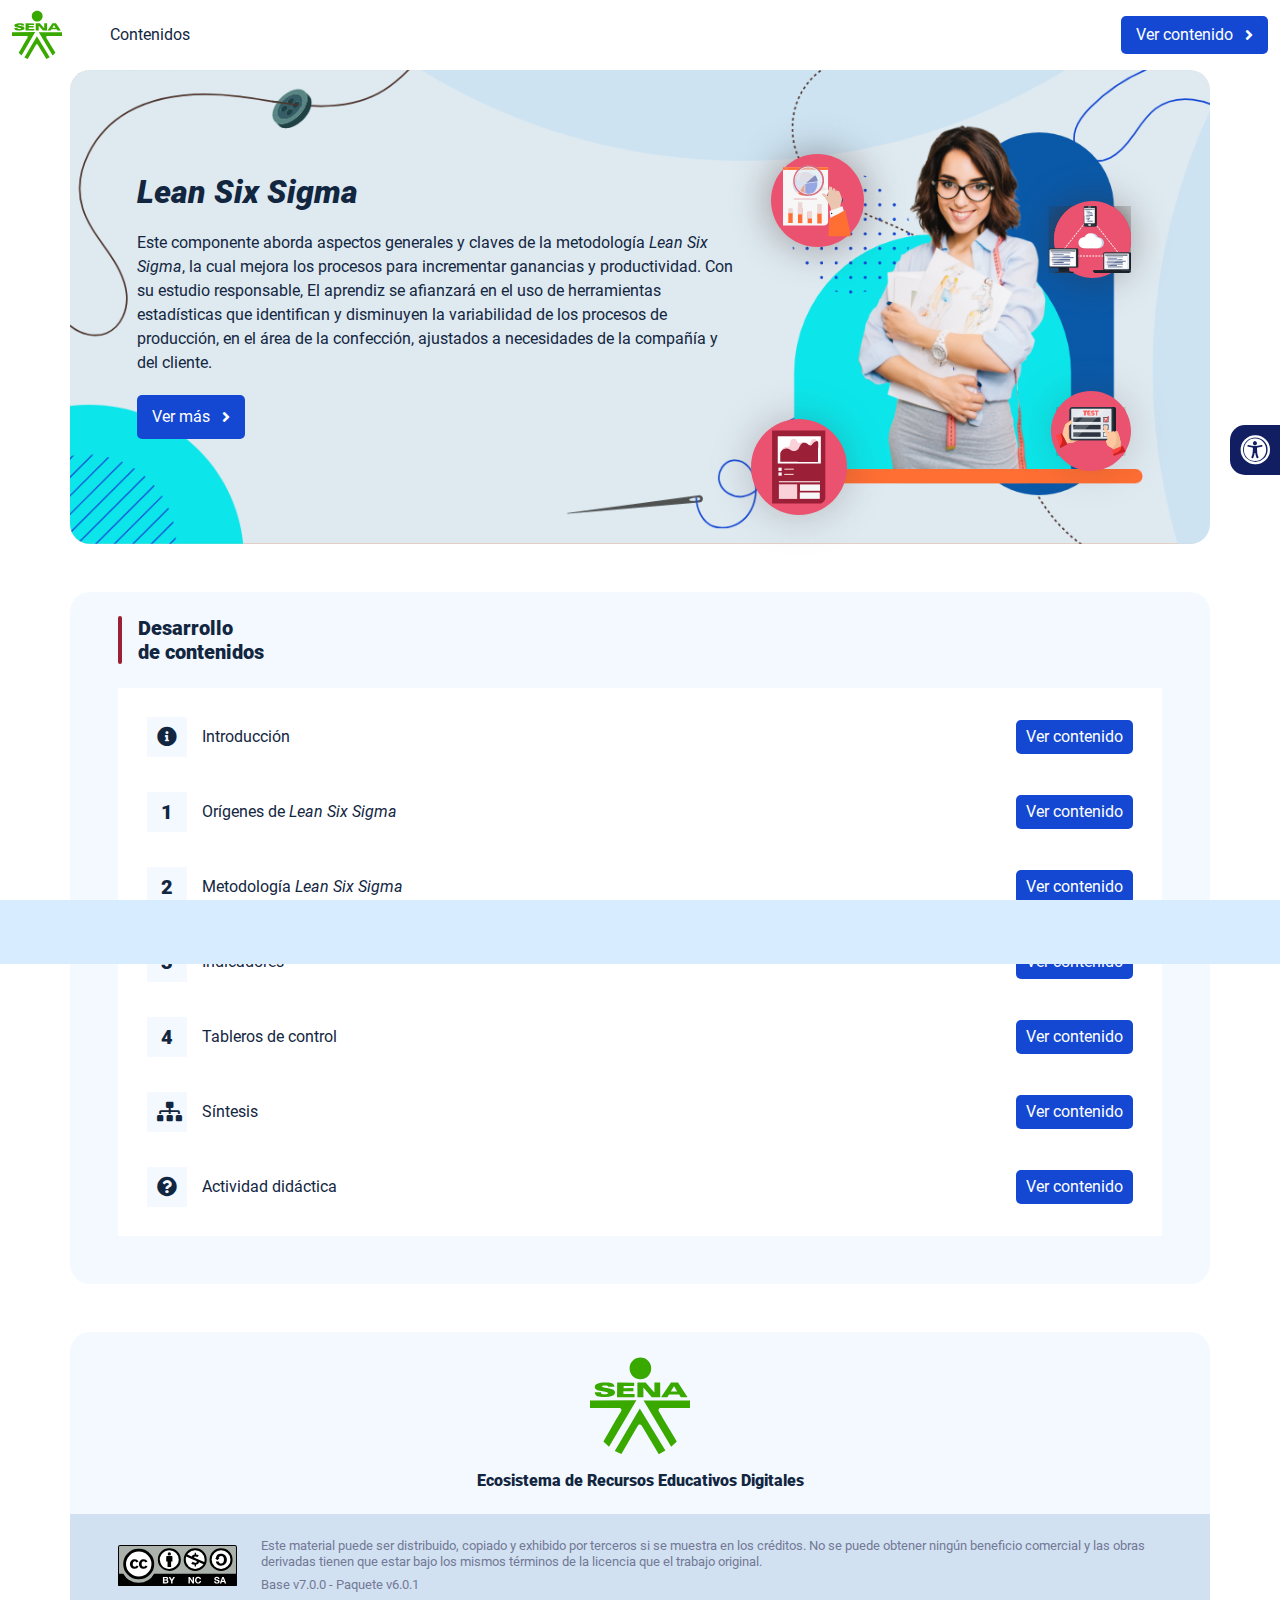
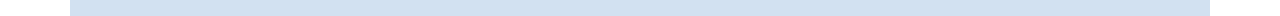
<file: index.html>
<!DOCTYPE html><html lang=""><head><meta charset="utf-8"><meta http-equiv="X-UA-Compatible" content="IE=edge"><meta name="viewport" content="width=device-width,initial-scale=1"><link rel="icon" href="favicon.ico"><title>Lean Six Sigma</title><link href="css/chunk-0c047e41.3babef71.css" rel="prefetch"><link href="css/chunk-25b302c8.3babef71.css" rel="prefetch"><link href="css/chunk-26fc7596.3babef71.css" rel="prefetch"><link href="css/chunk-2d2747e2.3babef71.css" rel="prefetch"><link href="css/chunk-32334cb6.3babef71.css" rel="prefetch"><link href="css/chunk-3c57cd7b.3babef71.css" rel="prefetch"><link href="css/chunk-4f2d402a.3babef71.css" rel="prefetch"><link href="css/chunk-515a8379.895b70e2.css" rel="prefetch"><link href="css/chunk-59974754.a0d98ef3.css" rel="prefetch"><link href="css/chunk-60cbc06b.09438581.css" rel="prefetch"><link href="css/chunk-6e1e538a.3ba0a060.css" rel="prefetch"><link href="css/chunk-766a929b.14bc26b9.css" rel="prefetch"><link href="css/chunk-f2df7d2c.3babef71.css" rel="prefetch"><link href="css/comple.9d98fb64.css" rel="prefetch"><link href="css/creditos.51dcd365.css" rel="prefetch"><link href="css/glosario.e3b30e85.css" rel="prefetch"><link href="css/referencias.209f54ba.css" rel="prefetch"><link href="js/actividad.fa2db40e.js" rel="prefetch"><link href="js/chunk-0206bfa0.fbcb801b.js" rel="prefetch"><link href="js/chunk-0c047e41.c93e636b.js" rel="prefetch"><link href="js/chunk-13a6037e.47d7da63.js" rel="prefetch"><link href="js/chunk-18f95272.8cc31be1.js" rel="prefetch"><link href="js/chunk-25b302c8.e4a9087b.js" rel="prefetch"><link href="js/chunk-26fc7596.eba76383.js" rel="prefetch"><link href="js/chunk-2c06842c.ee78365c.js" rel="prefetch"><link href="js/chunk-2d0c5615.d7c7fea3.js" rel="prefetch"><link href="js/chunk-2d0e96ec.6332f6f8.js" rel="prefetch"><link href="js/chunk-2d208d90.440b5e7e.js" rel="prefetch"><link href="js/chunk-2d21d0e2.d061f3e9.js" rel="prefetch"><link href="js/chunk-2d22c123.4eaafe36.js" rel="prefetch"><link href="js/chunk-2d2747e2.92eb3dc5.js" rel="prefetch"><link href="js/chunk-2e80bb9a.f5f91733.js" rel="prefetch"><link href="js/chunk-319206de.3faa5257.js" rel="prefetch"><link href="js/chunk-32334cb6.e4cb5e8f.js" rel="prefetch"><link href="js/chunk-36769079.00cac6ab.js" rel="prefetch"><link href="js/chunk-3c57cd7b.25993372.js" rel="prefetch"><link href="js/chunk-4cdd78c0.be97f210.js" rel="prefetch"><link href="js/chunk-4f2d402a.8e19b5a7.js" rel="prefetch"><link href="js/chunk-515a8379.1a9ac9f5.js" rel="prefetch"><link href="js/chunk-53ccb27e.a4d1166c.js" rel="prefetch"><link href="js/chunk-55d286b8.5f60a1a0.js" rel="prefetch"><link href="js/chunk-59974754.c8c954a2.js" rel="prefetch"><link href="js/chunk-60cbc06b.e2d94f73.js" rel="prefetch"><link href="js/chunk-659152b8.d4cd6718.js" rel="prefetch"><link href="js/chunk-6e1e538a.d5b7f1d6.js" rel="prefetch"><link href="js/chunk-766a929b.3e7bd3ca.js" rel="prefetch"><link href="js/chunk-c796899c.702a4d0c.js" rel="prefetch"><link href="js/chunk-e8a7823a.78e05249.js" rel="prefetch"><link href="js/chunk-f2df7d2c.213e5ca0.js" rel="prefetch"><link href="js/chunk-fde47172.1e5f4771.js" rel="prefetch"><link href="js/comple.d83288bb.js" rel="prefetch"><link href="js/creditos.903a22f5.js" rel="prefetch"><link href="js/glosario.9a3c67e3.js" rel="prefetch"><link href="js/intro.75b061d0.js" rel="prefetch"><link href="js/referencias.86c26e20.js" rel="prefetch"><link href="js/sintesis.e5d16027.js" rel="prefetch"><link href="js/tema1.ec8574b0.js" rel="prefetch"><link href="js/tema2.b0a49f19.js" rel="prefetch"><link href="js/tema3.1c852e08.js" rel="prefetch"><link href="js/tema4.55bfacc1.js" rel="prefetch"><link href="css/app.46551648.css" rel="preload" as="style"><link href="css/chunk-vendors.44d6acd8.css" rel="preload" as="style"><link href="js/app.7ca2d9e2.js" rel="preload" as="script"><link href="js/chunk-vendors.5dc9046c.js" rel="preload" as="script"><link href="css/chunk-vendors.44d6acd8.css" rel="stylesheet"><link href="css/app.46551648.css" rel="stylesheet"></head><body><noscript><strong>We're sorry but Lean Six Sigma doesn't work properly without JavaScript enabled. Please enable it to continue.</strong></noscript><div id="app"></div><script src="js/chunk-vendors.5dc9046c.js"></script><script src="js/app.7ca2d9e2.js"></script></body></html>
</file>
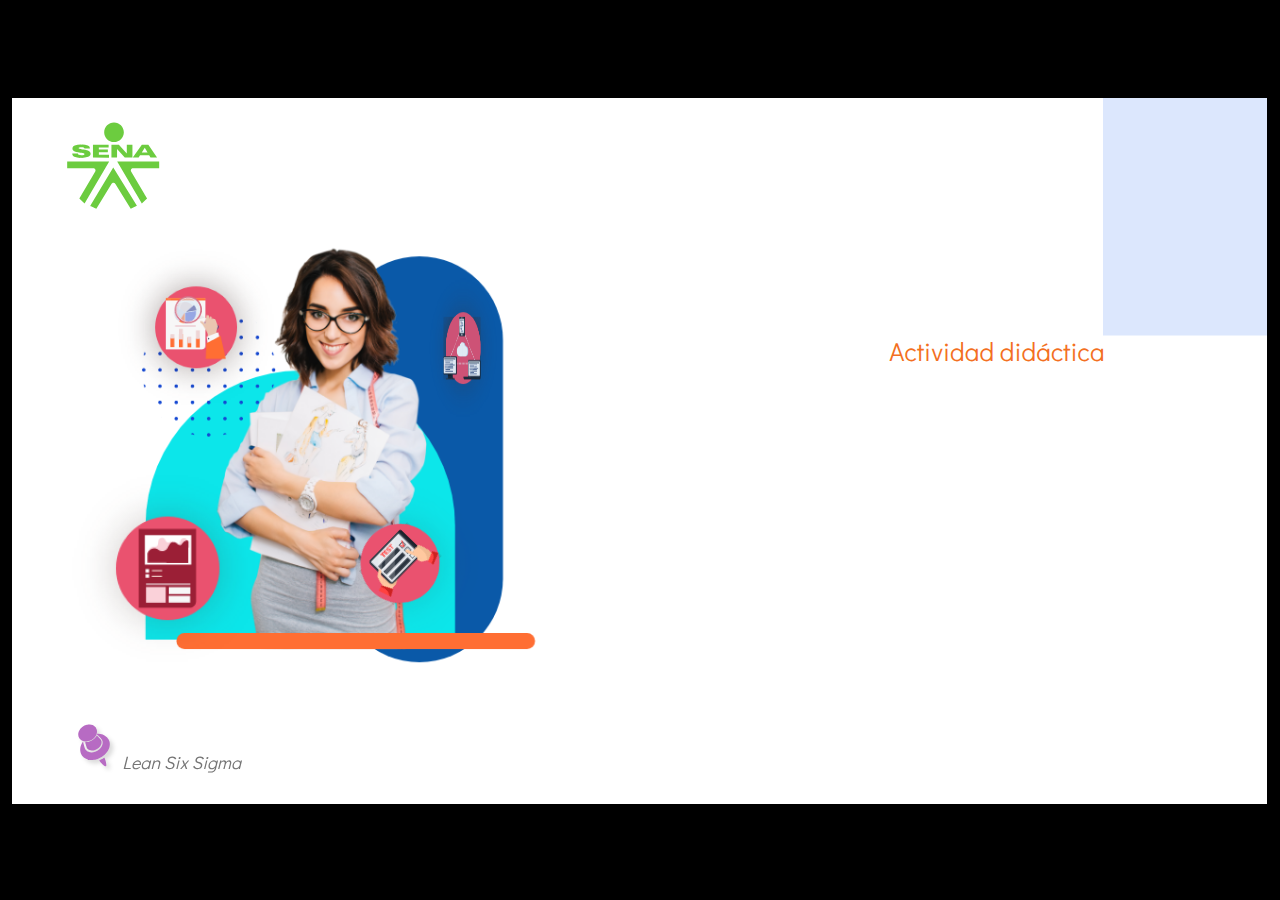
<file: actividades/actividad.html>
﻿<!doctype html>
<html lang="es">
<head>
  <meta charset="utf-8">
  <!-- Creado con Storyline 360 - http://www.articulate.com  -->
  <!-- version: 3.79.30834.0 -->
  <title>Actividad did&#225;ctica</title>
  <meta http-equiv="x-ua-compatible" content="IE=edge"/>
  <meta name="viewport" content="width=device-width,initial-scale=1,user-scalable=no,shrink-to-fit=no,minimal-ui"/>
  <meta name="apple-mobile-web-app-capable" content="yes"/>
  <style>
    html, body { height: 100%; padding: 0; margin: 0 }
    #app { height: 100%; width: 100%; }
  </style>

  <script>
    window.DS = {};
    window.globals = {
      DATA_PATH_BASE: '',
      HAS_FRAME: true,
      HAS_SLIDE: true,

      lmsPresent: false,
      tinCanPresent: false,
      cmi5Present: false,
      aoSupport: false,
      scale: 'show all',
      captureRc: false,
      browserSize: 'optimal',
      bgColor: '#000000',
      features: 'ConnectionMessages,DropIn1,DropIn2,DropIn3,DropIn4,FullScreenToggle,LayerPresentAsDialog,MultipleQuizTracking,UpdatedThemeEditor,VideoSync',
      themeName: 'classic',
      preloaderColor: '#FFFFFF',
      suppressAnalytics: false,
      productChannel: 'stable',
      publishSource: 'storyline',
      aid: 'aid|5304b41d-7af7-4125-b8d1-83eb222823e2',
      cid: '3e93b9a7-9862-40a4-ac64-2f53b49b2a37',
      playerVersion: '3.79.30834.0',
      publishTimestamp: '2023-09-21T21:57:23.2373919Z',
      maxIosVideoElements: 10,
      connectionSettings: { mode: 'disabled' },

      
      parseParams: function(qs) {
        if (window.globals.parsedParams != null) {
          return window.globals.parsedParams;
        }
        qs = (qs || window.location.search.substr(1)).split('+').join(' ');
        var params = {},
            tokens,
            re = /[?&]?([^=]+)=([^&]*)/g;

        while (tokens = re.exec(qs)) {
          params[decodeURIComponent(tokens[1]).trim()] =
            decodeURIComponent(tokens[2]).trim();
        }
        window.globals.parsedParams = params;
        return params;
      }

    };
  </script>
  <script>
    var isIe11 = ('ActiveXObject' in window || window.MSBlobBuilder != null)
      && window.msCrypto != null && !window.ActiveXObject;
    if (isIe11) {
      window.globals.unsupportedBrowser = true;
      document.write(atob('[base64]'));
    }
  </script>
  
  <script>window.THREE = { };</script>
  
</head>
<body style="background: #000000" class="cs-HTML theme-classic">
  <!-- 360 -->
  <script>!function(){var e,i=/iPhone/i,o=/iPod/i,n=/iPad/i,t=/\biOS-universal(?:.+)Mac\b/i,r=/\bAndroid(?:.+)Mobile\b/i,a=/Android/i,d=/(?:SD4930UR|\bSilk(?:.+)Mobile\b)/i,p=/Silk/i,l=/Windows Phone/i,u=/\bWindows(?:.+)ARM\b/i,b=/BlackBerry/i,s=/BB10/i,c=/Opera Mini/i,f=/\b(CriOS|Chrome)(?:.+)Mobile/i,h=/Mobile(?:.+)Firefox\b/i,v=function(e){return void 0!==e&&"MacIntel"===e.platform&&"number"==typeof e.maxTouchPoints&&e.maxTouchPoints>1&&"undefined"==typeof MSStream};e=function(e){var m={userAgent:"",platform:"",maxTouchPoints:0};e||"undefined"==typeof navigator?"string"==typeof e?m.userAgent=e:e&&e.userAgent&&(m={userAgent:e.userAgent,platform:e.platform,maxTouchPoints:e.maxTouchPoints||0}):m={userAgent:navigator.userAgent,platform:navigator.platform,maxTouchPoints:navigator.maxTouchPoints||0};var g=m.userAgent,y=g.split("[FBAN");void 0!==y[1]&&(g=y[0]),void 0!==(y=g.split("Twitter"))[1]&&(g=y[0]);var A=function(e){return function(i){return i.test(e)}}(g),w={apple:{phone:A(i)&&!A(l),ipod:A(o),tablet:!A(i)&&(A(n)||v(m))&&!A(l),universal:A(t),device:(A(i)||A(o)||A(n)||A(t)||v(m))&&!A(l)},amazon:{phone:A(d),tablet:!A(d)&&A(p),device:A(d)||A(p)},android:{phone:!A(l)&&A(d)||!A(l)&&A(r),tablet:!A(l)&&!A(d)&&!A(r)&&(A(p)||A(a)),device:!A(l)&&(A(d)||A(p)||A(r)||A(a))||A(/\bokhttp\b/i)},windows:{phone:A(l),tablet:A(u),device:A(l)||A(u)},other:{blackberry:A(b),blackberry10:A(s),opera:A(c),firefox:A(h),chrome:A(f),device:A(b)||A(s)||A(c)||A(h)||A(f)},any:!1,phone:!1,tablet:!1};return w.any=w.apple.device||w.android.device||w.windows.device||w.other.device,w.phone=w.apple.phone||w.android.phone||w.windows.phone,w.tablet=w.apple.tablet||w.android.tablet||w.windows.tablet,w}(),"object"==typeof exports&&"undefined"!=typeof module?module.exports=e:"function"==typeof define&&define.amd?define((function(){return e})):this.isMobile=e}();
    window.isMobile.apple.tablet = window.isMobile.apple.tablet ||
      (navigator.platform === 'MacIntel' && navigator.maxTouchPoints > 1);
    window.isMobile.apple.device = window.isMobile.apple.device || window.isMobile.apple.tablet;
    window.isMobile.tablet = window.isMobile.tablet || window.isMobile.apple.tablet;
    window.isMobile.any = window.isMobile.any || window.isMobile.apple.tablet;
  </script>

  <div id="focus-sink" tabindex="-1"></div>

  <div id="preso"></div>
  <script>
    (function() {

      var classTypes = [ 'desktop', 'mobile', 'phone', 'tablet' ];

      var addDeviceClasses = function(prefix, testObj) {
        var curr, i;
        for (i = 0; i < classTypes.length; i++) {
          curr = classTypes[i];
          if (testObj[curr]) {
            document.body.classList.add(prefix + curr);
          }
        }
      };

      var params = window.globals.parseParams(),
          isDevicePreview = params.devicepreview === '1',
          isPhoneOverride = params.deviceType === 'phone' || (isDevicePreview && params.phone == '1'),
          isTabletOverride = (params.deviceType === 'tablet' || isDevicePreview) && !isPhoneOverride,
          isMobileOverride = isPhoneOverride || isTabletOverride;

      var deviceView = {
        desktop: !window.isMobile.any && !isMobileOverride,
        mobile: window.isMobile.any || isMobileOverride,
        phone: isPhoneOverride || (window.isMobile.phone && !isTabletOverride),
        tablet: isTabletOverride || window.isMobile.tablet
      };

      window.globals.deviceView = deviceView;
      window.isMobile.desktop = !window.isMobile.any;
      window.isMobile.mobile = window.isMobile.any;

      addDeviceClasses('view-', deviceView);

    })();
  </script>
  
  <script src='story_content/user.js' type=text/javascript></script>
  <div class="slide-loader"></div>

  <script>
    if (window.globals.deviceView.isMobile) { var doc = document, loader = doc.body.querySelector('.slide-loader'); [ 1, 2, 3 ].forEach(function(n) { var d = doc.createElement('div'); d.style.backgroundColor = window.globals.preloaderColor; d.classList.add('mobile-loader-dot'); d.classList.add('dot' + n); loader.appendChild(d); }); }
  </script>

  <div class="mobile-load-title-overlay" style="display: none">
    <div class="mobile-load-title">Actividad did&#225;ctica</div>
  </div>

  <div class="mobile-chrome-warning"></div>

  
<style>
  .warn-connection-dialog {
    display: none;
    background: transparent;
    pointer-events: all;
    position: fixed;
    left: 0;
    top: 0;
    width: 100%;
    height: 100%;
    z-index: 999;
  }

  .warn-connection-content {
    pointer-events: all;
    border-radius: 4px;
    background: white;
    border: 1px solid #E7E7E7;
    color: #333333;
    box-shadow: 0 2px 4px rgba(0, 0, 0, 0.25);
    transition: all 150ms ease-out;
    position: absolute;
    white-space: nowrap;
  }

  .view-phone.is-landscape .warn-connection-content {
    left: 23px;
    bottom: 23px;
  }

  .view-tablet.is-landscape .warn-connection-content {
    left: 50%;
    top: 20px;
    transform: translateX(-50%);
  }

  .is-portrait .warn-connection-content {
    transform: translate(-50%, calc(-100% - 15px));
  }

  .warn-connection-content p {
    display: inline-block;
    margin: 0 8px 0 0;
    line-height: 33px;
    font-size: 11px;
  }

  .warn-connection-content svg {
    position: relative;
    vertical-align: middle;
    margin: 0 2px 2px 8px;
  }

  .view-desktop .warn-connection-content {
    left: 1.5em;
    bottom: 1.5em;
  }

  .view-desktop .warn-connection-content p {
    font-size: 1.1em;
  }

  .is-offline .warn-connection-dialog {
    display: block;
  }

  .is-offline .cs-panel * {
    pointer-events: none !important;
  }

  .is-offline .cs-panel {
    pointer-events: all !important;
  }

  .is-offline #nav-controls * {
    pointer-events: none !important;
  }

  .is-offline #nav-controls {
    pointer-events: all !important;
  }
</style>

<div class="warn-connection-dialog" role="alertdialog" aria-modal="true" tabindex="0" aria-labelledby="warn-connection-message">
  <div class="warn-connection-content">
    <svg width="17" height="15" viewBox="0 0 17 15" xmlns="http://www.w3.org/2000/svg">
      <path fill="#8F0000" stroke="white" d="M16.07,12.98 L15.88,12.23 L9.51,1.21 C8.97,0.26,7.6,0.26,7.06,1.21 L0.69,12.23 C0.15,13.16,0.81,14.36,1.91,14.36 H14.65 C15.47,14.36,16.05,13.7,16.07,12.98 Z"/>
      <path fill="white" stroke="white" d="M8.58,5.5 C8.35,5.28,8.5,5.35,8.21,5.32 C8.09,5.35,7.97,5.49,7.96,5.67 C7.97,5.79,7.98,5.92,7.98,6.04 L7.98,6.04 C7.99,6.17,8,6.31,8.01,6.43 L8.01,6.44 C8.03,6.92,8.06,7.41,8.09,7.9 L8.09,7.9 C8.12,8.39,8.14,8.88,8.17,9.37 C8.17,9.39,8.18,9.42,8.2,9.44 C8.23,9.46,8.25,9.47,8.28,9.47 C8.31,9.47,8.34,9.46,8.35,9.44 C8.37,9.43,8.38,9.4,8.39,9.35 L8.39,9.34 C8.39,9.24,8.4,9.15,8.4,9.05 L8.4,9.05 C8.41,8.96,8.41,8.86,8.42,8.75 C8.43,8.44,8.45,8.12,8.47,7.81 L8.47,7.81 C8.49,7.49,8.51,7.18,8.53,6.87 C8.55,6.46,8.56,6.05,8.59,5.64 L8.6,5.62 C8.6,5.57,8.59,5.53,8.58,5.5 L8.21,5.32 Z"/>
      <circle fill="white" stroke="white" cx="8.3" cy="11.35" r="0.3"/>
    </svg>
    <p id="warn-connection-message">You are offline. Trying to reconnect...</p>
  </div>
</div>

<script>
  (function() {
    window.DS.connection = {
      warningShown: false,
      assets: {},
      loadingAssetGroup: false,
      retryDelay: 500
    };

    var connectionSettings = window.globals.connectionSettings || {};

    // The `window.globals.features` variable must be set in `webpack.dev.config` when testing locally - it is not enough
    // to have it in the data - but it must be set there as well.
    var useConnectionMessages = window.AbortController != null &&
      window.location.protocol != 'file:' &&
      window.globals.features.indexOf('ConnectionMessages') != -1 &&
      connectionSettings.mode === 'normal';

    window.DS.connection.useConnectionMessages = useConnectionMessages;

    var assetCount = 0;
    var checkLoadedId;


    if (useConnectionMessages && connectionSettings != null) {
      var contentEl = document.querySelector('.warn-connection-content');
      var messageEl = contentEl.querySelector('p');

      if (connectionSettings.useDarkTheme) {
        contentEl.style.borderColor = '#BABBBA';
        contentEl.style.backgroundColor = '#282828';
        contentEl.style.color = '#FFFFFF';
      }

      if (connectionSettings.message != null) {
        messageEl.textContent = window.decodeURIComponent(connectionSettings.message);
      }
    }

    function checkAssetsReady() {
      for (var i in DS.connection.assets) {
        if (!DS.connection.assets[i].success) {
          return false;
        }
      }
      return true;
    }

    function stopAssetGroup() {
      if (!useConnectionMessages) { return; }

      assetCount = 0;

      DS.connection.oldAssetGroup = DS.connection.assets;
      DS.connection.assets = {};
      DS.connection.loadingAssetGroup = false;
      clearInterval(checkLoadedId);
    }

    function startAssetGroup() {
      if (!useConnectionMessages) { return; }
      var ticks = 0;
      clearInterval(checkLoadedId);
      checkLoadedId = setInterval(function() {
        var loaded = 0;
        if (assetCount === 0 && loaded === 0) {
          clearInterval(checkLoadedId);
          return;
        }

        for (var i in DS.connection.assets) {
          if (DS.connection.assets[i].success) {
            loaded++;
          }
        }

        if (assetCount === loaded && checkAssetsReady()) {
          for (var i in DS.connection.assets) {
            if (DS.connection.assets[i].action) {
              DS.connection.assets[i].action();
            }
          }
          hideWarning();
          stopAssetGroup();
        }
      }, 100)
    }

    function requiredAsset(url, action, retry, type) {
      if (!useConnectionMessages) { return; }
      if (DS.connection.assets[url]) { return; }

      DS.connection.assets[url] = {
        success: false, action: action, retry: retry, type: type
      };
      assetCount = Object.keys(DS.connection.assets).length;
      if (!DS.connection.loadingAssetGroup) {
        startAssetGroup();
      }
      DS.connection.loadingAssetGroup = true;
    }

    function assetLoaded(url) {
      if (!useConnectionMessages) { return; }
      if (DS.connection.assets[url]) {
        DS.connection.assets[url].success = true;
      }
    }

    function assetFailed(url) {
      if (!useConnectionMessages) { return; }
      if (!DS.connection.assets[url]) {
        if (/\.js$/.test(url) && url.indexOf('transcripts') === -1) {
          setTimeout(function() {
            if (DS.connection.lastSlideLoaded != null) {
              DS.connection.lastSlideLoaded();
            }
          }, DS.connection.retryDelay);
        }
        return;
      }
      if (!DS.connection.warningShown) { showWarning(); }
      if (DS.connection.assets[url].retry) {
        setTimeout(function() {
          if (!DS.connection.assets[url].success) {
            DS.connection.assets[url].retry()
          }
        }, DS.connection.retryDelay);
      }
    }

    function hideWarning() {
      document.body.classList.remove('is-offline');
      DS.connection.warningShown = false;
      enableKeys();
    }
    DS.connection.hideWarning = hideWarning

    function showWarning(btn) {
      document.body.classList.add('is-offline')
      DS.connection.warningShown = true;
      updateWarningPosition();
      disableKeys();
    }

    function updateWarningPosition() {
      if (!DS.connection.warningShown) {
        return;
      }

      var isPortrait = document.body.classList.contains('is-portrait');
      var warningEl = document.querySelector('.warn-connection-content');

      if (isPortrait) {
        var slide = document.querySelector('.primary-slide');
        var slideRect = slide.getBoundingClientRect();

        warningEl.style.top = `${slideRect.top}px`
        warningEl.style.left = `${slideRect.left + slideRect.width / 2}px`
      } else {
        warningEl.style.top = null;
        warningEl.style.left = null;
      }

      window.requestAnimationFrame(updateWarningPosition);
    }

    function onDisableKeyDown(e) {
      e.preventDefault();
      e.stopImmediatePropagation();
    }

    function onDisableKeyUp(e) {
      e.preventDefault();
      e.stopImmediatePropagation();
    }

    var accStyle = document.createElement('style');
    var warnDialogEl = document.querySelector('.warn-connection-dialog');

    function disableKeys() {
      if (DS.views.nsStack.length === 1) {
        DS.views.nsStack[0].tabReachable = false
        DS.views.nsStack[0].updateTabIndex(true, true);
      }

      accStyle.innerHTML = '.acc-shadow-dom { display: none; }';
      document.body.appendChild(accStyle);

      warnDialogEl.parentNode.append(warnDialogEl);
      warnDialogEl.focus();
    }

    function enableKeys() {
      document.body.removeChild(accStyle);
      if (DS.views.nsStack.length === 1 && DS.views.nsStack[0].name === '_frame') {
        DS.views.nsStack[0].tabReachable = true;
        DS.views.nsStack[0].updateTabIndex();
      }
    }

    // these will all be noops if the feature flag isn't set in
    // the data and `window.globals.features`
    DS.connection.requiredAsset = requiredAsset;
    DS.connection.assetLoaded = assetLoaded;
    DS.connection.assetFailed = assetFailed;
    DS.connection.stopAssetGroup = stopAssetGroup;
    DS.connection.startAssetGroup = startAssetGroup;
  })();
</script>


  <script>
    
    if (window.autoSpider && window.vInterfaceObject) {
      document.querySelector('.mobile-load-title-overlay').style.display = 'none';
    }
  </script>

  

  <link rel="stylesheet" href="html5/data/css/output.min.css" data-noprefix/>
</body>
<script src="html5/lib/scripts/bootstrapper.min.js"></script>
</html>
</file>
<file: css/chunk-0c047e41.3babef71.css>
.actividad[data-v-22adfd6b]{background-color:#f2f2f2}.horizontal-scroll__wrapper[data-v-22adfd6b]{overflow:hidden}.horizontal-scroll[data-v-22adfd6b]{display:flex;transition:transform .5s ease-in-out;align-items:center;flex-wrap:nowrap}.horizontal-scroll[data-v-22adfd6b]:not(.row){width:100%}.horizontal-scroll--item-fw[data-v-22adfd6b]>div{flex-grow:0;flex-shrink:0;width:100%;margin:0!important}
</file>
<file: css/chunk-25b302c8.3babef71.css>
.actividad[data-v-22adfd6b]{background-color:#f2f2f2}.horizontal-scroll__wrapper[data-v-22adfd6b]{overflow:hidden}.horizontal-scroll[data-v-22adfd6b]{display:flex;transition:transform .5s ease-in-out;align-items:center;flex-wrap:nowrap}.horizontal-scroll[data-v-22adfd6b]:not(.row){width:100%}.horizontal-scroll--item-fw[data-v-22adfd6b]>div{flex-grow:0;flex-shrink:0;width:100%;margin:0!important}
</file>
<file: css/chunk-26fc7596.3babef71.css>
.actividad[data-v-22adfd6b]{background-color:#f2f2f2}.horizontal-scroll__wrapper[data-v-22adfd6b]{overflow:hidden}.horizontal-scroll[data-v-22adfd6b]{display:flex;transition:transform .5s ease-in-out;align-items:center;flex-wrap:nowrap}.horizontal-scroll[data-v-22adfd6b]:not(.row){width:100%}.horizontal-scroll--item-fw[data-v-22adfd6b]>div{flex-grow:0;flex-shrink:0;width:100%;margin:0!important}
</file>
<file: css/chunk-2d2747e2.3babef71.css>
.actividad[data-v-22adfd6b]{background-color:#f2f2f2}.horizontal-scroll__wrapper[data-v-22adfd6b]{overflow:hidden}.horizontal-scroll[data-v-22adfd6b]{display:flex;transition:transform .5s ease-in-out;align-items:center;flex-wrap:nowrap}.horizontal-scroll[data-v-22adfd6b]:not(.row){width:100%}.horizontal-scroll--item-fw[data-v-22adfd6b]>div{flex-grow:0;flex-shrink:0;width:100%;margin:0!important}
</file>
<file: css/chunk-32334cb6.3babef71.css>
.actividad[data-v-22adfd6b]{background-color:#f2f2f2}.horizontal-scroll__wrapper[data-v-22adfd6b]{overflow:hidden}.horizontal-scroll[data-v-22adfd6b]{display:flex;transition:transform .5s ease-in-out;align-items:center;flex-wrap:nowrap}.horizontal-scroll[data-v-22adfd6b]:not(.row){width:100%}.horizontal-scroll--item-fw[data-v-22adfd6b]>div{flex-grow:0;flex-shrink:0;width:100%;margin:0!important}
</file>
<file: css/chunk-3c57cd7b.3babef71.css>
.actividad[data-v-22adfd6b]{background-color:#f2f2f2}.horizontal-scroll__wrapper[data-v-22adfd6b]{overflow:hidden}.horizontal-scroll[data-v-22adfd6b]{display:flex;transition:transform .5s ease-in-out;align-items:center;flex-wrap:nowrap}.horizontal-scroll[data-v-22adfd6b]:not(.row){width:100%}.horizontal-scroll--item-fw[data-v-22adfd6b]>div{flex-grow:0;flex-shrink:0;width:100%;margin:0!important}
</file>
<file: css/chunk-4f2d402a.3babef71.css>
.actividad[data-v-22adfd6b]{background-color:#f2f2f2}.horizontal-scroll__wrapper[data-v-22adfd6b]{overflow:hidden}.horizontal-scroll[data-v-22adfd6b]{display:flex;transition:transform .5s ease-in-out;align-items:center;flex-wrap:nowrap}.horizontal-scroll[data-v-22adfd6b]:not(.row){width:100%}.horizontal-scroll--item-fw[data-v-22adfd6b]>div{flex-grow:0;flex-shrink:0;width:100%;margin:0!important}
</file>
<file: css/chunk-515a8379.895b70e2.css>
.actividad{background-color:#f2f2f2}.banner-interno{position:relative}.banner-interno__fondo{position:absolute;top:0;bottom:-50px;left:0;right:0;background-color:#ff6e33;background-size:cover;background-position:50%}.banner-interno__titulo{display:flex;align-items:center}.banner-interno__titulo__icono{display:block;width:32px;height:32px;border-radius:50%;background-color:#12263f;position:relative}.banner-interno__titulo__icono i{color:#ff6e33;position:absolute;left:50%;top:50%;transform:translate(-50%,-50%)}.banner-interno__titulo h1,.banner-interno__titulo h2,.banner-interno__titulo h3,.banner-interno__titulo h4,.banner-interno__titulo h5,.banner-interno__titulo h6{color:#12263f;line-height:1.1em}
</file>
<file: css/chunk-59974754.a0d98ef3.css>
.actividad{background-color:#f2f2f2}.aside-menu{position:fixed;top:70px;min-height:calc(100vh - 70px);max-height:calc(100vh - 70px);background-color:#f3f9ff;transition:flex .5s ease-in-out,width .5s ease-in-out;overflow-x:hidden;z-index:100001;width:300px}.aside-menu__black-background{position:fixed;inset:0;top:70px;background:rgba(0,0,0,.8);cursor:pointer}.aside-menu a{color:#111e61}.aside-menu__content{width:300px;display:flex;flex-direction:column;justify-content:space-between;min-height:calc(100vh - 70px);max-height:calc(100vh - 70px);border-right:1px solid #d8ecff;position:absolute;background:#fff}@media (max-height:800px){.aside-menu__content{min-height:800px;max-height:800px;overflow-y:auto}}.aside-menu__header{padding:10px;text-align:center;background-color:#d8ecff}.aside-menu__header h4{margin:0}.aside-menu__menu{overflow-y:auto;flex-grow:1;list-style:none;padding-left:0;margin-bottom:0}.aside-menu__menu__item--active .aside-menu__menu__item__lnk,.aside-menu__menu__item--active .aside-menu__sec-menu__item__lnk{background-color:#d8ecff;font-weight:700}.aside-menu__menu__item--sub-menu:hover,.aside-menu__menu__item:hover,.aside-menu__sec-menu__item:hover{background-color:#d8ecff}.aside-menu__menu__item--sub-menu{padding-left:10px}.aside-menu__menu__item--sub-menu--active .aside-menu__menu__item__lnk,.aside-menu__menu__item--sub-menu--active .aside-menu__sec-menu__item__lnk{background-color:#d8ecff;font-weight:700;position:relative}.aside-menu__menu__item--sub-menu--active .aside-menu__menu__item__lnk:before,.aside-menu__menu__item--sub-menu--active .aside-menu__sec-menu__item__lnk:before{content:"";display:block;position:absolute;left:0;bottom:0;top:0;width:4px;border-radius:2px;background-color:#9b1f36}.aside-menu__menu__item__lnk,.aside-menu__sec-menu__item__lnk{display:flex;align-items:center;padding:10px 15px;line-height:1.1em}.aside-menu__menu__item__lnk i,.aside-menu__menu__item__lnk span,.aside-menu__sec-menu__item__lnk i,.aside-menu__sec-menu__item__lnk span{margin-right:10px}.aside-menu__menu__item__lnk i:last-child,.aside-menu__menu__item__lnk span:last-child,.aside-menu__sec-menu__item__lnk i:last-child,.aside-menu__sec-menu__item__lnk span:last-child{margin-right:0}.aside-menu__sec-menu{background-color:#d8ecff;padding:10px 0;flex-shrink:0;margin-bottom:0}.aside-menu__sec-menu__item{padding:10px 15px}.aside-menu__sec-menu__item__lnk{padding:0;border-radius:1em}.aside-menu__sec-menu__item__lnk i{display:block;width:2em;height:2em;padding:.5em 0;text-align:center;background-color:#fff;border-radius:50%}.aside-menu__sec-menu__item__lnk:hover{background-color:#fff}@media (max-width:576px){.aside-menu__sec-menu{padding-bottom:110px}}.main-menu-enter-active{animation:main-menu-open-animation .3s}.main-menu-enter-active .aside-menu__black-background{animation:main-menu-background-animation .3s}.main-menu-leave-active{animation:main-menu-open-animation .3s reverse}.main-menu-leave-active .aside-menu__black-background{animation:main-menu-background-animation .3s reverse}@keyframes main-menu-open-animation{0%{width:0}to{width:300px}}@keyframes main-menu-background-animation{0%{opacity:0}to{opacity:1}}
</file>
<file: css/chunk-60cbc06b.09438581.css>
.actividad[data-v-7e5a4120]{background-color:#f2f2f2}.header[data-v-7e5a4120]{position:sticky;top:0;padding-top:10px;padding-bottom:10px;background-color:#fff;z-index:10010;line-height:1.1em}.header__logo[data-v-7e5a4120]{width:50px}@media (max-width:576px){.header__componente-formativo[data-v-7e5a4120]{font-size:.8em}}.header__menu[data-v-7e5a4120]{cursor:pointer}.header__menu span[data-v-7e5a4120]{font-size:.7em;display:block;line-height:1em;text-align:center;color:#111e61}.header__menu__btn[data-v-7e5a4120]{width:30px;height:30px;position:relative;margin-bottom:4px}.header__menu__btn .line-1[data-v-7e5a4120],.header__menu__btn .line-2[data-v-7e5a4120],.header__menu__btn .line-3[data-v-7e5a4120]{height:4px;width:30px;background-color:#111e61;transform-origin:center center;position:absolute;left:0;border-radius:2px}.header__menu__btn .line-1[data-v-7e5a4120]{top:4px;animation:line-1-inactive-data-v-7e5a4120 .5s ease-in-out forwards}.header__menu__btn .line-2[data-v-7e5a4120]{top:13px;animation:line-2-inactive-data-v-7e5a4120 .5s ease-in-out forwards}.header__menu__btn .line-3[data-v-7e5a4120]{top:22px;animation:line-3-inactive-data-v-7e5a4120 .5s ease-in-out forwards}.header__menu__btn[data-v-7e5a4120]:hover{cursor:pointer}.header__menu__btn--open .line-1[data-v-7e5a4120]{animation:line-1-active-data-v-7e5a4120 .5s ease-in-out forwards}.header__menu__btn--open .line-2[data-v-7e5a4120]{animation:line-2-active-data-v-7e5a4120 .5s ease-in-out forwards}.header__menu__btn--open .line-3[data-v-7e5a4120]{animation:line-3-active-data-v-7e5a4120 .5s ease-in-out forwards}@keyframes line-1-active-data-v-7e5a4120{0%{transform:translate(0) rotate(0)}50%{transform:translateY(9px) rotate(0)}to{transform:translateY(9px) rotate(45deg)}}@keyframes line-2-active-data-v-7e5a4120{0%{transform:scale(1)}to{transform:scale(0)}}@keyframes line-3-active-data-v-7e5a4120{0%{transform:translate(0) rotate(0)}50%{transform:translateY(-9px) rotate(0)}to{transform:translateY(-9px) rotate(-45deg)}}@keyframes line-1-inactive-data-v-7e5a4120{0%{transform:translateY(9px) rotate(45deg)}50%{transform:translateY(9px) rotate(0)}to{transform:translate(0) rotate(0)}}@keyframes line-2-inactive-data-v-7e5a4120{0%{transform:scale(0)}to{transform:scale(1)}}@keyframes line-3-inactive-data-v-7e5a4120{0%{transform:translateY(-9px) rotate(-45deg)}50%{transform:translateY(-9px) rotate(0)}to{transform:translate(0) rotate(0)}}
</file>
<file: css/chunk-6e1e538a.3ba0a060.css>
.actividad[data-v-4f6b7c58]{background-color:#f2f2f2}.accesibilidad[data-v-4f6b7c58]{position:fixed;right:0;top:50vh;height:50px;background-color:#111e61;border-top-left-radius:15px;border-bottom-left-radius:15px;transform:translateY(-50%) translateX(100%) translateX(-50px);overflow:hidden;transition:transform .3s ease-in-out,height .3s ease-in-out}.accesibilidad[data-v-4f6b7c58]:hover{transform:translateY(-50%) translateX(0);height:12.75rem}.accesibilidad [data-v-4f6b7c58]{color:#fff}.accesibilidad__menu__content .accesibilidad__menu__item[data-v-4f6b7c58]{cursor:pointer}.accesibilidad__menu__content .accesibilidad__menu__item[data-v-4f6b7c58]:hover{background-color:#273685}.accesibilidad__menu__content .accesibilidad__menu__item[data-v-4f6b7c58]:last-child{border:none}.accesibilidad__menu__item[data-v-4f6b7c58]{display:flex;align-items:center;padding:10px;border-bottom:1px solid #273685;line-height:1em;-moz-user-select:none;user-select:none}.accesibilidad__menu i[data-v-4f6b7c58]{font-size:30px;font-style:normal;margin-right:10px;line-height:1em}.accesibilidad__menu img[data-v-4f6b7c58]{width:30px;margin-right:10px}
</file>
<file: css/chunk-766a929b.14bc26b9.css>
.actividad{background-color:#f2f2f2}.barra-avance{display:flex;align-items:center;justify-content:space-between;position:fixed;bottom:0;left:0;width:100%;padding:10px;background-color:#d8ecff;transition:transform .5s ease-in-out;z-index:100000}.barra-avance__barra{margin:0 20px;flex:1;position:relative;max-width:800px}.barra-avance__barra--amarilla,.barra-avance__barra--blanca{height:4px}.barra-avance__barra--amarilla:after,.barra-avance__barra--amarilla:before,.barra-avance__barra--blanca:after,.barra-avance__barra--blanca:before{content:"";display:block;width:10px;height:10px;border-radius:50%;position:absolute;top:50%}.barra-avance__barra--amarilla:before,.barra-avance__barra--blanca:before{left:0;transform:translate(-50%,-50%)}.barra-avance__barra--amarilla:after,.barra-avance__barra--blanca:after{right:0;transform:translate(50%,-50%)}.barra-avance__barra--blanca{background-color:#fff}.barra-avance__barra--blanca:after,.barra-avance__barra--blanca:before{background-color:#fff}.barra-avance__barra--amarilla{position:absolute;width:100%;top:0;background-color:#1448d3}.barra-avance__barra--amarilla:after,.barra-avance__barra--amarilla:before{background-color:#1448d3}.barra-avance__boton--regresar{background-color:#b0c0d2}.barra-avance__boton--regresar span{color:#111e61!important}.barra-avance__boton--disable{opacity:0;pointer-events:none}.barra-avance--open{transform:translateY(0)}.barra-avance--close{transform:translateY(100%)}
</file>
<file: css/chunk-f2df7d2c.3babef71.css>
.actividad[data-v-22adfd6b]{background-color:#f2f2f2}.horizontal-scroll__wrapper[data-v-22adfd6b]{overflow:hidden}.horizontal-scroll[data-v-22adfd6b]{display:flex;transition:transform .5s ease-in-out;align-items:center;flex-wrap:nowrap}.horizontal-scroll[data-v-22adfd6b]:not(.row){width:100%}.horizontal-scroll--item-fw[data-v-22adfd6b]>div{flex-grow:0;flex-shrink:0;width:100%;margin:0!important}
</file>
<file: css/comple.9d98fb64.css>
.banner-interno{position:relative}.banner-interno__fondo{position:absolute;top:0;bottom:-50px;left:0;right:0;background-color:#ff6e33;background-size:cover;background-position:50%}.banner-interno__titulo{display:flex;align-items:center}.banner-interno__titulo__icono{display:block;width:32px;height:32px;border-radius:50%;background-color:#12263f;position:relative}.banner-interno__titulo__icono i{color:#ff6e33;position:absolute;left:50%;top:50%;transform:translate(-50%,-50%)}.banner-interno__titulo h1,.banner-interno__titulo h2,.banner-interno__titulo h3,.banner-interno__titulo h4,.banner-interno__titulo h5,.banner-interno__titulo h6{color:#12263f;line-height:1.1em}.actividad{background-color:#f2f2f2}.complementario__enlaces{display:flex;justify-content:center;flex-wrap:wrap}.complementario__enlaces a{margin:0 5px}.complementario__btn{font-size:1.5em;line-height:1em}table{width:calc(100% - 1px);min-width:800px}table thead{background-color:#d8ecff}table thead th{border-color:#d8ecff}table td,table th{padding:25px 20px;text-align:center}
</file>
<file: css/creditos.51dcd365.css>
.banner-interno{position:relative}.banner-interno__fondo{position:absolute;top:0;bottom:-50px;left:0;right:0;background-color:#ff6e33;background-size:cover;background-position:50%}.banner-interno__titulo{display:flex;align-items:center}.banner-interno__titulo__icono{display:block;width:32px;height:32px;border-radius:50%;background-color:#12263f;position:relative}.banner-interno__titulo__icono i{color:#ff6e33;position:absolute;left:50%;top:50%;transform:translate(-50%,-50%)}.banner-interno__titulo h1,.banner-interno__titulo h2,.banner-interno__titulo h3,.banner-interno__titulo h4,.banner-interno__titulo h5,.banner-interno__titulo h6{color:#12263f;line-height:1.1em}.actividad{background-color:#f2f2f2}.creditos-vista .tarjeta.credito{background-color:#d2e1f1}.creditos{color:#727997;overflow-x:auto}.creditos__item{min-width:490px}.creditos p{line-height:1.3em;margin-bottom:0;color:#727997}.creditos__titulo{font-weight:700;background-color:#d2e1f1;padding:5px 10px;border-top-radius:5px;border-top-left-radius:5px;border-top-right-radius:5px}.creditos table td,.creditos table th{border-color:#d2e1f1}
</file>
<file: css/glosario.e3b30e85.css>
.banner-interno{position:relative}.banner-interno__fondo{position:absolute;top:0;bottom:-50px;left:0;right:0;background-color:#ff6e33;background-size:cover;background-position:50%}.banner-interno__titulo{display:flex;align-items:center}.banner-interno__titulo__icono{display:block;width:32px;height:32px;border-radius:50%;background-color:#12263f;position:relative}.banner-interno__titulo__icono i{color:#ff6e33;position:absolute;left:50%;top:50%;transform:translate(-50%,-50%)}.banner-interno__titulo h1,.banner-interno__titulo h2,.banner-interno__titulo h3,.banner-interno__titulo h4,.banner-interno__titulo h5,.banner-interno__titulo h6{color:#12263f;line-height:1.1em}.actividad{background-color:#f2f2f2}.glosario__letra-item{display:flex}.glosario__letra-item__texto{padding-top:5px}.glosario__letra-item__letra__icono{width:32px;height:32px;position:relative;line-height:1em;border-radius:50%;background-color:#d2e1f1}.glosario__letra-item__letra__icono span{position:absolute;left:50%;top:50%;transform:translate(-50%,-50%);font-size:1.1em;font-weight:900}
</file>
<file: css/referencias.209f54ba.css>
.banner-interno{position:relative}.banner-interno__fondo{position:absolute;top:0;bottom:-50px;left:0;right:0;background-color:#ff6e33;background-size:cover;background-position:50%}.banner-interno__titulo{display:flex;align-items:center}.banner-interno__titulo__icono{display:block;width:32px;height:32px;border-radius:50%;background-color:#12263f;position:relative}.banner-interno__titulo__icono i{color:#ff6e33;position:absolute;left:50%;top:50%;transform:translate(-50%,-50%)}.banner-interno__titulo h1,.banner-interno__titulo h2,.banner-interno__titulo h3,.banner-interno__titulo h4,.banner-interno__titulo h5,.banner-interno__titulo h6{color:#12263f;line-height:1.1em}.actividad{background-color:#f2f2f2}.referencias__item:last-child hr{display:none}.referencias__item a{color:#2196f3;text-decoration:underline;overflow-wrap:break-word}
</file>
<file: css/app.46551648.css>
*{box-sizing:inherit}:after,:before{box-sizing:inherit}html{height:100%;line-height:1.15;box-sizing:border-box;-webkit-font-smoothing:antialiased;-moz-osx-font-smoothing:grayscale;-webkit-text-size-adjust:100%;-ms-text-size-adjust:100%;text-rendering:optimizeLegibility}a,abbr,acronym,address,applet,article,aside,audio,b,big,blockquote,body,canvas,caption,center,cite,code,dd,del,details,dfn,div,dl,dt,em,embed,fieldset,figcaption,figure,footer,form,h1,h2,h3,h4,h5,h6,header,hgroup,html,i,iframe,img,ins,kbd,label,legend,li,mark,menu,nav,object,ol,output,p,pre,q,ruby,s,samp,section,small,span,strike,strong,sub,summary,sup,table,tbody,td,tfoot,th,thead,time,tr,tt,u,ul,var,video{margin:0;padding:0;border:0;outline:0;background:transparent;vertical-align:baseline}article,aside,details,figcaption,figure,footer,header,main,menu,nav,section,summary{display:block}[hidden],template{display:none}hr{box-sizing:content-box;height:0;border-bottom:1px solid #e8e8e8;border-left:0;border-right:0;border-top:0;margin:1.5em 0;overflow:visible}[hidden]{display:none}a{font-family:Roboto,sans-serif;font-size:1em;font-weight:400;text-decoration:none;color:#12263f;background-color:transparent;transition:all .15s ease-in-out;-webkit-text-decoration-skip:objects}a:active,a:hover{outline-width:0}a:active,a:focus,a:hover{color:#000}[type=button],[type=reset],[type=submit],button{-moz-appearance:none;appearance:none;cursor:pointer;display:inline-block;vertical-align:middle;border:0;border-radius:5px;color:#fff;background-color:#1448d3;font-family:Roboto,sans-serif;font-weight:400;font-size:1em;-webkit-font-smoothing:antialiased;line-height:1em;white-space:nowrap;text-decoration:none;text-transform:none;padding:.75em 1.5em;margin:0;-moz-user-select:none;user-select:none;overflow:visible;transition:background-color .15s ease-in-out}[type=button]:focus,[type=button]:hover,[type=reset]:focus,[type=reset]:hover,[type=submit]:focus,[type=submit]:hover,button:focus,button:hover{background-color:#1448d3;color:#fff}[type=button]:disabled,[type=reset]:disabled,[type=submit]:disabled,button:disabled{cursor:not-allowed;opacity:.5}[type=button]:disabled:hover,[type=reset]:disabled:hover,[type=submit]:disabled:hover,button:disabled:hover{background-color:#1448d3}input,select,textarea{margin:0;display:block;font-family:Roboto,sans-serif;font-size:16px}input{overflow:visible}[type=color],[type=date],[type=datetime-local],[type=datetime],[type=email],[type=month],[type=number],[type=password],[type=search],[type=tel],[type=text],[type=time],[type=url],[type=week],input:not([type]),select,select[multiple],textarea{background-color:#fff;border:1px solid #e8e8e8;border-radius:5px;box-shadow:inset 0 1px 3px rgba(0,0,0,.06);box-sizing:inherit;margin-bottom:.75em;padding:.5em;transition:border-color .15s ease-in-out;width:100%}[type=color]:hover,[type=date]:hover,[type=datetime-local]:hover,[type=datetime]:hover,[type=email]:hover,[type=month]:hover,[type=number]:hover,[type=password]:hover,[type=search]:hover,[type=tel]:hover,[type=text]:hover,[type=time]:hover,[type=url]:hover,[type=week]:hover,input:not([type]):hover,select:hover,select[multiple]:hover,textarea:hover{border-color:shade(#e8e8e8,20%)}[type=color]:focus,[type=date]:focus,[type=datetime-local]:focus,[type=datetime]:focus,[type=email]:focus,[type=month]:focus,[type=number]:focus,[type=password]:focus,[type=search]:focus,[type=tel]:focus,[type=text]:focus,[type=time]:focus,[type=url]:focus,[type=week]:focus,input:not([type]):focus,select:focus,select[multiple]:focus,textarea:focus{border-color:#9b1f36;box-shadow:inset 0 1px 3px rgba(0,0,0,.06),0 0 5px rgba(255,92,26,.7);outline:none}[type=color]:disabled,[type=date]:disabled,[type=datetime-local]:disabled,[type=datetime]:disabled,[type=email]:disabled,[type=month]:disabled,[type=number]:disabled,[type=password]:disabled,[type=search]:disabled,[type=tel]:disabled,[type=text]:disabled,[type=time]:disabled,[type=url]:disabled,[type=week]:disabled,input:not([type]):disabled,select:disabled,select[multiple]:disabled,textarea:disabled{background-color:shade(#fff,5%);cursor:not-allowed}[type=color]:disabled:hover,[type=date]:disabled:hover,[type=datetime-local]:disabled:hover,[type=datetime]:disabled:hover,[type=email]:disabled:hover,[type=month]:disabled:hover,[type=number]:disabled:hover,[type=password]:disabled:hover,[type=search]:disabled:hover,[type=tel]:disabled:hover,[type=text]:disabled:hover,[type=time]:disabled:hover,[type=url]:disabled:hover,[type=week]:disabled:hover,input:not([type]):disabled:hover,select:disabled:hover,select[multiple]:disabled:hover,textarea:disabled:hover{border:1px solid #e8e8e8}select{text-transform:none;max-width:100%;border-radius:5px}::-webkit-file-upload-button{background-color:#1448d3;border:none;cursor:pointer;color:#fff;border-radius:5px;padding:.75em 1.5em}::-webkit-file-upload-button:hover{background-color:#1448d3}optgroup{font-weight:700}fieldset{border:1px solid #e8e8e8;background-color:transparent;padding:1.5em;-webkit-margin-start:0;-webkit-margin-end:0;-webkit-padding-before:1.5em;-webkit-padding-start:1.5em;-webkit-padding-end:1.5em;-webkit-padding-after:1.5em}legend{box-sizing:border-box;color:inherit;display:table;max-width:100%;padding:0;white-space:normal;font-weight:600;-webkit-padding-start:0;-webkit-padding-end:0}label,legend{margin-bottom:.375em}label{display:block;font-size:1em;font-family:Roboto,sans-serif;font-weight:900}textarea{overflow:auto;resize:vertical}[type=checkbox],[type=radio]{box-sizing:border-box;padding:0;display:inline;margin-right:.375em}[type=number]::-webkit-inner-spin-button,[type=number]::-webkit-outer-spin-button{height:auto}[type=search]{-webkit-appearance:textfield;outline-offset:-2px}[type=search]::-webkit-search-cancel-button,[type=search]::-webkit-search-decoration{-webkit-appearance:none;-moz-appearance:none}::-moz-placeholder{color:#999}::placeholder{color:#999}::-webkit-file-upload-button{-webkit-appearance:button;-moz-appearance:button;font:inherit}[type=file]{margin-bottom:.75em;width:100%}[type=button],[type=reset],[type=submit],button{-webkit-appearance:button}[type=button]::-moz-focus-inner,[type=reset]::-moz-focus-inner,[type=submit]::-moz-focus-inner,button::-moz-focus-inner{border-style:none;padding:0}[type=button]:-moz-focusring,[type=reset]:-moz-focusring,[type=submit]:-moz-focusring,button:-moz-focusring{outline:1px dotted ButtonText}progress{vertical-align:baseline}ol,ul{list-style:none;margin-bottom:1em}dt{font-weight:700}figure,img,picture,svg{margin:0;width:100%;max-width:100%}figcaption{display:block;background-color:#e8e8e8;padding:.75em 1.5em;font-size:.8em;font-weight:700}img,svg{display:block;border-style:none}svg:not(:root){overflow:hidden}audio,canvas,progress,video{display:inline-block}audio:not([controls]){display:none;height:0}template{display:none}table{border-collapse:collapse;border-spacing:0;table-layout:fixed;width:100%}td,th,tr{vertical-align:middle}td,th{border:1px solid #e8e8e8;padding:.75em}th{font-size:.875em;line-height:1.2}td{line-height:1.5}body{font-size:16px;font-weight:400;line-height:1.5}body,h1,h2,h3,h4,h5,h6{color:#12263f;font-family:Roboto,sans-serif}h1,h2,h3,h4,h5,h6{font-weight:900;line-height:1.2;margin:0 0 .75em}h1{font-size:2em}h2{font-size:1.5em}h3{font-size:1.25em}h4{font-size:1.125em}h5{font-size:1em}h6{font-size:.875em}p{font-family:Roboto,sans-serif;font-size:1em;font-weight:400;line-height:1.5;color:#12263f;margin-bottom:1em}b,strong{font-weight:700}dfn,em,i{font-style:italic}br{line-height:2em}u{text-decoration:underline}code,kbd,pre,samp{color:#727997;font-family:Lucida Console,Courier New,monospace;font-size:1em}sub,sup{font-size:75%;line-height:0;position:relative;vertical-align:baseline}sub{bottom:-.25em}sup{top:-.5em}small{font-size:80%}mark{background-color:#ffeb3b;color:#000}abbr[title]{border-bottom:none;text-decoration:underline;text-decoration:underline dotted}blockquote,q{quotes:none}::selection{background:#2196f3!important;color:#fff!important;text-shadow:none}::-moz-selection{background:#2196f3!important;color:#fff!important;text-shadow:none}img::selection{background:transparent}img::-moz-selection{background:transparent}body{-webkit-tap-highlight-color:#2196F3!important}details,menu{display:block}summary{display:list-item}@media print{*{background:transparent!important;color:#000!important;box-shadow:none!important;text-shadow:none!important}:after,:before,:first-letter,:first-line{background:transparent!important;color:#000!important;box-shadow:none!important;text-shadow:none!important}a,a:visited{text-decoration:underline}a[href]:after{content:" (" attr(href) ")"}a abbr[title]:after{content:" (" attr(title) ")"}a[href^="#"]:after,a[href^="javascript:"]:after{content:""}blockquote,pre{border:1px solid #999;page-break-inside:avoid}thead{display:table-header-group}img,tr{page-break-inside:avoid}img{max-width:100%!important}h2,h3,p{orphans:3;widows:3}h2,h3{page-break-after:avoid}}[data-aos][data-aos][data-aos-duration="50"],body[data-aos-duration="50"] [data-aos]{transition-duration:50ms}[data-aos][data-aos][data-aos-delay="50"],body[data-aos-delay="50"] [data-aos]{transition-delay:0s}[data-aos][data-aos][data-aos-delay="50"].aos-animate,body[data-aos-delay="50"] [data-aos].aos-animate{transition-delay:50ms}[data-aos][data-aos][data-aos-duration="100"],body[data-aos-duration="100"] [data-aos]{transition-duration:.1s}[data-aos][data-aos][data-aos-delay="100"],body[data-aos-delay="100"] [data-aos]{transition-delay:0s}[data-aos][data-aos][data-aos-delay="100"].aos-animate,body[data-aos-delay="100"] [data-aos].aos-animate{transition-delay:.1s}[data-aos][data-aos][data-aos-duration="150"],body[data-aos-duration="150"] [data-aos]{transition-duration:.15s}[data-aos][data-aos][data-aos-delay="150"],body[data-aos-delay="150"] [data-aos]{transition-delay:0s}[data-aos][data-aos][data-aos-delay="150"].aos-animate,body[data-aos-delay="150"] [data-aos].aos-animate{transition-delay:.15s}[data-aos][data-aos][data-aos-duration="200"],body[data-aos-duration="200"] [data-aos]{transition-duration:.2s}[data-aos][data-aos][data-aos-delay="200"],body[data-aos-delay="200"] [data-aos]{transition-delay:0s}[data-aos][data-aos][data-aos-delay="200"].aos-animate,body[data-aos-delay="200"] [data-aos].aos-animate{transition-delay:.2s}[data-aos][data-aos][data-aos-duration="250"],body[data-aos-duration="250"] [data-aos]{transition-duration:.25s}[data-aos][data-aos][data-aos-delay="250"],body[data-aos-delay="250"] [data-aos]{transition-delay:0s}[data-aos][data-aos][data-aos-delay="250"].aos-animate,body[data-aos-delay="250"] [data-aos].aos-animate{transition-delay:.25s}[data-aos][data-aos][data-aos-duration="300"],body[data-aos-duration="300"] [data-aos]{transition-duration:.3s}[data-aos][data-aos][data-aos-delay="300"],body[data-aos-delay="300"] [data-aos]{transition-delay:0s}[data-aos][data-aos][data-aos-delay="300"].aos-animate,body[data-aos-delay="300"] [data-aos].aos-animate{transition-delay:.3s}[data-aos][data-aos][data-aos-duration="350"],body[data-aos-duration="350"] [data-aos]{transition-duration:.35s}[data-aos][data-aos][data-aos-delay="350"],body[data-aos-delay="350"] [data-aos]{transition-delay:0s}[data-aos][data-aos][data-aos-delay="350"].aos-animate,body[data-aos-delay="350"] [data-aos].aos-animate{transition-delay:.35s}[data-aos][data-aos][data-aos-duration="400"],body[data-aos-duration="400"] [data-aos]{transition-duration:.4s}[data-aos][data-aos][data-aos-delay="400"],body[data-aos-delay="400"] [data-aos]{transition-delay:0s}[data-aos][data-aos][data-aos-delay="400"].aos-animate,body[data-aos-delay="400"] [data-aos].aos-animate{transition-delay:.4s}[data-aos][data-aos][data-aos-duration="450"],body[data-aos-duration="450"] [data-aos]{transition-duration:.45s}[data-aos][data-aos][data-aos-delay="450"],body[data-aos-delay="450"] [data-aos]{transition-delay:0s}[data-aos][data-aos][data-aos-delay="450"].aos-animate,body[data-aos-delay="450"] [data-aos].aos-animate{transition-delay:.45s}[data-aos][data-aos][data-aos-duration="500"],body[data-aos-duration="500"] [data-aos]{transition-duration:.5s}[data-aos][data-aos][data-aos-delay="500"],body[data-aos-delay="500"] [data-aos]{transition-delay:0s}[data-aos][data-aos][data-aos-delay="500"].aos-animate,body[data-aos-delay="500"] [data-aos].aos-animate{transition-delay:.5s}[data-aos][data-aos][data-aos-duration="550"],body[data-aos-duration="550"] [data-aos]{transition-duration:.55s}[data-aos][data-aos][data-aos-delay="550"],body[data-aos-delay="550"] [data-aos]{transition-delay:0s}[data-aos][data-aos][data-aos-delay="550"].aos-animate,body[data-aos-delay="550"] [data-aos].aos-animate{transition-delay:.55s}[data-aos][data-aos][data-aos-duration="600"],body[data-aos-duration="600"] [data-aos]{transition-duration:.6s}[data-aos][data-aos][data-aos-delay="600"],body[data-aos-delay="600"] [data-aos]{transition-delay:0s}[data-aos][data-aos][data-aos-delay="600"].aos-animate,body[data-aos-delay="600"] [data-aos].aos-animate{transition-delay:.6s}[data-aos][data-aos][data-aos-duration="650"],body[data-aos-duration="650"] [data-aos]{transition-duration:.65s}[data-aos][data-aos][data-aos-delay="650"],body[data-aos-delay="650"] [data-aos]{transition-delay:0s}[data-aos][data-aos][data-aos-delay="650"].aos-animate,body[data-aos-delay="650"] [data-aos].aos-animate{transition-delay:.65s}[data-aos][data-aos][data-aos-duration="700"],body[data-aos-duration="700"] [data-aos]{transition-duration:.7s}[data-aos][data-aos][data-aos-delay="700"],body[data-aos-delay="700"] [data-aos]{transition-delay:0s}[data-aos][data-aos][data-aos-delay="700"].aos-animate,body[data-aos-delay="700"] [data-aos].aos-animate{transition-delay:.7s}[data-aos][data-aos][data-aos-duration="750"],body[data-aos-duration="750"] [data-aos]{transition-duration:.75s}[data-aos][data-aos][data-aos-delay="750"],body[data-aos-delay="750"] [data-aos]{transition-delay:0s}[data-aos][data-aos][data-aos-delay="750"].aos-animate,body[data-aos-delay="750"] [data-aos].aos-animate{transition-delay:.75s}[data-aos][data-aos][data-aos-duration="800"],body[data-aos-duration="800"] [data-aos]{transition-duration:.8s}[data-aos][data-aos][data-aos-delay="800"],body[data-aos-delay="800"] [data-aos]{transition-delay:0s}[data-aos][data-aos][data-aos-delay="800"].aos-animate,body[data-aos-delay="800"] [data-aos].aos-animate{transition-delay:.8s}[data-aos][data-aos][data-aos-duration="850"],body[data-aos-duration="850"] [data-aos]{transition-duration:.85s}[data-aos][data-aos][data-aos-delay="850"],body[data-aos-delay="850"] [data-aos]{transition-delay:0s}[data-aos][data-aos][data-aos-delay="850"].aos-animate,body[data-aos-delay="850"] [data-aos].aos-animate{transition-delay:.85s}[data-aos][data-aos][data-aos-duration="900"],body[data-aos-duration="900"] [data-aos]{transition-duration:.9s}[data-aos][data-aos][data-aos-delay="900"],body[data-aos-delay="900"] [data-aos]{transition-delay:0s}[data-aos][data-aos][data-aos-delay="900"].aos-animate,body[data-aos-delay="900"] [data-aos].aos-animate{transition-delay:.9s}[data-aos][data-aos][data-aos-duration="950"],body[data-aos-duration="950"] [data-aos]{transition-duration:.95s}[data-aos][data-aos][data-aos-delay="950"],body[data-aos-delay="950"] [data-aos]{transition-delay:0s}[data-aos][data-aos][data-aos-delay="950"].aos-animate,body[data-aos-delay="950"] [data-aos].aos-animate{transition-delay:.95s}[data-aos][data-aos][data-aos-duration="1000"],body[data-aos-duration="1000"] [data-aos]{transition-duration:1s}[data-aos][data-aos][data-aos-delay="1000"],body[data-aos-delay="1000"] [data-aos]{transition-delay:0s}[data-aos][data-aos][data-aos-delay="1000"].aos-animate,body[data-aos-delay="1000"] [data-aos].aos-animate{transition-delay:1s}[data-aos][data-aos][data-aos-duration="1050"],body[data-aos-duration="1050"] [data-aos]{transition-duration:1.05s}[data-aos][data-aos][data-aos-delay="1050"],body[data-aos-delay="1050"] [data-aos]{transition-delay:0s}[data-aos][data-aos][data-aos-delay="1050"].aos-animate,body[data-aos-delay="1050"] [data-aos].aos-animate{transition-delay:1.05s}[data-aos][data-aos][data-aos-duration="1100"],body[data-aos-duration="1100"] [data-aos]{transition-duration:1.1s}[data-aos][data-aos][data-aos-delay="1100"],body[data-aos-delay="1100"] [data-aos]{transition-delay:0s}[data-aos][data-aos][data-aos-delay="1100"].aos-animate,body[data-aos-delay="1100"] [data-aos].aos-animate{transition-delay:1.1s}[data-aos][data-aos][data-aos-duration="1150"],body[data-aos-duration="1150"] [data-aos]{transition-duration:1.15s}[data-aos][data-aos][data-aos-delay="1150"],body[data-aos-delay="1150"] [data-aos]{transition-delay:0s}[data-aos][data-aos][data-aos-delay="1150"].aos-animate,body[data-aos-delay="1150"] [data-aos].aos-animate{transition-delay:1.15s}[data-aos][data-aos][data-aos-duration="1200"],body[data-aos-duration="1200"] [data-aos]{transition-duration:1.2s}[data-aos][data-aos][data-aos-delay="1200"],body[data-aos-delay="1200"] [data-aos]{transition-delay:0s}[data-aos][data-aos][data-aos-delay="1200"].aos-animate,body[data-aos-delay="1200"] [data-aos].aos-animate{transition-delay:1.2s}[data-aos][data-aos][data-aos-duration="1250"],body[data-aos-duration="1250"] [data-aos]{transition-duration:1.25s}[data-aos][data-aos][data-aos-delay="1250"],body[data-aos-delay="1250"] [data-aos]{transition-delay:0s}[data-aos][data-aos][data-aos-delay="1250"].aos-animate,body[data-aos-delay="1250"] [data-aos].aos-animate{transition-delay:1.25s}[data-aos][data-aos][data-aos-duration="1300"],body[data-aos-duration="1300"] [data-aos]{transition-duration:1.3s}[data-aos][data-aos][data-aos-delay="1300"],body[data-aos-delay="1300"] [data-aos]{transition-delay:0s}[data-aos][data-aos][data-aos-delay="1300"].aos-animate,body[data-aos-delay="1300"] [data-aos].aos-animate{transition-delay:1.3s}[data-aos][data-aos][data-aos-duration="1350"],body[data-aos-duration="1350"] [data-aos]{transition-duration:1.35s}[data-aos][data-aos][data-aos-delay="1350"],body[data-aos-delay="1350"] [data-aos]{transition-delay:0s}[data-aos][data-aos][data-aos-delay="1350"].aos-animate,body[data-aos-delay="1350"] [data-aos].aos-animate{transition-delay:1.35s}[data-aos][data-aos][data-aos-duration="1400"],body[data-aos-duration="1400"] [data-aos]{transition-duration:1.4s}[data-aos][data-aos][data-aos-delay="1400"],body[data-aos-delay="1400"] [data-aos]{transition-delay:0s}[data-aos][data-aos][data-aos-delay="1400"].aos-animate,body[data-aos-delay="1400"] [data-aos].aos-animate{transition-delay:1.4s}[data-aos][data-aos][data-aos-duration="1450"],body[data-aos-duration="1450"] [data-aos]{transition-duration:1.45s}[data-aos][data-aos][data-aos-delay="1450"],body[data-aos-delay="1450"] [data-aos]{transition-delay:0s}[data-aos][data-aos][data-aos-delay="1450"].aos-animate,body[data-aos-delay="1450"] [data-aos].aos-animate{transition-delay:1.45s}[data-aos][data-aos][data-aos-duration="1500"],body[data-aos-duration="1500"] [data-aos]{transition-duration:1.5s}[data-aos][data-aos][data-aos-delay="1500"],body[data-aos-delay="1500"] [data-aos]{transition-delay:0s}[data-aos][data-aos][data-aos-delay="1500"].aos-animate,body[data-aos-delay="1500"] [data-aos].aos-animate{transition-delay:1.5s}[data-aos][data-aos][data-aos-duration="1550"],body[data-aos-duration="1550"] [data-aos]{transition-duration:1.55s}[data-aos][data-aos][data-aos-delay="1550"],body[data-aos-delay="1550"] [data-aos]{transition-delay:0s}[data-aos][data-aos][data-aos-delay="1550"].aos-animate,body[data-aos-delay="1550"] [data-aos].aos-animate{transition-delay:1.55s}[data-aos][data-aos][data-aos-duration="1600"],body[data-aos-duration="1600"] [data-aos]{transition-duration:1.6s}[data-aos][data-aos][data-aos-delay="1600"],body[data-aos-delay="1600"] [data-aos]{transition-delay:0s}[data-aos][data-aos][data-aos-delay="1600"].aos-animate,body[data-aos-delay="1600"] [data-aos].aos-animate{transition-delay:1.6s}[data-aos][data-aos][data-aos-duration="1650"],body[data-aos-duration="1650"] [data-aos]{transition-duration:1.65s}[data-aos][data-aos][data-aos-delay="1650"],body[data-aos-delay="1650"] [data-aos]{transition-delay:0s}[data-aos][data-aos][data-aos-delay="1650"].aos-animate,body[data-aos-delay="1650"] [data-aos].aos-animate{transition-delay:1.65s}[data-aos][data-aos][data-aos-duration="1700"],body[data-aos-duration="1700"] [data-aos]{transition-duration:1.7s}[data-aos][data-aos][data-aos-delay="1700"],body[data-aos-delay="1700"] [data-aos]{transition-delay:0s}[data-aos][data-aos][data-aos-delay="1700"].aos-animate,body[data-aos-delay="1700"] [data-aos].aos-animate{transition-delay:1.7s}[data-aos][data-aos][data-aos-duration="1750"],body[data-aos-duration="1750"] [data-aos]{transition-duration:1.75s}[data-aos][data-aos][data-aos-delay="1750"],body[data-aos-delay="1750"] [data-aos]{transition-delay:0s}[data-aos][data-aos][data-aos-delay="1750"].aos-animate,body[data-aos-delay="1750"] [data-aos].aos-animate{transition-delay:1.75s}[data-aos][data-aos][data-aos-duration="1800"],body[data-aos-duration="1800"] [data-aos]{transition-duration:1.8s}[data-aos][data-aos][data-aos-delay="1800"],body[data-aos-delay="1800"] [data-aos]{transition-delay:0s}[data-aos][data-aos][data-aos-delay="1800"].aos-animate,body[data-aos-delay="1800"] [data-aos].aos-animate{transition-delay:1.8s}[data-aos][data-aos][data-aos-duration="1850"],body[data-aos-duration="1850"] [data-aos]{transition-duration:1.85s}[data-aos][data-aos][data-aos-delay="1850"],body[data-aos-delay="1850"] [data-aos]{transition-delay:0s}[data-aos][data-aos][data-aos-delay="1850"].aos-animate,body[data-aos-delay="1850"] [data-aos].aos-animate{transition-delay:1.85s}[data-aos][data-aos][data-aos-duration="1900"],body[data-aos-duration="1900"] [data-aos]{transition-duration:1.9s}[data-aos][data-aos][data-aos-delay="1900"],body[data-aos-delay="1900"] [data-aos]{transition-delay:0s}[data-aos][data-aos][data-aos-delay="1900"].aos-animate,body[data-aos-delay="1900"] [data-aos].aos-animate{transition-delay:1.9s}[data-aos][data-aos][data-aos-duration="1950"],body[data-aos-duration="1950"] [data-aos]{transition-duration:1.95s}[data-aos][data-aos][data-aos-delay="1950"],body[data-aos-delay="1950"] [data-aos]{transition-delay:0s}[data-aos][data-aos][data-aos-delay="1950"].aos-animate,body[data-aos-delay="1950"] [data-aos].aos-animate{transition-delay:1.95s}[data-aos][data-aos][data-aos-duration="2000"],body[data-aos-duration="2000"] [data-aos]{transition-duration:2s}[data-aos][data-aos][data-aos-delay="2000"],body[data-aos-delay="2000"] [data-aos]{transition-delay:0s}[data-aos][data-aos][data-aos-delay="2000"].aos-animate,body[data-aos-delay="2000"] [data-aos].aos-animate{transition-delay:2s}[data-aos][data-aos][data-aos-duration="2050"],body[data-aos-duration="2050"] [data-aos]{transition-duration:2.05s}[data-aos][data-aos][data-aos-delay="2050"],body[data-aos-delay="2050"] [data-aos]{transition-delay:0s}[data-aos][data-aos][data-aos-delay="2050"].aos-animate,body[data-aos-delay="2050"] [data-aos].aos-animate{transition-delay:2.05s}[data-aos][data-aos][data-aos-duration="2100"],body[data-aos-duration="2100"] [data-aos]{transition-duration:2.1s}[data-aos][data-aos][data-aos-delay="2100"],body[data-aos-delay="2100"] [data-aos]{transition-delay:0s}[data-aos][data-aos][data-aos-delay="2100"].aos-animate,body[data-aos-delay="2100"] [data-aos].aos-animate{transition-delay:2.1s}[data-aos][data-aos][data-aos-duration="2150"],body[data-aos-duration="2150"] [data-aos]{transition-duration:2.15s}[data-aos][data-aos][data-aos-delay="2150"],body[data-aos-delay="2150"] [data-aos]{transition-delay:0s}[data-aos][data-aos][data-aos-delay="2150"].aos-animate,body[data-aos-delay="2150"] [data-aos].aos-animate{transition-delay:2.15s}[data-aos][data-aos][data-aos-duration="2200"],body[data-aos-duration="2200"] [data-aos]{transition-duration:2.2s}[data-aos][data-aos][data-aos-delay="2200"],body[data-aos-delay="2200"] [data-aos]{transition-delay:0s}[data-aos][data-aos][data-aos-delay="2200"].aos-animate,body[data-aos-delay="2200"] [data-aos].aos-animate{transition-delay:2.2s}[data-aos][data-aos][data-aos-duration="2250"],body[data-aos-duration="2250"] [data-aos]{transition-duration:2.25s}[data-aos][data-aos][data-aos-delay="2250"],body[data-aos-delay="2250"] [data-aos]{transition-delay:0s}[data-aos][data-aos][data-aos-delay="2250"].aos-animate,body[data-aos-delay="2250"] [data-aos].aos-animate{transition-delay:2.25s}[data-aos][data-aos][data-aos-duration="2300"],body[data-aos-duration="2300"] [data-aos]{transition-duration:2.3s}[data-aos][data-aos][data-aos-delay="2300"],body[data-aos-delay="2300"] [data-aos]{transition-delay:0s}[data-aos][data-aos][data-aos-delay="2300"].aos-animate,body[data-aos-delay="2300"] [data-aos].aos-animate{transition-delay:2.3s}[data-aos][data-aos][data-aos-duration="2350"],body[data-aos-duration="2350"] [data-aos]{transition-duration:2.35s}[data-aos][data-aos][data-aos-delay="2350"],body[data-aos-delay="2350"] [data-aos]{transition-delay:0s}[data-aos][data-aos][data-aos-delay="2350"].aos-animate,body[data-aos-delay="2350"] [data-aos].aos-animate{transition-delay:2.35s}[data-aos][data-aos][data-aos-duration="2400"],body[data-aos-duration="2400"] [data-aos]{transition-duration:2.4s}[data-aos][data-aos][data-aos-delay="2400"],body[data-aos-delay="2400"] [data-aos]{transition-delay:0s}[data-aos][data-aos][data-aos-delay="2400"].aos-animate,body[data-aos-delay="2400"] [data-aos].aos-animate{transition-delay:2.4s}[data-aos][data-aos][data-aos-duration="2450"],body[data-aos-duration="2450"] [data-aos]{transition-duration:2.45s}[data-aos][data-aos][data-aos-delay="2450"],body[data-aos-delay="2450"] [data-aos]{transition-delay:0s}[data-aos][data-aos][data-aos-delay="2450"].aos-animate,body[data-aos-delay="2450"] [data-aos].aos-animate{transition-delay:2.45s}[data-aos][data-aos][data-aos-duration="2500"],body[data-aos-duration="2500"] [data-aos]{transition-duration:2.5s}[data-aos][data-aos][data-aos-delay="2500"],body[data-aos-delay="2500"] [data-aos]{transition-delay:0s}[data-aos][data-aos][data-aos-delay="2500"].aos-animate,body[data-aos-delay="2500"] [data-aos].aos-animate{transition-delay:2.5s}[data-aos][data-aos][data-aos-duration="2550"],body[data-aos-duration="2550"] [data-aos]{transition-duration:2.55s}[data-aos][data-aos][data-aos-delay="2550"],body[data-aos-delay="2550"] [data-aos]{transition-delay:0s}[data-aos][data-aos][data-aos-delay="2550"].aos-animate,body[data-aos-delay="2550"] [data-aos].aos-animate{transition-delay:2.55s}[data-aos][data-aos][data-aos-duration="2600"],body[data-aos-duration="2600"] [data-aos]{transition-duration:2.6s}[data-aos][data-aos][data-aos-delay="2600"],body[data-aos-delay="2600"] [data-aos]{transition-delay:0s}[data-aos][data-aos][data-aos-delay="2600"].aos-animate,body[data-aos-delay="2600"] [data-aos].aos-animate{transition-delay:2.6s}[data-aos][data-aos][data-aos-duration="2650"],body[data-aos-duration="2650"] [data-aos]{transition-duration:2.65s}[data-aos][data-aos][data-aos-delay="2650"],body[data-aos-delay="2650"] [data-aos]{transition-delay:0s}[data-aos][data-aos][data-aos-delay="2650"].aos-animate,body[data-aos-delay="2650"] [data-aos].aos-animate{transition-delay:2.65s}[data-aos][data-aos][data-aos-duration="2700"],body[data-aos-duration="2700"] [data-aos]{transition-duration:2.7s}[data-aos][data-aos][data-aos-delay="2700"],body[data-aos-delay="2700"] [data-aos]{transition-delay:0s}[data-aos][data-aos][data-aos-delay="2700"].aos-animate,body[data-aos-delay="2700"] [data-aos].aos-animate{transition-delay:2.7s}[data-aos][data-aos][data-aos-duration="2750"],body[data-aos-duration="2750"] [data-aos]{transition-duration:2.75s}[data-aos][data-aos][data-aos-delay="2750"],body[data-aos-delay="2750"] [data-aos]{transition-delay:0s}[data-aos][data-aos][data-aos-delay="2750"].aos-animate,body[data-aos-delay="2750"] [data-aos].aos-animate{transition-delay:2.75s}[data-aos][data-aos][data-aos-duration="2800"],body[data-aos-duration="2800"] [data-aos]{transition-duration:2.8s}[data-aos][data-aos][data-aos-delay="2800"],body[data-aos-delay="2800"] [data-aos]{transition-delay:0s}[data-aos][data-aos][data-aos-delay="2800"].aos-animate,body[data-aos-delay="2800"] [data-aos].aos-animate{transition-delay:2.8s}[data-aos][data-aos][data-aos-duration="2850"],body[data-aos-duration="2850"] [data-aos]{transition-duration:2.85s}[data-aos][data-aos][data-aos-delay="2850"],body[data-aos-delay="2850"] [data-aos]{transition-delay:0s}[data-aos][data-aos][data-aos-delay="2850"].aos-animate,body[data-aos-delay="2850"] [data-aos].aos-animate{transition-delay:2.85s}[data-aos][data-aos][data-aos-duration="2900"],body[data-aos-duration="2900"] [data-aos]{transition-duration:2.9s}[data-aos][data-aos][data-aos-delay="2900"],body[data-aos-delay="2900"] [data-aos]{transition-delay:0s}[data-aos][data-aos][data-aos-delay="2900"].aos-animate,body[data-aos-delay="2900"] [data-aos].aos-animate{transition-delay:2.9s}[data-aos][data-aos][data-aos-duration="2950"],body[data-aos-duration="2950"] [data-aos]{transition-duration:2.95s}[data-aos][data-aos][data-aos-delay="2950"],body[data-aos-delay="2950"] [data-aos]{transition-delay:0s}[data-aos][data-aos][data-aos-delay="2950"].aos-animate,body[data-aos-delay="2950"] [data-aos].aos-animate{transition-delay:2.95s}[data-aos][data-aos][data-aos-duration="3000"],body[data-aos-duration="3000"] [data-aos]{transition-duration:3s}[data-aos][data-aos][data-aos-delay="3000"],body[data-aos-delay="3000"] [data-aos]{transition-delay:0s}[data-aos][data-aos][data-aos-delay="3000"].aos-animate,body[data-aos-delay="3000"] [data-aos].aos-animate{transition-delay:3s}[data-aos]{pointer-events:none}[data-aos].aos-animate{pointer-events:auto}[data-aos][data-aos][data-aos-easing=linear],body[data-aos-easing=linear] [data-aos]{transition-timing-function:cubic-bezier(.25,.25,.75,.75)}[data-aos][data-aos][data-aos-easing=ease],body[data-aos-easing=ease] [data-aos]{transition-timing-function:ease}[data-aos][data-aos][data-aos-easing=ease-in],body[data-aos-easing=ease-in] [data-aos]{transition-timing-function:ease-in}[data-aos][data-aos][data-aos-easing=ease-out],body[data-aos-easing=ease-out] [data-aos]{transition-timing-function:ease-out}[data-aos][data-aos][data-aos-easing=ease-in-out],body[data-aos-easing=ease-in-out] [data-aos]{transition-timing-function:ease-in-out}[data-aos][data-aos][data-aos-easing=ease-in-back],body[data-aos-easing=ease-in-back] [data-aos]{transition-timing-function:cubic-bezier(.6,-.28,.735,.045)}[data-aos][data-aos][data-aos-easing=ease-out-back],body[data-aos-easing=ease-out-back] [data-aos]{transition-timing-function:cubic-bezier(.175,.885,.32,1.275)}[data-aos][data-aos][data-aos-easing=ease-in-out-back],body[data-aos-easing=ease-in-out-back] [data-aos]{transition-timing-function:cubic-bezier(.68,-.55,.265,1.55)}[data-aos][data-aos][data-aos-easing=ease-in-sine],body[data-aos-easing=ease-in-sine] [data-aos]{transition-timing-function:cubic-bezier(.47,0,.745,.715)}[data-aos][data-aos][data-aos-easing=ease-out-sine],body[data-aos-easing=ease-out-sine] [data-aos]{transition-timing-function:cubic-bezier(.39,.575,.565,1)}[data-aos][data-aos][data-aos-easing=ease-in-out-sine],body[data-aos-easing=ease-in-out-sine] [data-aos]{transition-timing-function:cubic-bezier(.445,.05,.55,.95)}[data-aos][data-aos][data-aos-easing=ease-in-quad],body[data-aos-easing=ease-in-quad] [data-aos]{transition-timing-function:cubic-bezier(.55,.085,.68,.53)}[data-aos][data-aos][data-aos-easing=ease-out-quad],body[data-aos-easing=ease-out-quad] [data-aos]{transition-timing-function:cubic-bezier(.25,.46,.45,.94)}[data-aos][data-aos][data-aos-easing=ease-in-out-quad],body[data-aos-easing=ease-in-out-quad] [data-aos]{transition-timing-function:cubic-bezier(.455,.03,.515,.955)}[data-aos][data-aos][data-aos-easing=ease-in-cubic],body[data-aos-easing=ease-in-cubic] [data-aos]{transition-timing-function:cubic-bezier(.55,.085,.68,.53)}[data-aos][data-aos][data-aos-easing=ease-out-cubic],body[data-aos-easing=ease-out-cubic] [data-aos]{transition-timing-function:cubic-bezier(.25,.46,.45,.94)}[data-aos][data-aos][data-aos-easing=ease-in-out-cubic],body[data-aos-easing=ease-in-out-cubic] [data-aos]{transition-timing-function:cubic-bezier(.455,.03,.515,.955)}[data-aos][data-aos][data-aos-easing=ease-in-quart],body[data-aos-easing=ease-in-quart] [data-aos]{transition-timing-function:cubic-bezier(.55,.085,.68,.53)}[data-aos][data-aos][data-aos-easing=ease-out-quart],body[data-aos-easing=ease-out-quart] [data-aos]{transition-timing-function:cubic-bezier(.25,.46,.45,.94)}[data-aos][data-aos][data-aos-easing=ease-in-out-quart],body[data-aos-easing=ease-in-out-quart] [data-aos]{transition-timing-function:cubic-bezier(.455,.03,.515,.955)}@media screen{html:not(.no-js) [data-aos^=fade][data-aos^=fade]{opacity:0;transition-property:opacity,transform}html:not(.no-js) [data-aos^=fade][data-aos^=fade].aos-animate{opacity:1;transform:none}html:not(.no-js) [data-aos=fade-up]{transform:translate3d(0,100px,0)}html:not(.no-js) [data-aos=fade-down]{transform:translate3d(0,-100px,0)}html:not(.no-js) [data-aos=fade-right]{transform:translate3d(-100px,0,0)}html:not(.no-js) [data-aos=fade-left]{transform:translate3d(100px,0,0)}html:not(.no-js) [data-aos=fade-up-right]{transform:translate3d(-100px,100px,0)}html:not(.no-js) [data-aos=fade-up-left]{transform:translate3d(100px,100px,0)}html:not(.no-js) [data-aos=fade-down-right]{transform:translate3d(-100px,-100px,0)}html:not(.no-js) [data-aos=fade-down-left]{transform:translate3d(100px,-100px,0)}html:not(.no-js) [data-aos^=zoom][data-aos^=zoom]{opacity:0;transition-property:opacity,transform}html:not(.no-js) [data-aos^=zoom][data-aos^=zoom].aos-animate{opacity:1;transform:translateZ(0) scale(1)}html:not(.no-js) [data-aos=zoom-in]{transform:scale(.6)}html:not(.no-js) [data-aos=zoom-in-up]{transform:translate3d(0,100px,0) scale(.6)}html:not(.no-js) [data-aos=zoom-in-down]{transform:translate3d(0,-100px,0) scale(.6)}html:not(.no-js) [data-aos=zoom-in-right]{transform:translate3d(-100px,0,0) scale(.6)}html:not(.no-js) [data-aos=zoom-in-left]{transform:translate3d(100px,0,0) scale(.6)}html:not(.no-js) [data-aos=zoom-out]{transform:scale(1.2)}html:not(.no-js) [data-aos=zoom-out-up]{transform:translate3d(0,100px,0) scale(1.2)}html:not(.no-js) [data-aos=zoom-out-down]{transform:translate3d(0,-100px,0) scale(1.2)}html:not(.no-js) [data-aos=zoom-out-right]{transform:translate3d(-100px,0,0) scale(1.2)}html:not(.no-js) [data-aos=zoom-out-left]{transform:translate3d(100px,0,0) scale(1.2)}html:not(.no-js) [data-aos^=flip][data-aos^=flip]{backface-visibility:hidden;transition-property:transform}html:not(.no-js) [data-aos=flip-left]{transform:perspective(2500px) rotateY(-100deg)}html:not(.no-js) [data-aos=flip-left].aos-animate{transform:perspective(2500px) rotateY(0)}html:not(.no-js) [data-aos=flip-right]{transform:perspective(2500px) rotateY(100deg)}html:not(.no-js) [data-aos=flip-right].aos-animate{transform:perspective(2500px) rotateY(0)}html:not(.no-js) [data-aos=flip-up]{transform:perspective(2500px) rotateX(-100deg)}html:not(.no-js) [data-aos=flip-up].aos-animate{transform:perspective(2500px) rotateX(0)}html:not(.no-js) [data-aos=flip-down]{transform:perspective(2500px) rotateX(100deg)}html:not(.no-js) [data-aos=flip-down].aos-animate{transform:perspective(2500px) rotateX(0)}}.actividad{background-color:#f2f2f2}.acordion{position:relative}.acordion__header{display:flex;align-items:center;margin-bottom:25px;cursor:pointer;justify-content:space-between}.acordion__accion__btn--a,.acordion__accion__btn--b{width:40px;height:40px;border-radius:50%;position:relative}.acordion__accion__btn--a i,.acordion__accion__btn--b i{position:absolute;top:50%;left:50%;transform:translate(-50%,-50%)}.acordion__accion__btn--a{background-color:#fff;box-shadow:0 3px 5px 0 rgba(17,30,97,.3)}.acordion__accion__btn--b{border:1px solid #111e61}.acordion__contenido{overflow:hidden;transition:height .5s ease-in-out}.acordion .indicador__container{transform:translateY(15px)}.bloque-texto-a{position:relative}.bloque-texto-a:before{content:"";display:block;position:absolute;top:0;bottom:0;left:50%;right:0}.bloque-texto-a>div{position:relative}.bloque-texto-a.color-primario,.bloque-texto-a__texto{background-color:#fff}.bloque-texto-a.color-primario:before{background-color:#ff6e33}.bloque-texto-a.color-secundario{background-color:#65f4f7}.bloque-texto-a.color-secundario:before{background-color:#0ce6ea}.bloque-texto-a.color-acento-contenido{background-color:#de5b74}.bloque-texto-a.color-acento-contenido:before{background-color:#9b1f36}.bloque-texto-a.color-acento-botones{background-color:#8ca8f4}.bloque-texto-a.color-acento-botones:before{background-color:#1448d3}.bloque-texto-b{position:relative}.bloque-texto-b:before{content:"";display:block;position:absolute;top:40%;bottom:0;left:35%;right:0}.bloque-texto-b__texto{position:relative}.bloque-texto-b__texto *{display:inline}.bloque-texto-b i{font-size:2.5em;color:#9b1f36}.bloque-texto-b i:first-of-type{margin-right:15px}.bloque-texto-b i:last-of-type{margin-left:15px;vertical-align:text-top}.bloque-texto-b.color-primario:before{background-color:#ff6e33}.bloque-texto-b.color-secundario:before{background-color:#0ce6ea}.bloque-texto-b.color-acento-contenido:before{background-color:#9b1f36}.bloque-texto-b.color-acento-botones:before{background-color:#1448d3}.bloque-texto-c i{font-size:2.5em;color:#9b1f36}.bloque-texto-c:after{content:"";display:block;width:30px;height:30px;background-color:#9b1f36;position:relative;left:calc(100% - 30px)}.bloque-texto-c.color-primario{background-color:#ff6e33}.bloque-texto-c.color-secundario{background-color:#0ce6ea}.bloque-texto-c.color-acento-contenido{background-color:#9b1f36}.bloque-texto-c.color-acento-botones{background-color:#1448d3}.bloque-texto-d{border-top:1px solid #9b1f36;position:relative}.bloque-texto-d:before{content:"";display:block;position:absolute;top:40%;bottom:0;left:35%;right:0}.bloque-texto-d__texto{position:relative}.bloque-texto-d__texto *{display:inline}.bloque-texto-d i{font-size:2.5em;color:#9b1f36}.bloque-texto-d i:first-of-type{margin-right:15px}.bloque-texto-d i:last-of-type{margin-left:15px;vertical-align:text-top}.bloque-texto-d__autor,.bloque-texto-e__autor{text-align:right;position:relative}.bloque-texto-d.color-primario:before{background-color:#ff6e33}.bloque-texto-d.color-secundario:before{background-color:#0ce6ea}.bloque-texto-d.color-acento-contenido:before{background-color:#9b1f36}.bloque-texto-d.color-acento-botones:before{background-color:#1448d3}.bloque-texto-e__texto *{display:inline}.bloque-texto-e i{font-size:2.5em;color:#9b1f36}.bloque-texto-e i:first-of-type{margin-right:15px}.bloque-texto-e i:last-of-type{margin-left:15px;vertical-align:text-top}.bloque-texto-e.color-primario{background-color:#ff6e33}.bloque-texto-e.color-secundario{background-color:#0ce6ea}.bloque-texto-e.color-acento-contenido{background-color:#9b1f36}.bloque-texto-e.color-acento-botones{background-color:#1448d3}.bloque-texto-f{display:flex;flex-direction:column;position:relative;padding-bottom:50px}.bloque-texto-f:before{content:"";display:block;position:absolute;top:0;left:0;right:0;bottom:50px}.bloque-texto-f__comillas{position:static}.bloque-texto-f__comillas i{position:absolute;font-size:2.5em;color:#9b1f36}.bloque-texto-f__comillas i:first-of-type{margin-right:15px;top:0;left:40px;transform:translate(-50%,-50%)}.bloque-texto-f__comillas i:last-of-type{margin-left:15px;vertical-align:text-top;top:calc(100% - 50px);right:10px;margin:0;transform:translate(-50%,-50%)}.bloque-texto-f__texto{position:relative}.bloque-texto-f__texto *{display:inline}.bloque-texto-f__autor{text-align:center;position:relative}.bloque-texto-f__avatar{position:relative;height:50px}.bloque-texto-f__avatar__img{background-color:#fff;position:absolute;top:0;left:50%;transform:translateX(-50%);width:100px;border-radius:50%;overflow:hidden;border:5px solid #fff;box-shadow:0 0 10px 0 rgba(0,0,0,.3)}.bloque-texto-f.color-primario:before{background-color:#ff6e33}.bloque-texto-f.color-secundario:before{background-color:#0ce6ea}.bloque-texto-f.color-acento-contenido:before{background-color:#9b1f36}.bloque-texto-f.color-acento-botones:before{background-color:#1448d3}.bloque-texto-g{position:relative;display:flex;justify-content:flex-end}.bloque-texto-g__img{width:50%;position:absolute;top:0;left:0;bottom:0;background-position:50%;background-size:cover}.bloque-texto-g__texto{position:relative;width:60%;background-color:hsla(0,0%,100%,.95)}.bloque-texto-g__texto *{display:inline}.bloque-texto-g--inverso{justify-content:flex-start}.bloque-texto-g--inverso .bloque-texto-g__img{left:auto;right:0}@media (max-width:992px){.bloque-texto-g{padding-top:40%!important}.bloque-texto-g__img{width:100%;height:50%}.bloque-texto-g__texto{width:100%}}@media (max-width:576px){.bloque-texto-g{padding-top:200px!important}.bloque-texto-g__img{height:250px}}.bloque-texto-g.color-primario{background-color:#ff6e33}.bloque-texto-g.color-secundario{background-color:#0ce6ea}.bloque-texto-g.color-acento-contenido{background-color:#9b1f36}.bloque-texto-g.color-acento-botones{background-color:#1448d3}.tabs-a__tab{display:block;width:100%;text-align:left;background-color:#d8ecff;padding:15px 20px;border-radius:5px;color:#111e61;line-height:1.2em}.tabs-a__tab__text{overflow:hidden;text-overflow:ellipsis}.tabs-a__tab:last-child{margin-bottom:0!important}.tabs-a__tab:active,.tabs-a__tab:focus,.tabs-a__tab:hover{color:#111e61}.tabs-a__tab__selected{font-weight:700}@media (min-width:992px){.tabs-a__tab__selected{position:relative}.tabs-a__tab__selected:before{content:"";display:block;position:absolute;right:0;top:50%;width:15px;height:15px;transform:translate(5px,-50%) rotate(45deg);background-color:#1448d3}}.tabs-a__content-item{opacity:0}.tabs-a__content-item--active{animation:tab-content-active .5s ease-in-out forwards}.tabs-a.color-primario .tabs-a__tab:active,.tabs-a.color-primario .tabs-a__tab:focus,.tabs-a.color-primario .tabs-a__tab:hover{background-color:#ff6e33;color:#12263f}.tabs-a.color-primario .tabs-a__tab__selected{background-color:#ff6e33;color:#12263f}.tabs-a.color-primario .tabs-a__tab__selected:before{background-color:#ff6e33}.tabs-a.color-secundario .tabs-a__tab:active,.tabs-a.color-secundario .tabs-a__tab:focus,.tabs-a.color-secundario .tabs-a__tab:hover{background-color:#0ce6ea;color:#fff}.tabs-a.color-secundario .tabs-a__tab__selected{background-color:#0ce6ea;color:#fff}.tabs-a.color-secundario .tabs-a__tab__selected:before{background-color:#0ce6ea}.tabs-a.color-acento-contenido .tabs-a__tab:active,.tabs-a.color-acento-contenido .tabs-a__tab:focus,.tabs-a.color-acento-contenido .tabs-a__tab:hover{background-color:#9b1f36;color:#fff}.tabs-a.color-acento-contenido .tabs-a__tab__selected{background-color:#9b1f36;color:#fff}.tabs-a.color-acento-contenido .tabs-a__tab__selected:before{background-color:#9b1f36}.tabs-a.color-acento-botones .tabs-a__tab:active,.tabs-a.color-acento-botones .tabs-a__tab:focus,.tabs-a.color-acento-botones .tabs-a__tab:hover{background-color:#1448d3;color:#fff}.tabs-a.color-acento-botones .tabs-a__tab__selected{background-color:#1448d3;color:#fff}.tabs-a.color-acento-botones .tabs-a__tab__selected:before{background-color:#1448d3}@keyframes tab-content-active{0%{opacity:0}to{opacity:1}}.tabs-b{border-bottom:1px solid #afafaf}.tabs-b__tab{display:flex;flex-direction:column;align-items:center;padding:20px;background-color:#f6f6f6;border-right:2px solid #afafaf;border-bottom:2px solid #afafaf;cursor:pointer}.tabs-b__tab:active,.tabs-b__tab:focus,.tabs-b__tab:hover{background-color:#e8e8e8}.tabs-b__tab:last-child{border-right:none}.tabs-b__tab__icon{width:50px;margin-bottom:20px}.tabs-b__tab__title{text-align:center;font-size:.875em;line-height:1.1em;display:flex;height:100%;align-items:center}.tabs-b__tab--active{background-color:transparent;border-top:5px solid!important;border-bottom:none}.tabs-b__tab--active:active,.tabs-b__tab--active:focus,.tabs-b__tab--active:hover{background-color:transparent}.tabs-b__tab--active .tabs-b__tab__title{font-weight:700}@media (min-width:576px) and (max-width:992px){.tabs-b__tab{border-top:2px solid #afafaf}.tabs-b__tab:first-child{border-left:2px solid #afafaf}.tabs-b__tab:last-child{border-right:2px solid #afafaf}.tabs-b__tab:nth-child(4){border-left:2px solid #afafaf}.tabs-b__tab:nth-child(n+4){border-top:none}.tabs-b__tab--active:nth-child(-n+3){border-bottom:2px solid #afafaf}}@media (max-width:576px){.tabs-b__tab:last-child{border-right:2px solid #afafaf}.tabs-b__tab:nth-child(-n+2){border-top:2px solid #afafaf}.tabs-b__tab:nth-child(odd){border-left:2px solid #afafaf}}.tabs-b.color-primario .tabs-b__tab--active{border-top-color:#ff6e33!important}.tabs-b.color-secundario .tabs-b__tab--active{border-top-color:#0ce6ea!important}.tabs-b.color-acento-contenido .tabs-b__tab--active{border-top-color:#9b1f36!important}.tabs-b.color-acento-botones .tabs-b__tab--active{border-top-color:#1448d3!important}.tabs-c{border-bottom:1px solid #afafaf}.tabs-c__header{margin-bottom:15px}.tabs-c__tab{border-bottom:4px solid #e8e8e8;line-height:1.2;text-align:center;display:flex;align-items:center;justify-content:center;position:relative}.tabs-c__tab:after,.tabs-c__tab:before{content:"";display:block;position:absolute;transform:translate(-50%,-50%)}.tabs-c__tab:after{width:2px;height:20px;top:50%;right:-2px;background-color:#e8e8e8}.tabs-c__tab:last-child:after{display:none}@media (min-width:992px) and (max-width:1200px){.tabs-c__tab:nth-child(3n):after{display:none}}@media (min-width:576px) and (max-width:992px){.tabs-c__tab:nth-child(2n):after{display:none}}@media (max-width:576px){.tabs-c__tab:after{display:none}}.tabs-c__tab--active{border-bottom:4px solid!important}.tabs-c__tab--active:before{width:0;height:0;border-left:10px solid transparent;border-right:10px solid transparent;border-top:10px solid;left:50%;top:calc(100% + 6px)}.tabs-c__tab--active:active,.tabs-c__tab--active:focus,.tabs-c__tab--active:hover{background-color:transparent}.tabs-c__tab--active .tabs-b__tab__title{font-weight:700}.tabs-c.color-primario .tabs-c__tab--active{border-bottom-color:#ff6e33!important}.tabs-c.color-primario .tabs-c__tab--active:before{border-top-color:#ff6e33}.tabs-c.color-secundario .tabs-c__tab--active{border-bottom-color:#0ce6ea!important}.tabs-c.color-secundario .tabs-c__tab--active:before{border-top-color:#0ce6ea}.tabs-c.color-acento-contenido .tabs-c__tab--active{border-bottom-color:#9b1f36!important}.tabs-c.color-acento-contenido .tabs-c__tab--active:before{border-top-color:#9b1f36}.tabs-c.color-acento-botones .tabs-c__tab--active{border-bottom-color:#1448d3!important}.tabs-c.color-acento-botones .tabs-c__tab--active:before{border-top-color:#1448d3}.fade-enter-active,.fade-leave-active{transition:opacity .5s}.fade-enter,.fade-leave-to{opacity:0}table *{line-height:1.2}table caption{margin-top:5px;color:#12263f;font-size:.8em;background-color:#e8e8e8;padding:.75em 1.5em;font-weight:700}.tabla-a{overflow-x:auto}.tabla-a table{min-width:700px}.tabla-a thead{border-top:5px solid;color:#111e61;background-color:#e8e8e8}.tabla-a th{border-color:#e8e8e8;font-weight:700;text-align:center;font-size:1.125em}.tabla-a.color-primario thead{border-color:#ff6e33}.tabla-a.color-secundario thead{border-color:#0ce6ea}.tabla-a.color-acento-contenido thead{border-color:#9b1f36}.tabla-a.color-acento-botones thead{border-color:#1448d3}.tabla-b,.tabla-c{overflow-x:auto}.tabla-b__header{background-color:#9b1f36;padding:15px;text-align:center;position:sticky;left:0}.tabla-b__header *{color:#fff}.tabla-b table,.tabla-c table{table-layout:auto;min-width:700px}.tabla-b tr:nth-child(2n),.tabla-c tr:nth-child(2n){background-color:hsla(0,0%,91%,.4)}.tabla-b td,.tabla-b th,.tabla-c td,.tabla-c th{border:none;padding:20px 40px}.tabla-b th,.tabla-c th{width:200px;border-right:1px solid #e8e8e8}.color-primario.tabla-c .tabla-b__header,.tabla-b.color-primario .tabla-b__header{background-color:#ff6e33}.color-primario.tabla-c .tabla-b__header *,.tabla-b.color-primario .tabla-b__header *{color:#12263f}.color-secundario.tabla-c .tabla-b__header,.tabla-b.color-secundario .tabla-b__header{background-color:#0ce6ea}.color-secundario.tabla-c .tabla-b__header *,.tabla-b.color-secundario .tabla-b__header *{color:#fff}.color-acento-contenido.tabla-c .tabla-b__header,.tabla-b.color-acento-contenido .tabla-b__header{background-color:#9b1f36}.color-acento-contenido.tabla-c .tabla-b__header *,.tabla-b.color-acento-contenido .tabla-b__header *{color:#fff}.color-acento-botones.tabla-c .tabla-b__header,.tabla-b.color-acento-botones .tabla-b__header{background-color:#1448d3}.color-acento-botones.tabla-c .tabla-b__header *,.tabla-b.color-acento-botones .tabla-b__header *{color:#fff}.tabla-c{box-shadow:0 0 10px 0 rgba(0,0,0,.25)}.tabla-c table{border-radius:10px;border-collapse:collapse}.tabla-c caption{border-radius:0}.tabla-c td,.tabla-c th{border:none;padding:20px}.tabla-c th{width:16%}.tabla-c th+td{width:36%}.tabla-c td{width:16%}.tabla-c td:first-child{width:36%}.linea-tiempo-a{position:relative;padding:30px 0}.linea-tiempo-a__row{display:flex;align-items:center;margin-bottom:90px;position:relative;cursor:pointer}.linea-tiempo-a__row:after,.linea-tiempo-a__row:before{content:"";display:block;top:50%;left:50%;width:40px;height:40px;border-radius:50%;position:absolute;transform:translate(-50%,-50%)}.linea-tiempo-a__row:after{width:20px;height:20px;background:#d2e1f1}.linea-tiempo-a__row:nth-child(2n){flex-direction:row-reverse}.linea-tiempo-a__row:nth-child(2n) .linea-tiempo-a__content{text-align:left}.linea-tiempo-a__row:nth-child(2n) .linea-tiempo-a__text{align-items:flex-start;margin-right:0;margin-left:80px}.linea-tiempo-a__row:nth-child(2n) .linea-tiempo-a__icon{justify-content:flex-end}.linea-tiempo-a__row:nth-child(2n) .linea-tiempo-a__icon__container{margin-left:0;margin-right:50px}.linea-tiempo-a__row:nth-child(2n) .linea-tiempo-a__icon__container:before{left:auto;right:0;transform:translate(35%,-50%) rotate(45deg)}.linea-tiempo-a__row:nth-child(2n):hover .linea-tiempo-a__icon__container{transform:scale(1.3) translateX(-15px)}.linea-tiempo-a__row:nth-child(2n):hover .linea-tiempo-a__text{transform:translateX(-30px)}.linea-tiempo-a__row:hover .linea-tiempo-a__icon__container{transform:scale(1.3) translateX(15px)}.linea-tiempo-a__row:hover .linea-tiempo-a__text{transform:translateX(30px)}.linea-tiempo-a__row:last-child{margin-bottom:0}.linea-tiempo-a__content{width:50%;text-align:right}.linea-tiempo-a__content span{display:block;margin:0;max-width:250px;line-height:1.1em}.linea-tiempo-a__text{display:flex;flex-direction:column;align-items:flex-end;margin-right:80px;transition:transform .3s ease-in-out}.linea-tiempo-a__icon{display:flex}.linea-tiempo-a__icon__container{position:relative;width:130px;height:130px;background:#9b1f36;border-radius:50%;margin-left:50px;transition:transform .3s ease-in-out;display:flex;justify-content:center;align-items:center}.linea-tiempo-a__icon__container:before{content:"";display:block;top:50%;left:0;width:30px;height:30px;position:absolute;background:#9b1f36;transform:translate(-35%,-50%) rotate(45deg)}.linea-tiempo-a__icon__container span{position:relative;text-align:center;font-weight:900}.linea-tiempo-a__icon img{width:60px;position:absolute;top:50%;left:50%;transform:translate(-50%,-50%)}.linea-tiempo-a:before{content:"";display:block;top:0;left:50%;width:10px;height:100%;border-radius:5px;position:absolute;background:#d2e1f1;transform:translate(-50%)}@media screen and (max-width:768px){.linea-tiempo-a__row:nth-child(2n) .linea-tiempo-a__text{margin-left:40px}.linea-tiempo-a__row:nth-child(2n):hover .linea-tiempo-a__icon__container{transform:scale(1.3) translateX(-5px)}.linea-tiempo-a__row:nth-child(2n):hover .linea-tiempo-a__text{transform:translateX(-10px)}.linea-tiempo-a__row:hover .linea-tiempo-a__icon__container{transform:scale(1.3) translateX(5px)}.linea-tiempo-a__row:hover .linea-tiempo-a__text{transform:translateX(10px)}.linea-tiempo-a__text{margin-right:40px}}@media screen and (max-width:450px){.linea-tiempo-a__content span{font-size:16px}.linea-tiempo-a__icon__container{width:100px;height:100px}.linea-tiempo-a__icon__container span{font-size:16px}.linea-tiempo-a__icon__inner{width:100%;height:100%}.linea-tiempo-a__icon__inner:after{width:70px;height:70px}.linea-tiempo-a__icon img{width:40px}}.linea-tiempo-a.color-primario .linea-tiempo-a__row:before{background-color:#ff6e33}.linea-tiempo-a.color-primario .linea-tiempo-a__icon__container{background-color:#ff6e33;color:#12263f}.linea-tiempo-a.color-primario .linea-tiempo-a__icon__container:before{background-color:#ff6e33}.linea-tiempo-a.color-secundario .linea-tiempo-a__row:before{background-color:#0ce6ea}.linea-tiempo-a.color-secundario .linea-tiempo-a__icon__container{background-color:#0ce6ea;color:#fff}.linea-tiempo-a.color-secundario .linea-tiempo-a__icon__container:before{background-color:#0ce6ea}.linea-tiempo-a.color-acento-contenido .linea-tiempo-a__row:before{background-color:#9b1f36}.linea-tiempo-a.color-acento-contenido .linea-tiempo-a__icon__container{background-color:#9b1f36;color:#fff}.linea-tiempo-a.color-acento-contenido .linea-tiempo-a__icon__container:before{background-color:#9b1f36}.linea-tiempo-a.color-acento-botones .linea-tiempo-a__row:before{background-color:#1448d3}.linea-tiempo-a.color-acento-botones .linea-tiempo-a__icon__container{background-color:#1448d3;color:#fff}.linea-tiempo-a.color-acento-botones .linea-tiempo-a__icon__container:before{background-color:#1448d3}.linea-tiempo-b{position:relative}.linea-tiempo-b__icon{padding-top:100%;border-radius:50%;position:relative}.linea-tiempo-b__icon:after{content:"";display:block;width:15px;height:4px;position:absolute;left:100%;top:50%;transform:translateY(-50%)}.linea-tiempo-b__icon img{position:absolute;width:80%;top:50%;left:50%;transform:translate(-50%,-50%)}.linea-tiempo-b__row{margin-bottom:50px}.linea-tiempo-b__row:last-child{margin-bottom:0}@media (min-width:768px){.linea-tiempo-b__row:nth-child(odd){flex-direction:row-reverse}.linea-tiempo-b__row:nth-child(odd) .linea-tiempo-b__content{text-align:right}.linea-tiempo-b__row:nth-child(odd) .linea-tiempo-b__icon:after{right:100%;left:auto}}.linea-tiempo-b__line{margin-left:calc(50% - 2px)}.linea-tiempo-b__line:after{content:"";display:block;position:absolute;border-left:4px dotted #727997;top:0;bottom:0}.linea-tiempo-b.color-primario .linea-tiempo-b__icon{background-color:#ff6e33}.linea-tiempo-b.color-primario .linea-tiempo-b__icon:after{background-color:#ff6e33}.linea-tiempo-b.color-secundario .linea-tiempo-b__icon{background-color:#0ce6ea}.linea-tiempo-b.color-secundario .linea-tiempo-b__icon:after{background-color:#0ce6ea}.linea-tiempo-b.color-acento-contenido .linea-tiempo-b__icon{background-color:#9b1f36}.linea-tiempo-b.color-acento-contenido .linea-tiempo-b__icon:after{background-color:#9b1f36}.linea-tiempo-b.color-acento-botones .linea-tiempo-b__icon{background-color:#1448d3}.linea-tiempo-b.color-acento-botones .linea-tiempo-b__icon:after{background-color:#1448d3}.linea-tiempo-c{display:flex;flex-direction:column}.linea-tiempo-c__header{display:flex;align-items:center}.linea-tiempo-c__header__items{display:flex;flex:auto}.linea-tiempo-c__header__items .horizontal-scroll{align-items:flex-end!important}.linea-tiempo-c__header__item{display:flex;flex-direction:column;align-items:center;cursor:pointer}.linea-tiempo-c__header__item__year{line-height:1.1em;text-align:center;margin-bottom:10px}.linea-tiempo-c__header__item__line-container{width:100%;display:flex;align-items:center}.linea-tiempo-c__header__item__line-container:after,.linea-tiempo-c__header__item__line-container:before{content:"";display:block;width:50%;height:3px;background-color:#ccc}.linea-tiempo-c__header__item__dot{min-width:20px;max-width:20px;min-height:20px;max-height:20px;border:3px solid #ccc;border-radius:50%}.linea-tiempo-c__header__item--active .linea-tiempo-c__header__item__year{font-weight:900}.linea-tiempo-c__header__item--active .linea-tiempo-c__header__item__line-container:before{background-color:#9b1f36}.linea-tiempo-c__header__item--active .linea-tiempo-c__header__item__dot{border-color:#9b1f36;position:relative}.linea-tiempo-c__header__item--active .linea-tiempo-c__header__item__dot:after{content:"";display:block;width:9px;height:9px;background-color:#9b1f36;border-radius:50%;position:absolute;left:50%;top:50%;transform:translate(-50%,-50%)}.linea-tiempo-c__header__item--before .linea-tiempo-c__header__item__line-container:after,.linea-tiempo-c__header__item--before .linea-tiempo-c__header__item__line-container:before{background-color:#9b1f36}.linea-tiempo-c__header__item--before .linea-tiempo-c__header__item__dot{border-color:#9b1f36}.linea-tiempo-c__header__item:first-child .linea-tiempo-c__header__item__line-container:before{background-color:transparent!important}.linea-tiempo-c__header__item:last-child .linea-tiempo-c__header__item__line-container:after{background-color:transparent!important}.linea-tiempo-c__header__btn,.linea-tiempo-c__header__btn--left,.linea-tiempo-c__header__btn--right,.pasos-b__header__btn--left,.pasos-b__header__btn--right{min-width:50px;max-width:50px;min-height:50px;max-height:50px;flex:auto;border-radius:50%;border:2px solid #ccc;background-color:#fff;position:relative;cursor:pointer;transition:border-color .2s ease-in-out}.linea-tiempo-c__header__btn--left i,.linea-tiempo-c__header__btn--right i,.linea-tiempo-c__header__btn i,.pasos-b__header__btn--left i,.pasos-b__header__btn--right i{position:absolute;left:50%;top:50%;transform:translate(-45%,-45%);font-size:1.3em;display:block;line-height:1em}.linea-tiempo-c__header__btn--left:hover,.linea-tiempo-c__header__btn--right:hover,.linea-tiempo-c__header__btn:hover,.pasos-b__header__btn--left:hover,.pasos-b__header__btn--right:hover{border-color:#9b1f36}@media (max-width:768px){.linea-tiempo-c__header__items{flex-wrap:wrap;justify-content:center}.linea-tiempo-c__header__item{flex:none;min-width:25%;margin-bottom:10px}}@media (max-width:576px){.linea-tiempo-c__header__btn,.linea-tiempo-c__header__btn--left,.linea-tiempo-c__header__btn--right,.pasos-b__header__btn--left,.pasos-b__header__btn--right{min-width:30px;max-width:30px;min-height:30px;max-height:30px}}.linea-tiempo-c.color-primario .linea-tiempo-c__header__item--active .linea-tiempo-c__header__item__line-container:before{background-color:#ff6e33}.linea-tiempo-c.color-primario .linea-tiempo-c__header__item--active .linea-tiempo-c__header__item__dot{border-color:#ff6e33}.linea-tiempo-c.color-primario .linea-tiempo-c__header__item--active .linea-tiempo-c__header__item__dot:after{background-color:#ff6e33}.linea-tiempo-c.color-primario .linea-tiempo-c__header__item--before .linea-tiempo-c__header__item__line-container:after,.linea-tiempo-c.color-primario .linea-tiempo-c__header__item--before .linea-tiempo-c__header__item__line-container:before{background-color:#ff6e33}.linea-tiempo-c.color-primario .linea-tiempo-c__header__item--before .linea-tiempo-c__header__item__dot{border-color:#ff6e33}.linea-tiempo-c.color-secundario .linea-tiempo-c__header__item--active .linea-tiempo-c__header__item__line-container:before{background-color:#0ce6ea}.linea-tiempo-c.color-secundario .linea-tiempo-c__header__item--active .linea-tiempo-c__header__item__dot{border-color:#0ce6ea}.linea-tiempo-c.color-secundario .linea-tiempo-c__header__item--active .linea-tiempo-c__header__item__dot:after{background-color:#0ce6ea}.linea-tiempo-c.color-secundario .linea-tiempo-c__header__item--before .linea-tiempo-c__header__item__line-container:after,.linea-tiempo-c.color-secundario .linea-tiempo-c__header__item--before .linea-tiempo-c__header__item__line-container:before{background-color:#0ce6ea}.linea-tiempo-c.color-secundario .linea-tiempo-c__header__item--before .linea-tiempo-c__header__item__dot{border-color:#0ce6ea}.linea-tiempo-c.color-acento-contenido .linea-tiempo-c__header__item--active .linea-tiempo-c__header__item__line-container:before{background-color:#9b1f36}.linea-tiempo-c.color-acento-contenido .linea-tiempo-c__header__item--active .linea-tiempo-c__header__item__dot{border-color:#9b1f36}.linea-tiempo-c.color-acento-contenido .linea-tiempo-c__header__item--active .linea-tiempo-c__header__item__dot:after{background-color:#9b1f36}.linea-tiempo-c.color-acento-contenido .linea-tiempo-c__header__item--before .linea-tiempo-c__header__item__line-container:after,.linea-tiempo-c.color-acento-contenido .linea-tiempo-c__header__item--before .linea-tiempo-c__header__item__line-container:before{background-color:#9b1f36}.linea-tiempo-c.color-acento-contenido .linea-tiempo-c__header__item--before .linea-tiempo-c__header__item__dot{border-color:#9b1f36}.linea-tiempo-c.color-acento-botones .linea-tiempo-c__header__item--active .linea-tiempo-c__header__item__line-container:before{background-color:#1448d3}.linea-tiempo-c.color-acento-botones .linea-tiempo-c__header__item--active .linea-tiempo-c__header__item__dot{border-color:#1448d3}.linea-tiempo-c.color-acento-botones .linea-tiempo-c__header__item--active .linea-tiempo-c__header__item__dot:after{background-color:#1448d3}.linea-tiempo-c.color-acento-botones .linea-tiempo-c__header__item--before .linea-tiempo-c__header__item__line-container:after,.linea-tiempo-c.color-acento-botones .linea-tiempo-c__header__item--before .linea-tiempo-c__header__item__line-container:before{background-color:#1448d3}.linea-tiempo-c.color-acento-botones .linea-tiempo-c__header__item--before .linea-tiempo-c__header__item__dot{border-color:#1448d3}.linea-tiempo-c .indicador__container{transform:translateY(10px)}.linea-tiempo-d__item--selected .linea-tiempo-d__item__content__title,.linea-tiempo-d__item--selected .linea-tiempo-d__item__number{font-weight:700}.linea-tiempo-d__item__col-number{display:flex;flex-direction:column}.linea-tiempo-d__item__dots{flex:1;display:flex;justify-content:center;padding:5px 0}.linea-tiempo-d__item__dots:after{content:"";display:block;width:0;height:100%;border-left:5px dotted #d8ecff}.linea-tiempo-d__item__number{justify-content:center;min-width:40px;transition:background-color .3s ease-in-out,color .3s ease-in-out}.linea-tiempo-d__item__content__title,.linea-tiempo-d__item__number{display:flex;align-items:center;height:40px;cursor:pointer}.linea-tiempo-d__item__content__title:hover{font-weight:700}.linea-tiempo-d__item__content__slot{overflow:hidden;transition:height .5s ease-in-out}.linea-tiempo-d .tarjeta{border-radius:5px}.linea-tiempo-d.color-primario .linea-tiempo-d__item--selected .linea-tiempo-d__item__number{background-color:#ff6e33;color:#12263f}.linea-tiempo-d.color-secundario .linea-tiempo-d__item--selected .linea-tiempo-d__item__number{background-color:#0ce6ea;color:#fff}.linea-tiempo-d.color-acento-contenido .linea-tiempo-d__item--selected .linea-tiempo-d__item__number{background-color:#9b1f36;color:#fff}.linea-tiempo-d.color-acento-botones .linea-tiempo-d__item--selected .linea-tiempo-d__item__number{background-color:#1448d3;color:#fff}.linea-tiempo-e{width:100%;position:relative}.linea-tiempo-e:before{content:"";position:absolute;top:0;bottom:0;left:25%;width:5px;background:#ddd;transform:translateX(-50%)}.linea-tiempo-e__item{display:flex;position:relative;padding:25px 0}.linea-tiempo-e__item__header{margin-bottom:.5em;width:25%;padding-right:30px;text-align:right;position:relative}.linea-tiempo-e__item__header:before{content:"";position:absolute;width:20px;height:20px;border-radius:50%;border:5px solid;background-color:#fff;top:20px;right:-20px;z-index:99;transform:translateX(-50%)}.linea-tiempo-e__item__body{width:75%;padding-left:30px}@media (max-width:576px){.linea-tiempo-e:before{display:none}.linea-tiempo-e .linea-tiempo-e__item{flex-direction:column}.linea-tiempo-e .linea-tiempo-e__item__header{width:100%;text-align:left;padding:0;margin-bottom:15px}.linea-tiempo-e .linea-tiempo-e__item__header:before{display:none}.linea-tiempo-e .linea-tiempo-e__item__body{width:100%;padding:0}}.linea-tiempo-e.color-primario .linea-tiempo-e__item__header:before{border-color:#ff6e33}.linea-tiempo-e.color-secundario .linea-tiempo-e__item__header:before{border-color:#0ce6ea}.linea-tiempo-e.color-acento-contenido .linea-tiempo-e__item__header:before{border-color:#9b1f36}.linea-tiempo-e.color-acento-botones .linea-tiempo-e__item__header:before{border-color:#1448d3}.anexo{display:block;background-color:#f3f9ff;position:relative;margin-left:30px;padding:20px;padding-left:50px;white-space:normal;text-align:left;border-radius:10px}.anexo *{line-height:1.2;color:#2196f3}.anexo p{margin-bottom:0}.anexo__icono{width:45px;position:absolute;left:-15px;top:0}.anexo:active,.anexo:focus,.anexo:hover{background-color:#daecff}.pasos-a,.pasos-a__numero{position:relative}.pasos-a__numero{align-self:stretch}.pasos-a__numero:after{content:"";position:absolute;border-left:3px solid;z-index:1}.pasos-a .bottom:after{height:50%;left:50%;top:50%}.pasos-a .full:after{height:100%;left:50%}.pasos-a .top:after{height:50%;left:50%;top:0}.pasos-a__linea div{padding:0;height:40px}.pasos-a__linea .hor-line{border-top:3px solid;margin:0;top:17px;position:relative}.pasos-a__linea__esquina{display:flex;overflow:hidden}.pasos-a__linea__esquina__linea{border:3px solid;width:100%;position:relative;border-radius:15px}.pasos-a__linea .top-right{left:50%;top:-50%}.pasos-a__linea .left-bottom{left:calc(-50% + 3px);top:calc(50% - 3px)}.pasos-a__linea .top-left{left:calc(-50% + 3px);top:-50%}.pasos-a__linea .right-bottom{left:50%;top:calc(50% - 3px)}.pasos-a__circle{width:50px;height:50px;min-width:50px;border-radius:50%;z-index:2;position:relative}.pasos-a__circle div{position:absolute;top:50%;left:50%;transform:translate(-50%,-50%)}.pasos-a.color-primario .pasos-a__numero:after{border-left-color:#ff6e33}.pasos-a.color-primario .pasos-a__linea .hor-line{border-top-color:#ff6e33}.pasos-a.color-primario .pasos-a__linea__esquina__linea{border-color:#ff6e33}.pasos-a.color-primario .pasos-a__circle{background-color:#ff6e33}.pasos-a.color-primario .pasos-a__circle div{color:#12263f}.pasos-a.color-secundario .pasos-a__numero:after{border-left-color:#0ce6ea}.pasos-a.color-secundario .pasos-a__linea .hor-line{border-top-color:#0ce6ea}.pasos-a.color-secundario .pasos-a__linea__esquina__linea{border-color:#0ce6ea}.pasos-a.color-secundario .pasos-a__circle{background-color:#0ce6ea}.pasos-a.color-secundario .pasos-a__circle div{color:#fff}.pasos-a.color-acento-contenido .pasos-a__numero:after{border-left-color:#9b1f36}.pasos-a.color-acento-contenido .pasos-a__linea .hor-line{border-top-color:#9b1f36}.pasos-a.color-acento-contenido .pasos-a__linea__esquina__linea{border-color:#9b1f36}.pasos-a.color-acento-contenido .pasos-a__circle{background-color:#9b1f36}.pasos-a.color-acento-contenido .pasos-a__circle div{color:#fff}.pasos-a.color-acento-botones .pasos-a__numero:after{border-left-color:#1448d3}.pasos-a.color-acento-botones .pasos-a__linea .hor-line{border-top-color:#1448d3}.pasos-a.color-acento-botones .pasos-a__linea__esquina__linea{border-color:#1448d3}.pasos-a.color-acento-botones .pasos-a__circle{background-color:#1448d3}.pasos-a.color-acento-botones .pasos-a__circle div{color:#fff}.pasos-b{flex-direction:column}.pasos-b,.pasos-b__header{display:flex}.pasos-b__header__items{display:flex;flex:auto}.pasos-b__header__item{display:flex;flex-direction:column;align-items:center}.pasos-b__header__item__tittle{text-align:center;line-height:1.1em}.pasos-b__header__item__line-container{width:100%;display:flex;align-items:center;margin-bottom:10px}.pasos-b__header__item__line-container:after,.pasos-b__header__item__line-container:before{content:"";display:block;width:50%;height:3px;background-color:#ccc}.pasos-b__header__item__dot{min-width:40px;max-width:40px;min-height:40px;max-height:40px;border:3px solid #ccc;border-radius:50%;position:relative}.pasos-b__header__item__dot i,.pasos-b__header__item__dot span{display:block;position:absolute;left:50%;top:50%;transform:translate(-50%,-50%);line-height:1em}.pasos-b__header__item__dot i{color:#fff;display:none}.pasos-b__header__item--active .pasos-b__header__item__tittle{font-weight:900}.pasos-b__header__item--active .pasos-b__header__item__line-container:before{background-color:#6ec071}.pasos-b__header__item--active .pasos-b__header__item__dot{position:relative}.pasos-b__header__item--active .pasos-b__header__item__dot span{color:#fff}.pasos-b__header__item--before .pasos-b__header__item__line-container:after,.pasos-b__header__item--before .pasos-b__header__item__line-container:before{background-color:#6ec071}.pasos-b__header__item--before .pasos-b__header__item__dot{border-color:#6ec071;background-color:#6ec071}.pasos-b__header__item--before .pasos-b__header__item__dot span{display:none}.pasos-b__header__item--before .pasos-b__header__item__dot i{display:block}.pasos-b__header__item:first-child .pasos-b__header__item__line-container:before{background-color:transparent}.pasos-b__header__item:last-child .pasos-b__header__item__line-container:after{background-color:transparent}.pasos-b__header__btn{min-width:50px;max-width:50px;min-height:50px;max-height:50px;flex:auto;border-radius:50%;border:2px solid #ccc;background-color:#fff;position:relative;cursor:pointer;transition:border-color .2s ease-in-out}.pasos-b__header__btn i{position:absolute;left:50%;top:50%;transform:translate(-45%,-45%);font-size:1.3em;display:block;line-height:1em}.pasos-b__header__btn:hover{border-color:#9b1f36}.pasos-b__header .horizontal-scroll{align-items:baseline!important}@media (max-width:768px){.pasos-b__header__items{flex-wrap:wrap;justify-content:center}.pasos-b__header__item{flex:none;min-width:25%;margin-bottom:10px}}@media (max-width:576px){.pasos-b__header__btn{min-width:30px;max-width:30px;min-height:30px;max-height:30px}}.pasos-b.color-primario .pasos-b__header__item--active .pasos-b__header__item__dot{border-color:#ff6e33;background-color:#ff6e33}.pasos-b.color-primario .pasos-b__header__item--active .pasos-b__header__item__dot span{color:#12263f}.pasos-b.color-secundario .pasos-b__header__item--active .pasos-b__header__item__dot{border-color:#0ce6ea;background-color:#0ce6ea}.pasos-b.color-secundario .pasos-b__header__item--active .pasos-b__header__item__dot span{color:#fff}.pasos-b.color-acento-contenido .pasos-b__header__item--active .pasos-b__header__item__dot{border-color:#9b1f36;background-color:#9b1f36}.pasos-b.color-acento-contenido .pasos-b__header__item--active .pasos-b__header__item__dot span{color:#fff}.pasos-b.color-acento-botones .pasos-b__header__item--active .pasos-b__header__item__dot{border-color:#1448d3;background-color:#1448d3}.pasos-b.color-acento-botones .pasos-b__header__item--active .pasos-b__header__item__dot span{color:#fff}.pasos-b .indicador__container{transform:translateY(15px)}.video{position:relative;padding-top:56.25%}.video iframe{position:absolute;top:0;left:0;width:100%;height:100%}.imagen-titulo,.imagen-titulo--der,.imagen-titulo--izq{position:relative}.imagen-titulo--der:before,.imagen-titulo--izq:before,.imagen-titulo:before{content:"";display:block;position:absolute;width:50%;height:70%;bottom:-10px;border-radius:10px}.imagen-titulo--der figure,.imagen-titulo--izq figure,.imagen-titulo figure{position:relative}.imagen-titulo__titulo{position:absolute;bottom:10%;background-color:#0ce6ea;padding:10px}.imagen-titulo--der{margin-right:10px}.imagen-titulo--der:before{right:-10px}.imagen-titulo--der .imagen-titulo__titulo{right:0}.imagen-titulo--izq{margin-left:10px}.imagen-titulo--izq:before{left:-10px}.imagen-titulo--izq .imagen-titulo__titulo{left:0}.color-primario.imagen-titulo--der:before,.color-primario.imagen-titulo--izq:before,.imagen-titulo.color-primario:before{background-color:#ff6e33}.color-primario.imagen-titulo--der .imagen-titulo__titulo,.color-primario.imagen-titulo--izq .imagen-titulo__titulo,.imagen-titulo.color-primario .imagen-titulo__titulo{background-color:#ff6e33}.color-primario.imagen-titulo--der .imagen-titulo__titulo *,.color-primario.imagen-titulo--izq .imagen-titulo__titulo *,.imagen-titulo.color-primario .imagen-titulo__titulo *{color:#12263f}.color-secundario.imagen-titulo--der:before,.color-secundario.imagen-titulo--izq:before,.imagen-titulo.color-secundario:before{background-color:#0ce6ea}.color-secundario.imagen-titulo--der .imagen-titulo__titulo,.color-secundario.imagen-titulo--izq .imagen-titulo__titulo,.imagen-titulo.color-secundario .imagen-titulo__titulo{background-color:#0ce6ea}.color-secundario.imagen-titulo--der .imagen-titulo__titulo *,.color-secundario.imagen-titulo--izq .imagen-titulo__titulo *,.imagen-titulo.color-secundario .imagen-titulo__titulo *{color:#fff}.color-acento-contenido.imagen-titulo--der:before,.color-acento-contenido.imagen-titulo--izq:before,.imagen-titulo.color-acento-contenido:before{background-color:#9b1f36}.color-acento-contenido.imagen-titulo--der .imagen-titulo__titulo,.color-acento-contenido.imagen-titulo--izq .imagen-titulo__titulo,.imagen-titulo.color-acento-contenido .imagen-titulo__titulo{background-color:#9b1f36}.color-acento-contenido.imagen-titulo--der .imagen-titulo__titulo *,.color-acento-contenido.imagen-titulo--izq .imagen-titulo__titulo *,.imagen-titulo.color-acento-contenido .imagen-titulo__titulo *{color:#fff}.color-acento-botones.imagen-titulo--der:before,.color-acento-botones.imagen-titulo--izq:before,.imagen-titulo.color-acento-botones:before{background-color:#1448d3}.color-acento-botones.imagen-titulo--der .imagen-titulo__titulo,.color-acento-botones.imagen-titulo--izq .imagen-titulo__titulo,.imagen-titulo.color-acento-botones .imagen-titulo__titulo{background-color:#1448d3}.color-acento-botones.imagen-titulo--der .imagen-titulo__titulo *,.color-acento-botones.imagen-titulo--izq .imagen-titulo__titulo *,.imagen-titulo.color-acento-botones .imagen-titulo__titulo *{color:#fff}.tarjeta{border-radius:20px}.tarjeta--container>.tarjeta{border-radius:0}.tarjeta--container>.tarjeta:first-child{border-top-left-radius:20px;border-bottom-left-radius:20px}.tarjeta--container>.tarjeta:last-child{border-top-right-radius:20px;border-bottom-right-radius:20px}.tarjeta--blanca{background-color:#fff}.tarjeta--gris{background-color:#f6f6f6}.tarjeta--azul{background-color:#d8ecff}.tarjeta--boton{border-radius:20px;background-color:#f6f6f6;cursor:pointer;transition:background-color .3s ease-in-out}.tarjeta--boton.color-primario:active,.tarjeta--boton.color-primario:focus,.tarjeta--boton.color-primario:hover{background-color:#ff6e33}.tarjeta--boton.color-primario:active *,.tarjeta--boton.color-primario:focus *,.tarjeta--boton.color-primario:hover *{color:#12263f}.tarjeta--boton.color-secundario:active,.tarjeta--boton.color-secundario:focus,.tarjeta--boton.color-secundario:hover{background-color:#0ce6ea}.tarjeta--boton.color-secundario:active *,.tarjeta--boton.color-secundario:focus *,.tarjeta--boton.color-secundario:hover *{color:#fff}.tarjeta--boton.color-acento-contenido:active,.tarjeta--boton.color-acento-contenido:focus,.tarjeta--boton.color-acento-contenido:hover{background-color:#9b1f36}.tarjeta--boton.color-acento-contenido:active *,.tarjeta--boton.color-acento-contenido:focus *,.tarjeta--boton.color-acento-contenido:hover *{color:#fff}.tarjeta--boton.color-acento-botones:active,.tarjeta--boton.color-acento-botones:focus,.tarjeta--boton.color-acento-botones:hover{background-color:#1448d3}.tarjeta--boton.color-acento-botones:active *,.tarjeta--boton.color-acento-botones:focus *,.tarjeta--boton.color-acento-botones:hover *{color:#fff}.tarjeta--tabla{background-color:#d8ecff}.tarjeta--tabla:nth-child(2n){background-color:#f3f9ff}.tarjeta.color-primario{background-color:#ff6e33}.tarjeta.color-primario *{color:#12263f}.tarjeta.color-primario--borde{background-color:#fff;color:#12263f;border:4px solid #ff6e33}.tarjeta.color-secundario{background-color:#0ce6ea}.tarjeta.color-secundario *{color:#fff}.tarjeta.color-secundario--borde{background-color:#f6feff;color:#12263f;border:4px solid #0ce6ea}.tarjeta.color-acento-contenido{background-color:#9b1f36}.tarjeta.color-acento-contenido *{color:#fff}.tarjeta.color-acento-contenido--borde{background-color:#f4c6ce;color:#12263f;border:4px solid #9b1f36}.tarjeta.color-acento-botones{background-color:#1448d3}.tarjeta.color-acento-botones *{color:#fff}.tarjeta.color-acento-botones--borde{background-color:#e9eefd;color:#12263f;border:4px solid #1448d3}.tarjeta-avatar{height:100%;position:relative;padding-top:75px}.tarjeta-avatar>img{position:absolute;left:50%;top:0;transform:translateX(-50%);display:block;width:150px;margin:0 auto}.tarjeta-avatar .tarjeta{display:inline-block;padding-top:60px!important;height:100%}.tarjeta-avatar-b{display:flex}.tarjeta-avatar-b__img{min-width:20%;max-width:20%;position:relative;display:flex;align-items:center}.tarjeta-avatar-b .tarjeta{width:100%;margin-left:-10%;padding-left:10%}.tarjeta-numerada{border:2px solid;border-radius:20px;position:relative;margin-left:30px}.tarjeta-numerada__numero{border-radius:60px;width:60px;height:60px;display:inline-block;position:absolute;left:0;top:25px;transform:translateX(-50%)}.tarjeta-numerada__numero div{position:absolute;left:50%;top:50%;transform:translate(-50%,-50%)}.tarjeta-numerada.color-primario{border-color:#ff6e33}.tarjeta-numerada.color-primario .tarjeta-numerada__numero{background-color:#ff6e33}.tarjeta-numerada.color-primario .tarjeta-numerada__numero div{color:#12263f}.tarjeta-numerada.color-secundario{border-color:#0ce6ea}.tarjeta-numerada.color-secundario .tarjeta-numerada__numero{background-color:#0ce6ea}.tarjeta-numerada.color-secundario .tarjeta-numerada__numero div{color:#fff}.tarjeta-numerada.color-acento-contenido{border-color:#9b1f36}.tarjeta-numerada.color-acento-contenido .tarjeta-numerada__numero{background-color:#9b1f36}.tarjeta-numerada.color-acento-contenido .tarjeta-numerada__numero div{color:#fff}.tarjeta-numerada.color-acento-botones{border-color:#1448d3}.tarjeta-numerada.color-acento-botones .tarjeta-numerada__numero{background-color:#1448d3}.tarjeta-numerada.color-acento-botones .tarjeta-numerada__numero div{color:#fff}.tarjeta-flip{background-color:transparent!important;perspective:1000px;height:100%}.tarjeta-flip.tarjeta .tarjeta-flip__contenido,.tarjeta-flip.tarjeta .tarjeta-flip__img{border-radius:20px;overflow:hidden}.tarjeta-flip__contenedor{position:relative;width:100%;height:100%;transition:transform .5s ease-in-out;transform-style:preserve-3d}.tarjeta-flip:hover .tarjeta-flip__contenedor{transform:rotateY(180deg)}.tarjeta-flip__contenido,.tarjeta-flip__img{backface-visibility:hidden}.tarjeta-flip__img{position:absolute;inset:0;background-size:cover;background-position:50%}.tarjeta-flip__contenido{transform:rotateY(180deg);height:100%}.tarjeta-flip.color-primario .tarjeta-flip__img{background-color:#ff6e33}.tarjeta-flip.color-primario .tarjeta-flip__contenido{background-color:#ff6e33;color:#12263f}.tarjeta-flip.color-secundario .tarjeta-flip__img{background-color:#0ce6ea}.tarjeta-flip.color-secundario .tarjeta-flip__contenido{background-color:#0ce6ea;color:#fff}.tarjeta-flip.color-acento-contenido .tarjeta-flip__img{background-color:#9b1f36}.tarjeta-flip.color-acento-contenido .tarjeta-flip__contenido{background-color:#9b1f36;color:#fff}.tarjeta-flip.color-acento-botones .tarjeta-flip__img{background-color:#1448d3}.tarjeta-flip.color-acento-botones .tarjeta-flip__contenido{background-color:#1448d3;color:#fff}.tarjeta-slide{height:100%;position:relative;overflow:hidden}.tarjeta-slide__img{position:absolute;inset:0;background-size:cover;background-position:50%;transform:translate(0);transition:transform .3s ease-in-out}.tarjeta-slide.arriba:hover .tarjeta-slide__img{transform:translateY(-100%)}.tarjeta-slide.abajo:hover .tarjeta-slide__img{transform:translateY(100%)}.tarjeta-slide.izquierda:hover .tarjeta-slide__img{transform:translate(-100%)}.tarjeta-slide.derecha:hover .tarjeta-slide__img{transform:translate(100%)}.tarjeta-slide.color-primario .tarjeta-slide__img{background-color:#ff6e33}.tarjeta-slide.color-secundario .tarjeta-slide__img{background-color:#0ce6ea}.tarjeta-slide.color-acento-contenido .tarjeta-slide__img{background-color:#9b1f36}.tarjeta-slide.color-acento-botones .tarjeta-slide__img{background-color:#1448d3}.tarjeta-avatar-slide{overflow-x:hidden}.tarjeta-avatar-slide:hover .tarjeta-avatar-slide__img{transform:translateX(-50%)}.tarjeta-avatar-slide__img{display:flex;width:200%;position:relative;transition:transform .3s ease-in-out}.tarjeta-avatar-slide__img__item{flex:1;display:flex;justify-content:center}.slyder-a{position:relative}.slyder-a__btn--atrs,.slyder-a__btn--sigt{width:50px;height:50px;background-color:#fff;border-radius:50%;background-image:url(../img/arrow.813beb4d.svg);background-repeat:no-repeat;background-size:16px 24px;background-position:50%;border:1px solid #d8ecff;top:50%;z-index:10000;opacity:.7;box-shadow:0 0 0 0 rgba(0,0,0,.3);transition:opacity .3s ease-in-out,box-shadow .3s ease-in-out;cursor:pointer}.slyder-a__btn--atrs:hover,.slyder-a__btn--sigt:hover{opacity:1;box-shadow:0 0 5px 0 rgba(0,0,0,.3);border-color:#fff}.slyder-a__bullets{display:flex;z-index:10000}.slyder-a__bullets__item{width:15px;height:15px;background-color:#fff;border-radius:50%;box-shadow:0 0 5px 0 transparent;margin:0 10px;cursor:pointer;opacity:.7;transition:opacity .3s ease-in-out,box-shadow .3s ease-in-out;border:1px solid #d8ecff}.slyder-a__bullets__item--active{background-color:#727997;border-color:#727997;opacity:1}.slyder-a__bullets__item:hover{opacity:1;box-shadow:0 0 5px 0 rgba(0,0,0,.3);border-color:#727997}.slyder-a__tipo-a{position:absolute;inset:0}.slyder-a__tipo-a .slyder-a__btn--atrs,.slyder-a__tipo-a .slyder-a__btn--sigt{position:absolute}.slyder-a__tipo-a .slyder-a__btn--sigt{transform:translateY(-50%) rotate(-90deg);right:15px}.slyder-a__tipo-a .slyder-a__btn--sigt .indicador__container{transform:translateY(15px) rotate(90deg)}.slyder-a__tipo-a .slyder-a__btn--atrs{transform:translateY(-50%) rotate(90deg);left:15px}.slyder-a__tipo-a .slyder-a__bullets{position:absolute;bottom:50px;left:50%;transform:translateX(-50%)}.slyder-a__tipo-b{position:relative;display:flex;justify-content:space-between;align-items:center}.slyder-a__tipo-b .slyder-a__btn--sigt{transform:rotate(-90deg);right:15px}.slyder-a__tipo-b .slyder-a__btn--sigt .indicador__container{transform:rotate(90deg)}.slyder-a__tipo-b .slyder-a__btn--atrs{transform:rotate(90deg);left:15px}.slyder-a__tipo-b .slyder-a__bullets{position:relative}.slyder-a__tipo-b .hide{opacity:0;pointer-events:none}.slyder-b__img,.slyder-c__img{border-radius:10px;overflow:hidden}.slyder-c__content__header{align-items:center;justify-content:space-between}.slyder-c .indicador__container{transform:translateX(-15px)}.slyder-d__imagen{position:relative}.slyder-d__content{position:absolute;bottom:0}.slyder-d__content__card{background-color:#fff}@media (max-width:768px){.slyder-d__content{position:relative}}.slyder-d .indicador__container{transform:translateY(5px)}.slyder__action{display:flex;align-items:center;justify-content:flex-end}.slyder__btn{display:block;width:30px;height:30px;position:relative;background-color:#e8e8e8;margin-left:15px}.slyder__btn i{position:absolute;top:50%;left:50%;transform:translate(-50%,-50%)}.slyder__btn:hover{background-color:#b0c0d2}.slyder-f{display:flex}.slyder-f__main{width:84%}.slyder-f__main .horizontal-scroll{align-items:stretch!important}.slyder-f__btn{width:8%;display:flex;align-items:center;justify-content:center;cursor:pointer}.slyder-f__btn i{font-size:4rem}.slyder-f__slyde>.tarjeta{height:100%}.modal-a{pointer-events:none}.modal-a__content{position:fixed;top:50%;left:50%;background-color:#fff;width:90%;max-width:1300px;max-height:100vh;overflow-y:auto;z-index:110001;border-radius:20px;transform:translate(-50%,-50%) scale(0);transition:transform .3s ease-in-out}.modal-a__fondo{position:fixed;background-color:rgba(0,0,0,.9);top:0;left:0;bottom:0;right:0;opacity:0;z-index:110000;transition:opacity .3s ease-in-out;cursor:pointer}.modal-a__close-btn{position:absolute;width:30px;height:30px;top:10px;right:10px;border-radius:50%;cursor:pointer}.modal-a__close-btn i{font-size:1.5em;position:absolute;top:50%;left:50%;transform:translate(-50%,-50%)}.modal-a--abierto{pointer-events:auto}.modal-a--abierto .modal-a__content{transform:translate(-50%,-50%) scale(1)}.modal-a--abierto .modal-a__fondo{opacity:1}.img-infografica,.img-infografica-b{position:relative}.img-infografica-b__item,.img-infografica__item{position:absolute;cursor:pointer;transform:translate(-50%,-50%);width:2.5%}.img-infografica-b__item:hover .img-infografica-b__item__tooltip,.img-infografica-b__item:hover .img-infografica__item__tooltip,.img-infografica__item:hover .img-infografica-b__item__tooltip,.img-infografica__item:hover .img-infografica__item__tooltip{opacity:1}.img-infografica-b__item__tooltip,.img-infografica__item__tooltip{position:absolute;bottom:calc(100% + 5px);left:50%;transform:translateX(-50%);background-color:#ccc;padding:10px;width:150px;opacity:0;transition:opacity .3s ease-in-out;pointer-events:none}.img-infografica-b__item__tooltip span,.img-infografica__item__tooltip span{display:block;text-align:center;line-height:1em}.img-infografica-b__item__dot,.img-infografica__item__dot{position:relative;width:100%;padding-top:100%}.img-infografica-b__item__dot i,.img-infografica__item__dot i{position:absolute;top:50%;left:50%;transform:translate(-50%,-50%)}.img-infografica-b__item__dot:after,.img-infografica-b__item__dot:before,.img-infografica__item__dot:after,.img-infografica__item__dot:before{content:"";display:block;width:100%;height:100%;border-radius:50%;position:absolute;top:0;left:0;transition:transform .3s ease-in-out,opacity .3s ease-in-out;opacity:.7}.img-infografica-b__item__dot:after,.img-infografica__item__dot:after{animation:pulse 2s infinite;pointer-events:none}.img-infografica-b__item__numero,.img-infografica__item__numero{position:absolute;left:50%;top:50%;transform:translate(-50%,-50%);font-weight:700;line-height:1em}.img-infografica-b__card,.img-infografica__card{position:absolute;width:300px;opacity:0;pointer-events:none;transition:opacity .3s ease-in-out,transform .3s ease-in-out;transform:translateY(-10px);cursor:pointer}.img-infografica-b__card--selected,.img-infografica__card--selected{opacity:1;transform:translateY(0);pointer-events:auto}.img-infografica-b__indicador,.img-infografica__indicador{position:absolute}.img-infografica-b.color-primario .img-infografica-b__item__dot i,.img-infografica-b.color-primario .img-infografica__item__dot i,.img-infografica.color-primario .img-infografica-b__item__dot i,.img-infografica.color-primario .img-infografica__item__dot i{color:#12263f}.img-infografica-b.color-primario .img-infografica-b__item__dot:after,.img-infografica-b.color-primario .img-infografica-b__item__dot:before,.img-infografica-b.color-primario .img-infografica__item__dot:after,.img-infografica-b.color-primario .img-infografica__item__dot:before,.img-infografica.color-primario .img-infografica-b__item__dot:after,.img-infografica.color-primario .img-infografica-b__item__dot:before,.img-infografica.color-primario .img-infografica__item__dot:after,.img-infografica.color-primario .img-infografica__item__dot:before{background-color:#ff6e33}.img-infografica-b.color-primario .img-infografica__item__numero,.img-infografica.color-primario .img-infografica__item__numero{color:#12263f}.img-infografica-b.color-secundario .img-infografica-b__item__dot i,.img-infografica-b.color-secundario .img-infografica__item__dot i,.img-infografica.color-secundario .img-infografica-b__item__dot i,.img-infografica.color-secundario .img-infografica__item__dot i{color:#fff}.img-infografica-b.color-secundario .img-infografica-b__item__dot:after,.img-infografica-b.color-secundario .img-infografica-b__item__dot:before,.img-infografica-b.color-secundario .img-infografica__item__dot:after,.img-infografica-b.color-secundario .img-infografica__item__dot:before,.img-infografica.color-secundario .img-infografica-b__item__dot:after,.img-infografica.color-secundario .img-infografica-b__item__dot:before,.img-infografica.color-secundario .img-infografica__item__dot:after,.img-infografica.color-secundario .img-infografica__item__dot:before{background-color:#0ce6ea}.img-infografica-b.color-acento-contenido .img-infografica-b__item__dot i,.img-infografica-b.color-acento-contenido .img-infografica__item__dot i,.img-infografica-b.color-secundario .img-infografica__item__numero,.img-infografica.color-acento-contenido .img-infografica-b__item__dot i,.img-infografica.color-acento-contenido .img-infografica__item__dot i,.img-infografica.color-secundario .img-infografica__item__numero{color:#fff}.img-infografica-b.color-acento-contenido .img-infografica-b__item__dot:after,.img-infografica-b.color-acento-contenido .img-infografica-b__item__dot:before,.img-infografica-b.color-acento-contenido .img-infografica__item__dot:after,.img-infografica-b.color-acento-contenido .img-infografica__item__dot:before,.img-infografica.color-acento-contenido .img-infografica-b__item__dot:after,.img-infografica.color-acento-contenido .img-infografica-b__item__dot:before,.img-infografica.color-acento-contenido .img-infografica__item__dot:after,.img-infografica.color-acento-contenido .img-infografica__item__dot:before{background-color:#9b1f36}.img-infografica-b.color-acento-botones .img-infografica-b__item__dot i,.img-infografica-b.color-acento-botones .img-infografica__item__dot i,.img-infografica-b.color-acento-contenido .img-infografica__item__numero,.img-infografica.color-acento-botones .img-infografica-b__item__dot i,.img-infografica.color-acento-botones .img-infografica__item__dot i,.img-infografica.color-acento-contenido .img-infografica__item__numero{color:#fff}.img-infografica-b.color-acento-botones .img-infografica-b__item__dot:after,.img-infografica-b.color-acento-botones .img-infografica-b__item__dot:before,.img-infografica-b.color-acento-botones .img-infografica__item__dot:after,.img-infografica-b.color-acento-botones .img-infografica__item__dot:before,.img-infografica.color-acento-botones .img-infografica-b__item__dot:after,.img-infografica.color-acento-botones .img-infografica-b__item__dot:before,.img-infografica.color-acento-botones .img-infografica__item__dot:after,.img-infografica.color-acento-botones .img-infografica__item__dot:before{background-color:#1448d3}.img-infografica-b.color-acento-botones .img-infografica__item__numero,.img-infografica.color-acento-botones .img-infografica__item__numero{color:#fff}@media (max-width:768px){.img-infografica-b__item,.img-infografica__item{width:5%}}.img-infografica-b--open .img-infografica-b__img{position:absolute;width:100%}.img-infografica-b__modal{background-color:rgba(0,0,0,.9);animation:entrada-modal .2s ease-in-out forwards}.img-infografica-b__modal__contenido div>*{color:#fff!important}.img-infografica-b__modal__btn-cerrar{position:absolute;right:10px;top:10px;padding:5px;cursor:pointer}.img-infografica-b__modal__btn-cerrar i{display:block;line-height:.8em;font-size:1.5rem;color:#fff}@media (max-width:1200px){.img-infografica-b__modal__btn-cerrar{right:0;top:0}.img-infografica-b__modal__btn-cerrar i{font-size:1rem}}.img-infografica-b.color-primario .img-infografica-b__item__numero,.img-infografica-b.color-primario .img-infografica-b__item__numero i{color:#12263f}.img-infografica-b.color-acento-botones .img-infografica-b__item__numero,.img-infografica-b.color-acento-botones .img-infografica-b__item__numero i,.img-infografica-b.color-acento-contenido .img-infografica-b__item__numero,.img-infografica-b.color-acento-contenido .img-infografica-b__item__numero i,.img-infografica-b.color-secundario .img-infografica-b__item__numero,.img-infografica-b.color-secundario .img-infografica-b__item__numero i{color:#fff}@keyframes pulse{0%{transform:scale(1);opacity:0}10%{opacity:.7}to{transform:scale(2);opacity:0}}@keyframes entrada-modal{0%{transform:scale(.9);opacity:0}to{transform:scale(1);opacity:1}}.indicador__container{position:relative;z-index:1001}.indicador--click,.indicador--hover{position:absolute;top:50%;left:50%;pointer-events:none;z-index:1001}.indicador--click:after,.indicador--hover:after{content:"";display:block;position:absolute;width:50px;height:50px;z-index:1001;background-image:url(../img/puntero.0121b65a.svg)}.indicador--sm{transform:scale(.6)}.indicador--hover:after{animation:indicador-hover 5s infinite}.indicador--click:after{animation:indicador-click 5s infinite}.indicador--click:before{content:"";display:block;position:absolute;width:10px;height:10px;top:0;left:0;border:1px solid #000;border-radius:50%;animation:indicador-onda 5s infinite}.indicador--left .indicador--hover:after{animation:indicador-hover-left 5s infinite}.indicador--left .indicador--click:after{animation:indicador-click-left 5s infinite}@keyframes indicador-hover{0%{transform:translatex(150px);opacity:0}30%{transform:translatex(0);opacity:1}55%{transform:translatex(0);opacity:1}65%{transform:translatex(0);opacity:0}to{transform:translatex(0);opacity:0}}@keyframes indicador-hover-left{0%{transform:translatex(-150px);opacity:0}30%{transform:translatex(0);opacity:1}55%{transform:translatex(0);opacity:1}65%{transform:translatex(0);opacity:0}to{transform:translatex(0);opacity:0}}@keyframes indicador-click{0%{transform:translatex(150px);opacity:0}20%{transform:translatex(0);opacity:1}23%{transform:scale(.9)}27%{transform:scale(1)}30%{transform:translatex(0);opacity:1}40%{transform:translatex(0);opacity:1}50%{transform:translatex(0);opacity:0}to{transform:translatex(0);opacity:0}}@keyframes indicador-click-left{0%{transform:translatex(-150px);opacity:0}20%{transform:translatex(0);opacity:1}23%{transform:scale(.9)}27%{transform:scale(1)}30%{transform:translatex(0);opacity:1}40%{transform:translatex(0);opacity:1}50%{transform:translatex(0);opacity:0}to{transform:translatex(0);opacity:0}}@keyframes indicador-onda{0%{opacity:0}20%{transform:scale(.5);opacity:0}23%{transform:scale(.5);opacity:1}30%{transform:scale(5);opacity:0}to{opacity:0}}.zoom,.zoom__img{position:relative}.zoom__img{cursor:crosshair}.zoom__lens{background:#fff;border-radius:50%;position:absolute;border:2px solid #fff;pointer-events:none;transition:transform .25s ease-in-out,opacity .2s ease;opacity:0;transform-origin:50% 50%;overflow:hidden;z-index:100}.zoom__lens:before{content:"";position:absolute;margin:auto;left:0;top:0;right:0;bottom:0;width:100%;height:100%;border-radius:50%;display:none}.zoom__lens img{position:absolute;left:0;top:0;transition:opacity .25s ease;display:initial;width:auto;max-width:none}.zoom__lens.show{opacity:1}.audio{width:34px;height:34px;display:flex;align-items:center;justify-content:center}.audio__btn{border-radius:50%;width:100%;display:block;padding:0;transition-property:background-color,transform;transition-duration:.2s}.audio__btn:hover{transform:scale(1.1)}.audio .spinner-border{border-right-color:transparent!important}.audio.color-primario .audio__btn,.tarjeta-audio.color-primario .audio__btn,.tarjeta-dialogo.color-primario .audio__btn{background-color:#ff6e33}.audio.color-primario .audio__btn:hover,.tarjeta-audio.color-primario .audio__btn:hover,.tarjeta-dialogo.color-primario .audio__btn:hover{background-color:#ff4a00}.audio.color-primario .spinner-border,.tarjeta-audio.color-primario .spinner-border,.tarjeta-dialogo.color-primario .spinner-border{border-color:#ff6e33}.audio.color-secundario .audio__btn,.tarjeta-audio.color-secundario .audio__btn,.tarjeta-dialogo.color-secundario .audio__btn{background-color:#0ce6ea}.audio.color-secundario .audio__btn:hover,.tarjeta-audio.color-secundario .audio__btn:hover,.tarjeta-dialogo.color-secundario .audio__btn:hover{background-color:#0ab6b9}.audio.color-secundario .spinner-border,.tarjeta-audio.color-secundario .spinner-border,.tarjeta-dialogo.color-secundario .spinner-border{border-color:#0ce6ea}.audio.color-acento-contenido .audio__btn,.tarjeta-audio.color-acento-contenido .audio__btn,.tarjeta-dialogo.color-acento-contenido .audio__btn{background-color:#9b1f36}.audio.color-acento-contenido .audio__btn:hover,.tarjeta-audio.color-acento-contenido .audio__btn:hover,.tarjeta-dialogo.color-acento-contenido .audio__btn:hover{background-color:#711727}.audio.color-acento-contenido .spinner-border,.tarjeta-audio.color-acento-contenido .spinner-border,.tarjeta-dialogo.color-acento-contenido .spinner-border{border-color:#9b1f36}.audio.color-acento-botones .audio__btn,.tarjeta-audio.color-acento-botones .audio__btn,.tarjeta-dialogo.color-acento-botones .audio__btn{background-color:#1448d3}.audio.color-acento-botones .audio__btn:hover,.tarjeta-audio.color-acento-botones .audio__btn:hover,.tarjeta-dialogo.color-acento-botones .audio__btn:hover{background-color:#1038a4}.audio.color-acento-botones .spinner-border,.tarjeta-audio.color-acento-botones .spinner-border,.tarjeta-dialogo.color-acento-botones .spinner-border{border-color:#1448d3}.audio.color-adicional-1 .audio__btn,.tarjeta-audio.color-adicional-1 .audio__btn,.tarjeta-dialogo.color-adicional-1 .audio__btn{background-color:#cddc39}.audio.color-adicional-1 .audio__btn:hover,.tarjeta-audio.color-adicional-1 .audio__btn:hover,.tarjeta-dialogo.color-adicional-1 .audio__btn:hover{background-color:#b2c022}.audio.color-adicional-1 .spinner-border,.tarjeta-audio.color-adicional-1 .spinner-border,.tarjeta-dialogo.color-adicional-1 .spinner-border{border-color:#cddc39}.audio.color-adicional-2 .audio__btn,.tarjeta-audio.color-adicional-2 .audio__btn,.tarjeta-dialogo.color-adicional-2 .audio__btn{background-color:#00bcd4}.audio.color-adicional-2 .audio__btn:hover,.tarjeta-audio.color-adicional-2 .audio__btn:hover,.tarjeta-dialogo.color-adicional-2 .audio__btn:hover{background-color:#008fa1}.audio.color-adicional-2 .spinner-border,.tarjeta-audio.color-adicional-2 .spinner-border,.tarjeta-dialogo.color-adicional-2 .spinner-border{border-color:#00bcd4}.tarjeta-audio{border:2px solid;padding:.65em .7em .7em 1.5em;border-radius:30px;min-height:60px}.tarjeta-audio__input input[type=range]{-webkit-appearance:none;cursor:ew-resize;border:none;width:100%;border-radius:5px;background-repeat:no-repeat!important;height:4px}.tarjeta-audio__input input[type=range]::-webkit-slider-runnable-track{-webkit-appearance:none;height:4px}.tarjeta-audio__input input[type=range]::-webkit-slider-thumb{-webkit-appearance:none;width:10px;height:10px;margin-top:-3px;border-radius:50%}.tarjeta-audio__input input[type=range]::-moz-range-thumb{-webkit-appearance:none;width:10px;height:10px;border:none}.tarjeta-audio.color-primario{border-color:#ff6e33}.tarjeta-audio.color-primario .tarjeta-audio__texto{color:#ff6e33}.tarjeta-audio.color-primario .tarjeta-audio__input input[type=range]{background:rgba(255,110,51,.2);background-image:linear-gradient(#ff6e33,#ff6e33)}.tarjeta-audio.color-primario .tarjeta-audio__input input[type=range]::-webkit-slider-runnable-track{background:rgba(255,110,51,.2)}.tarjeta-audio.color-primario .tarjeta-audio__input input[type=range]::-webkit-slider-thumb{background-color:#ff6e33}.tarjeta-audio.color-primario .tarjeta-audio__input input[type=range]::-moz-range-thumb{background-color:#ff6e33}.tarjeta-audio.color-secundario{border-color:#0ce6ea}.tarjeta-audio.color-secundario .tarjeta-audio__texto{color:#0ce6ea}.tarjeta-audio.color-secundario .tarjeta-audio__input input[type=range]{background:rgba(12,230,234,.2);background-image:linear-gradient(#0ce6ea,#0ce6ea)}.tarjeta-audio.color-secundario .tarjeta-audio__input input[type=range]::-webkit-slider-runnable-track{background:rgba(12,230,234,.2)}.tarjeta-audio.color-secundario .tarjeta-audio__input input[type=range]::-webkit-slider-thumb{background-color:#0ce6ea}.tarjeta-audio.color-secundario .tarjeta-audio__input input[type=range]::-moz-range-thumb{background-color:#0ce6ea}.tarjeta-audio.color-acento-contenido{border-color:#9b1f36}.tarjeta-audio.color-acento-contenido .tarjeta-audio__texto{color:#9b1f36}.tarjeta-audio.color-acento-contenido .tarjeta-audio__input input[type=range]{background:rgba(155,31,54,.2);background-image:linear-gradient(#9b1f36,#9b1f36)}.tarjeta-audio.color-acento-contenido .tarjeta-audio__input input[type=range]::-webkit-slider-runnable-track{background:rgba(155,31,54,.2)}.tarjeta-audio.color-acento-contenido .tarjeta-audio__input input[type=range]::-webkit-slider-thumb{background-color:#9b1f36}.tarjeta-audio.color-acento-contenido .tarjeta-audio__input input[type=range]::-moz-range-thumb{background-color:#9b1f36}.tarjeta-audio.color-acento-botones{border-color:#1448d3}.tarjeta-audio.color-acento-botones .tarjeta-audio__texto{color:#1448d3}.tarjeta-audio.color-acento-botones .tarjeta-audio__input input[type=range]{background:rgba(20,72,211,.2);background-image:linear-gradient(#1448d3,#1448d3)}.tarjeta-audio.color-acento-botones .tarjeta-audio__input input[type=range]::-webkit-slider-runnable-track{background:rgba(20,72,211,.2)}.tarjeta-audio.color-acento-botones .tarjeta-audio__input input[type=range]::-webkit-slider-thumb{background-color:#1448d3}.tarjeta-audio.color-acento-botones .tarjeta-audio__input input[type=range]::-moz-range-thumb{background-color:#1448d3}.dialogo{border:2px solid;border-radius:10px;overflow:hidden}.dialogo,.dialogo__chat{background-color:#f8f9ff}.dialogo__chat{overflow-y:scroll;overflow-x:hidden;border-radius:10px;height:450px;margin-right:1.5rem;padding-top:.5rem;padding-right:1.5rem}.dialogo__chat::-webkit-scrollbar{width:10px}.dialogo__chat::-webkit-scrollbar-track{border-radius:10px;background-color:#e5e5e5}.dialogo__chat::-webkit-scrollbar-thumb{background-color:#b4bfd8;height:20px;border-radius:10px}.dialogo__chat::-webkit-scrollbar-thumb:hover{background-color:#9b1f36}.dialogo__chat::-webkit-scrollbar-thumb:active{background-color:#9b1f36}@media only screen and (max-width:768px){.dialogo__chat{height:300px;margin-right:0;padding-right:.5rem}.dialogo__chat .dialogo__chat__item{margin-right:0}}@media only screen and (max-width:450px){.dialogo__chat{height:250px}}.dialogo__chat__item{display:flex;align-items:flex-start}.dialogo__chat__item__person{text-align:center;margin-right:1em}.dialogo__chat__item__person img{width:50px;height:50px;border-radius:50%}.dialogo__chat__item__message{display:inline-block}.dialogo__chat__item__message__bubble{text-align:left;padding:1em;border-radius:10px;background-color:#fff;box-shadow:0 2px 10px 0 rgba(0,0,0,.2);position:relative}.dialogo__chat__item__message__bubble--tail:before{content:"";position:absolute;top:0;left:0;width:13px;height:13px;transform:translate(-5px,20px) rotate(45deg);background-color:#fff}@media (max-width:768px){.dialogo__chat__item__message__bubble{padding:.5em}}.dialogo__chat__item__message__text span{line-height:1.4em}.dialogo__chat__item__message__text__drop{border-bottom:2px solid #ff6e33;background-color:#e1e8ff;border-radius:3px 3px 0 0;min-height:1.8em;vertical-align:baseline;text-align:center}.dialogo__chat__item__message__text__drop.is-active{border-color:#4caf50}.dialogo__chat__item__message__text__drop__response{padding:0 .2em}.dialogo__chat__item__message__text__drop__default{display:inline-block;min-width:50px}.dialogo__chat__item__message__text__esp .dialogo__chat__item__message__text__drop{border-bottom-color:transparent;background-color:#e6e6e6}.dialogo__chat__item__message__text__esp *{color:#666}.dialogo__chat__item__message__translate-btn{padding:.3rem .6rem .4rem .6rem;border-radius:0 0 7px 7px;color:#fff;line-height:1em}.dialogo__chat__item.borde .dialogo__chat__item__message__bubble{border:2px solid}.dialogo__chat__item.borde .dialogo__chat__item__message__bubble--tail:before{border-bottom:2px solid;border-left:2px solid;transform:translate(-8px,20px) rotate(45deg)}.dialogo__chat__item.color-primario .dialogo__chat__item__message__bubble{border-color:#ff6e33}.dialogo__chat__item.color-primario button{background-color:#ff6e33;color:#12263f}.dialogo__chat__item.color-primario button:hover{background-color:#ffb799}.dialogo__chat__item.color-primario.borde .dialogo__chat__item__message__bubble--tail{border-color:#ff6e33}.dialogo__chat__item.color-primario.borde .dialogo__chat__item__message__bubble--tail:before{border-color:#ff6e33}.dialogo__chat__item.color-secundario .dialogo__chat__item__message__bubble{border-color:#0ce6ea}.dialogo__chat__item.color-secundario button{background-color:#0ce6ea;color:#fff}.dialogo__chat__item.color-secundario button:hover{background-color:#65f4f7}.dialogo__chat__item.color-secundario.borde .dialogo__chat__item__message__bubble--tail{border-color:#0ce6ea}.dialogo__chat__item.color-secundario.borde .dialogo__chat__item__message__bubble--tail:before{border-color:#0ce6ea}.dialogo__chat__item.color-acento-contenido .dialogo__chat__item__message__bubble{border-color:#9b1f36}.dialogo__chat__item.color-acento-contenido button{background-color:#9b1f36;color:#fff}.dialogo__chat__item.color-acento-contenido button:hover{background-color:#da4661}.dialogo__chat__item.color-acento-contenido.borde .dialogo__chat__item__message__bubble--tail{border-color:#9b1f36}.dialogo__chat__item.color-acento-contenido.borde .dialogo__chat__item__message__bubble--tail:before{border-color:#9b1f36}.dialogo__chat__item.color-acento-botones .dialogo__chat__item__message__bubble{border-color:#1448d3}.dialogo__chat__item.color-acento-botones button{background-color:#1448d3;color:#fff}.dialogo__chat__item.color-acento-botones button:hover{background-color:#5d85f0}.dialogo__chat__item.color-acento-botones.borde .dialogo__chat__item__message__bubble--tail{border-color:#1448d3}.dialogo__chat__item.color-acento-botones.borde .dialogo__chat__item__message__bubble--tail:before{border-color:#1448d3}.dialogo__chat__item.color-adicional-1 .dialogo__chat__item__message__bubble{border-color:#cddc39}.dialogo__chat__item.color-adicional-1 button{background-color:#cddc39;color:#12263f}.dialogo__chat__item.color-adicional-1 button:hover{background-color:#e3eb90}.dialogo__chat__item.color-adicional-1.borde .dialogo__chat__item__message__bubble--tail{border-color:#cddc39}.dialogo__chat__item.color-adicional-1.borde .dialogo__chat__item__message__bubble--tail:before{border-color:#cddc39}.dialogo__chat__item.color-adicional-2 .dialogo__chat__item__message__bubble{border-color:#00bcd4}.dialogo__chat__item.color-adicional-2 button{background-color:#00bcd4;color:#fff}.dialogo__chat__item.color-adicional-2 button:hover{background-color:#3be9ff}.dialogo__chat__item.color-adicional-2.borde .dialogo__chat__item__message__bubble--tail{border-color:#00bcd4}.dialogo__chat__item.color-adicional-2.borde .dialogo__chat__item__message__bubble--tail:before{border-color:#00bcd4}.dialogo__chat .dialogo__chat__item:nth-child(2n){flex-direction:row-reverse}.dialogo__chat .dialogo__chat__item:nth-child(2n) .dialogo__chat__item__person{margin-right:0;margin-left:1em}.dialogo__chat .dialogo__chat__item:nth-child(2n) .dialogo__chat__item__message__container{text-align:right}.dialogo__chat .dialogo__chat__item:nth-child(2n) .dialogo__chat__item__message__bubble:before{left:auto;right:0;transform:translate(5px,20px) rotate(45deg)}.dialogo__chat.borde{border:2px solid}.dialogo__chat--no-scroll{overflow-y:auto;height:auto}.dialogo__chat.color-primario{border-color:#ff6e33}.dialogo__chat.color-primario button{background-color:#ff6e33;color:#12263f}.dialogo__chat.color-primario button:hover{background-color:#ffb799}.dialogo__chat.color-secundario{border-color:#0ce6ea}.dialogo__chat.color-secundario button{background-color:#0ce6ea;color:#fff}.dialogo__chat.color-secundario button:hover{background-color:#65f4f7}.dialogo__chat.color-acento-contenido{border-color:#9b1f36}.dialogo__chat.color-acento-contenido button{background-color:#9b1f36;color:#fff}.dialogo__chat.color-acento-contenido button:hover{background-color:#da4661}.dialogo__chat.color-acento-botones{border-color:#1448d3}.dialogo__chat.color-acento-botones button{background-color:#1448d3;color:#fff}.dialogo__chat.color-acento-botones button:hover{background-color:#5d85f0}.dialogo__chat.color-adicional-1{border-color:#cddc39}.dialogo__chat.color-adicional-1 button{background-color:#cddc39;color:#12263f}.dialogo__chat.color-adicional-1 button:hover{background-color:#e3eb90}.dialogo__chat.color-adicional-2{border-color:#00bcd4}.dialogo__chat.color-adicional-2 button{background-color:#00bcd4;color:#fff}.dialogo__chat.color-adicional-2 button:hover{background-color:#3be9ff}.dialogo__words{display:flex;flex-direction:column}.dialogo__words__content{flex:1 0 0%;display:flex;flex-direction:column}@media only screen and (max-width:768px){.dialogo__words__content{flex-direction:column-reverse}}.dialogo__words__word{display:inline-block;padding:.2em .4em;margin:.2em;cursor:grab;box-shadow:0 2px 3px rgba(0,0,0,.15)}.dialogo__words__word.grabbing{cursor:grabbing;cursor:-webkit-grabbing}.dialogo__words__word.touch-drag{position:fixed;opacity:.7}.dialogo__score{border-radius:10px}.dialogo__score .approved{background-color:#e2f3d5}.dialogo__score .disapproved{background-color:#fbb9be}.dialogo.color-primario{border-color:#ff6e33}.dialogo.color-primario button{background-color:#ff6e33;color:#12263f}.dialogo.color-primario button:hover{background-color:#ffb799}.dialogo.color-primario .dialogo__header{background-color:#ff6e33}.dialogo.color-primario .dialogo__header *{color:#12263f}.dialogo.color-primario .dialogo__words__word{background-color:#fff;color:#ff6e33}.dialogo.color-secundario{border-color:#0ce6ea}.dialogo.color-secundario button{background-color:#0ce6ea;color:#fff}.dialogo.color-secundario button:hover{background-color:#65f4f7}.dialogo.color-secundario .dialogo__header{background-color:#0ce6ea}.dialogo.color-secundario .dialogo__header *{color:#fff}.dialogo.color-secundario .dialogo__words__word{background-color:#f6feff;color:#0ce6ea}.dialogo.color-acento-contenido{border-color:#9b1f36}.dialogo.color-acento-contenido button{background-color:#9b1f36;color:#fff}.dialogo.color-acento-contenido button:hover{background-color:#da4661}.dialogo.color-acento-contenido .dialogo__header{background-color:#9b1f36}.dialogo.color-acento-contenido .dialogo__header *{color:#fff}.dialogo.color-acento-contenido .dialogo__words__word{background-color:#f4c6ce;color:#9b1f36}.dialogo.color-acento-botones{border-color:#1448d3}.dialogo.color-acento-botones button{background-color:#1448d3;color:#fff}.dialogo.color-acento-botones button:hover{background-color:#5d85f0}.dialogo.color-acento-botones .dialogo__header{background-color:#1448d3}.dialogo.color-acento-botones .dialogo__header *{color:#fff}.dialogo.color-acento-botones .dialogo__words__word{background-color:#e9eefd;color:#1448d3}.dialogo.color-adicional-1{border-color:#cddc39}.dialogo.color-adicional-1 button{background-color:#cddc39;color:#12263f}.dialogo.color-adicional-1 button:hover{background-color:#e3eb90}.dialogo.color-adicional-1 .dialogo__header{background-color:#cddc39}.dialogo.color-adicional-1 .dialogo__header *{color:#12263f}.dialogo.color-adicional-1 .dialogo__words__word{background-color:#fff;color:#cddc39}.dialogo.color-adicional-2{border-color:#00bcd4}.dialogo.color-adicional-2 button{background-color:#00bcd4;color:#fff}.dialogo.color-adicional-2 button:hover{background-color:#3be9ff}.dialogo.color-adicional-2 .dialogo__header{background-color:#00bcd4}.dialogo.color-adicional-2 .dialogo__header *{color:#fff}.dialogo.color-adicional-2 .dialogo__words__word{background-color:#d4faff;color:#00bcd4}.dialogoChat{border-radius:10px;overflow:hidden;border:2px solid #9b1f36}.dialogoChat__chat{overflow-y:scroll;overflow-x:hidden;height:450px;margin-right:1.5rem;padding-top:.5rem;padding-right:1.5rem}.dialogoChat__chat::-webkit-scrollbar{width:10px}.dialogoChat__chat::-webkit-scrollbar-track{border-radius:10px;background-color:#e5e5e5}.dialogoChat__chat::-webkit-scrollbar-thumb{background-color:#b4bfd8;height:20px;border-radius:10px}.dialogoChat__chat::-webkit-scrollbar-thumb:hover{background-color:#9b1f36}.dialogoChat__chat::-webkit-scrollbar-thumb:active{background-color:#9b1f36}@media only screen and (max-width:768px){.dialogoChat__chat{height:300px;margin-right:0;padding-right:.5rem}.dialogoChat__chat .dialogoChat__chat__item{margin-right:0}}@media only screen and (max-width:450px){.dialogoChat__chat{height:250px}}.dialogoChat__chat__item{display:flex;align-items:flex-start}.dialogoChat__chat__item__person{text-align:center;margin-right:1em}.dialogoChat__chat__item__person img{width:50px;height:50px;border-radius:50%}.dialogoChat__chat__item__message{display:inline-block}.dialogoChat__chat__item__message__bubble{text-align:left;padding:1em;border-radius:10px;background-color:#fff;box-shadow:0 2px 10px 0 rgba(0,0,0,.2);position:relative}.dialogoChat__chat__item__message__bubble:before{content:"";position:absolute;top:0;left:0;width:15px;height:15px;transform:translate(-5px,20px) rotate(45deg);background-color:#fff}@media (max-width:768px){.dialogoChat__chat__item__message__bubble{padding:.5em}}.dialogoChat__chat__item:nth-child(2n){flex-direction:row-reverse}.dialogoChat__chat__item:nth-child(2n) .dialogoChat__chat__item__person{margin-right:0;margin-left:1em}.dialogoChat__chat__item:nth-child(2n) .dialogoChat__chat__item__message__container{text-align:right}.dialogoChat__chat__item:nth-child(2n) .dialogoChat__chat__item__message__bubble:before{left:auto;right:0;transform:translate(5px,20px) rotate(45deg)}.dialogoChat.color-primario{border-color:#ff6e33}.dialogoChat.color-primario button{background-color:#ff6e33;color:#12263f}.dialogoChat.color-primario button:hover{background-color:#ffb799}.dialogoChat.color-primario .dialogo__header{background-color:#ff6e33}.dialogoChat.color-primario .dialogo__header *{color:#12263f}.dialogoChat.color-secundario{border-color:#0ce6ea}.dialogoChat.color-secundario button{background-color:#0ce6ea;color:#fff}.dialogoChat.color-secundario button:hover{background-color:#65f4f7}.dialogoChat.color-secundario .dialogo__header{background-color:#0ce6ea}.dialogoChat.color-secundario .dialogo__header *{color:#fff}.dialogoChat.color-acento-contenido{border-color:#9b1f36}.dialogoChat.color-acento-contenido button{background-color:#9b1f36;color:#fff}.dialogoChat.color-acento-contenido button:hover{background-color:#da4661}.dialogoChat.color-acento-contenido .dialogo__header{background-color:#9b1f36}.dialogoChat.color-acento-contenido .dialogo__header *{color:#fff}.dialogoChat.color-acento-botones{border-color:#1448d3}.dialogoChat.color-acento-botones button{background-color:#1448d3;color:#fff}.dialogoChat.color-acento-botones button:hover{background-color:#5d85f0}.dialogoChat.color-acento-botones .dialogo__header{background-color:#1448d3}.dialogoChat.color-acento-botones .dialogo__header *{color:#fff}.dialogoChat.color-adicional-1{border-color:#cddc39}.dialogoChat.color-adicional-1 button{background-color:#cddc39;color:#12263f}.dialogoChat.color-adicional-1 button:hover{background-color:#e3eb90}.dialogoChat.color-adicional-1 .dialogo__header{background-color:#cddc39}.dialogoChat.color-adicional-1 .dialogo__header *{color:#12263f}.dialogoChat.color-adicional-2{border-color:#00bcd4}.dialogoChat.color-adicional-2 button{background-color:#00bcd4;color:#fff}.dialogoChat.color-adicional-2 button:hover{background-color:#3be9ff}.dialogoChat.color-adicional-2 .dialogo__header{background-color:#00bcd4}.dialogoChat.color-adicional-2 .dialogo__header *{color:#fff}.contenedor-principal{display:flex;align-items:flex-start}.seccion-principal{width:100%}.seccion-principal--barra-avance-open .curso-main-container{padding-bottom:80px!important}.insignia{display:inline-block;color:#fff;background-color:#9b1f36;border-radius:.5em;padding:5px;line-height:1em}.tarjeta__template--azul-claro{background-color:#f3f9ff}.titulo__template--a{position:relative;padding-left:20px}.titulo__template--a span{line-height:1.1em}.titulo__template--a:before{content:"";display:block;width:4px;background-color:#9b1f36;position:absolute;top:0;bottom:0;left:0;border-radius:2px}.container,.container-fluid{position:relative}.curso-main-container{min-height:100vh;background-color:#f3f9ff}.curso-main-container>.container{overflow-x:hidden}.curso-main-container:after{content:"";display:block;height:1px}hr{border-color:#b0c0d2}.video{width:100%;border-radius:10px}.carousel-control-next,.carousel-control-prev{background-color:transparent;border-radius:0}.separador-container{padding:45px 0}.separador{height:20px;overflow:hidden;position:relative}.separador:after{content:"";position:absolute;top:0;left:50%;display:block;background-color:#ccc;width:40%;height:15px;filter:blur(5px);transform:translate(-50%,-50%);border-radius:50%}@font-face{font-family:Roboto;font-style:normal;font-weight:100;font-display:swap;src:local("Roboto Thin"),local("Roboto-Thin"),url(/fonts/roboto-100.woff2) format("woff2");unicode-range:u+00??,u+0131,u+0152-0153,u+02bb-02bc,u+02c6,u+02da,u+02dc,u+2000-206f,u+2074,u+20ac,u+2122,u+2191,u+2193,u+2212,u+2215,u+feff,u+fffd}@font-face{font-family:Roboto;font-style:italic;font-weight:100;font-display:swap;src:local("Roboto Thin Italic"),local("Roboto-Thin-Italic"),url(/fonts/roboto-100-italic.woff2) format("woff2");unicode-range:u+00??,u+0131,u+0152-0153,u+02bb-02bc,u+02c6,u+02da,u+02dc,u+2000-206f,u+2074,u+20ac,u+2122,u+2191,u+2193,u+2212,u+2215,u+feff,u+fffd}@font-face{font-family:Roboto;font-style:normal;font-weight:400;font-display:swap;src:local("Roboto Regular"),local("Roboto-Regular"),url(/fonts/roboto-400.woff2) format("woff2");unicode-range:u+00??,u+0131,u+0152-0153,u+02bb-02bc,u+02c6,u+02da,u+02dc,u+2000-206f,u+2074,u+20ac,u+2122,u+2191,u+2193,u+2212,u+2215,u+feff,u+fffd}@font-face{font-family:Roboto;font-style:italic;font-weight:400;font-display:swap;src:local("Roboto Regular Italic"),local("Roboto-Regular-Italic"),url(/fonts/roboto-400-italic.woff2) format("woff2");unicode-range:u+00??,u+0131,u+0152-0153,u+02bb-02bc,u+02c6,u+02da,u+02dc,u+2000-206f,u+2074,u+20ac,u+2122,u+2191,u+2193,u+2212,u+2215,u+feff,u+fffd}@font-face{font-family:Roboto;font-style:normal;font-weight:700;font-display:swap;src:local("Roboto Bold"),local("Roboto-Bold"),url(/fonts/roboto-700.woff2) format("woff2");unicode-range:u+00??,u+0131,u+0152-0153,u+02bb-02bc,u+02c6,u+02da,u+02dc,u+2000-206f,u+2074,u+20ac,u+2122,u+2191,u+2193,u+2212,u+2215,u+feff,u+fffd}@font-face{font-family:Roboto;font-style:italic;font-weight:700;font-display:swap;src:local("Roboto Bold Italic"),local("Roboto-Bold-Italic"),url(/fonts/roboto-700-italic.woff2) format("woff2");unicode-range:u+00??,u+0131,u+0152-0153,u+02bb-02bc,u+02c6,u+02da,u+02dc,u+2000-206f,u+2074,u+20ac,u+2122,u+2191,u+2193,u+2212,u+2215,u+feff,u+fffd}@font-face{font-family:Roboto;font-style:normal;font-weight:900;font-display:swap;src:local("Roboto Black"),local("Roboto-Black"),url(/fonts/roboto-900.woff2) format("woff2");unicode-range:u+00??,u+0131,u+0152-0153,u+02bb-02bc,u+02c6,u+02da,u+02dc,u+2000-206f,u+2074,u+20ac,u+2122,u+2191,u+2193,u+2212,u+2215,u+feff,u+fffd}@font-face{font-family:Roboto;font-style:italic;font-weight:900;font-display:swap;src:local("Roboto Black Italic"),local("Roboto-Black-Italic"),url(/fonts/roboto-900-italic.woff2) format("woff2");unicode-range:u+00??,u+0131,u+0152-0153,u+02bb-02bc,u+02c6,u+02da,u+02dc,u+2000-206f,u+2074,u+20ac,u+2122,u+2191,u+2193,u+2212,u+2215,u+feff,u+fffd}.h1,.h2,.h3,.h4,.h5,.h6,.titulo-principal__numero span{font-family:Roboto,sans-serif;font-weight:900;line-height:1.2;margin:0 0 .75em;color:#12263f}.h1,.titulo-principal__numero span{font-size:2em}.h2{font-size:1.5em}.h3{font-size:1.25em}.h4{font-size:1.125em}.h5{font-size:1em}.h6{font-size:.875em}.text-small{font-size:.8em}.text-thin,.texto-thin{font-weight:100}.text-regular,.texto-regular{font-weight:400}.text-bold,.texto-bold{font-weight:700}.text-black,.texto-black{font-weight:900}.text-center,.texto-centro{text-align:center}.text-white,.text-white *,.text-white i,.text-white span,.texto-blanco,.texto-blanco *,.texto-blanco i,.texto-blanco span{color:#fff!important}.text-white--hover:active,.text-white--hover:focus,.text-white--hover:hover,.texto-blanco--hover:active,.texto-blanco--hover:focus,.texto-blanco--hover:hover{color:#fff!important}.text-white--hover:active *,.text-white--hover:focus *,.text-white--hover:hover *,.texto-blanco--hover:active *,.texto-blanco--hover:focus *,.texto-blanco--hover:hover *{color:#fff!important}.titulo-principal{border-bottom:3px solid #e8e8e8;margin-bottom:48px;padding-bottom:20px;display:flex;align-items:center}.titulo-principal__numero{min-width:45px;height:45px;margin-right:15px;position:relative}.titulo-principal__numero span{margin-bottom:0;position:absolute;top:50%;left:50%;transform:translate(-50%,-50%)}.titulo-principal h1{margin-bottom:0}.titulo-principal.color-primario .titulo-principal__numero{background-color:#ff6e33}.titulo-principal.color-primario .titulo-principal__numero span{color:#12263f}.titulo-principal.color-secundario .titulo-principal__numero{background-color:#0ce6ea}.titulo-principal.color-secundario .titulo-principal__numero span{color:#fff}.titulo-principal.color-acento-contenido .titulo-principal__numero{background-color:#9b1f36}.titulo-principal.color-acento-botones .titulo-principal__numero{background-color:#1448d3}.titulo-principal.color-acento-botones .titulo-principal__numero span{color:#fff}.titulo-segundo{margin-bottom:48px}.titulo-segundo:after{content:"";display:block;height:3px;width:140px;border-left:50px solid;border-left-color:#e8e8e8;background-color:#e8e8e8}.titulo-segundo.color-primario:after{border-left-color:#ff6e33}.titulo-segundo.color-secundario:after{border-left-color:#0ce6ea}.titulo-segundo.color-acento-contenido:after{border-left-color:#9b1f36}.titulo-segundo.color-acento-botones:after{border-left-color:#1448d3}.titulo-tercero{margin-bottom:36px}.titulo-cuarto,.titulo-quinto{margin-bottom:24px}.titulo-quinto{text-align:center}.titulo-quinto>*{display:inline-block;border-bottom:4px solid #ff6e33;padding:0 15px 5px;position:relative}.titulo-quinto>:before{content:"";display:block;position:absolute;transform:translate(-50%,-50%);width:0;height:0;border-left:10px solid transparent;border-right:10px solid transparent;border-top:10px solid;left:50%;top:calc(100% + 6px);border-top-color:#ff6e33}.titulo-quinto.color-primario>*{border-bottom-color:#ff6e33!important}.titulo-quinto.color-primario>:before{border-top-color:#ff6e33}.titulo-quinto.color-secundario>*{border-bottom-color:#0ce6ea!important}.titulo-quinto.color-secundario>:before{border-top-color:#0ce6ea}.titulo-quinto.color-acento-contenido>*{border-bottom-color:#9b1f36!important}.titulo-quinto.color-acento-contenido>:before{border-top-color:#9b1f36}.titulo-quinto.color-acento-botones>*{border-bottom-color:#1448d3!important}.titulo-quinto.color-acento-botones>:before{border-top-color:#1448d3}.titulo-sexto{margin-bottom:24px;border-left:5px solid;padding:5px 0 5px 15px}.titulo-sexto h5{display:inline-block;margin-right:10px;margin-bottom:0}.titulo-sexto.color-primario{border-left-color:#ff6e33}.titulo-sexto.color-secundario{border-left-color:#0ce6ea}.titulo-sexto.color-acento-contenido{border-left-color:#9b1f36}.titulo-sexto.color-acento-botones{border-left-color:#1448d3}.etiqueta{padding:2px 6px 5px;margin-right:5px;color:#fff;background-color:#ff6e33}.cajon{position:relative}.cajon:before{content:"";display:block;width:25px;height:10px;position:absolute;top:0;left:0}.cajon.color-primario{background-color:#fff}.cajon.color-primario:before{background-color:#ff6e33}.cajon.color-secundario{background-color:#65f4f7}.cajon.color-secundario:before{background-color:#0ce6ea}.cajon.color-acento-contenido{background-color:#e37186}.cajon.color-acento-contenido:before{background-color:#9b1f36}.cajon.color-acento-botones{background-color:#a3baf6}.cajon.color-acento-botones:before{background-color:#1448d3}.cajon-b{position:relative}.cajon-b:before{content:"";display:block;position:absolute;opacity:.35;top:0;left:0;right:60%;bottom:50%}.cajon-b>*{position:relative}.cajon-b.arriba-derecha:before{top:0;left:60%;right:0;bottom:50%}.cajon-b.abajo-derecha:before{top:50%;left:60%;right:0;bottom:0}.cajon-b.abajo-izquierda:before{top:50%;left:0;right:60%;bottom:0}.cajon-b.color-primario:before{background-color:#ff6e33}.cajon-b.color-secundario:before{background-color:#0ce6ea}.cajon-b.color-acento-contenido:before{background-color:#9b1f36}.cajon-b.color-acento-botones:before{background-color:#1448d3}.lista-ol--cuadro li,.lista-ol li,.lista-ul--color li,.lista-ul--separador li,.lista-ul li{margin-bottom:10px}.lista-ol--cuadro li>span:first-of-type,.lista-ol li>span:first-of-type,.lista-ul--color li>span:first-of-type,.lista-ul--separador li>span:first-of-type,.lista-ul li>span:first-of-type{margin-right:5px}.lista-ol--separador li,.lista-ul--separador li{padding-bottom:15px;margin-bottom:15px;border-bottom:1px solid #b0c0d2}.lista-ol--separador li:last-child,.lista-ul--separador li:last-child{padding-bottom:0;border-bottom:none}.lista-ol--cuadro__vineta{background-color:#9b1f36;display:inline-block;min-width:24px;height:24px;color:#fff;position:relative;margin-right:8px;vertical-align:top}.lista-ol--cuadro__vineta span{position:absolute;top:50%;left:50%;transform:translate(-50%,-50%);line-height:1em}.lista-ul--color li>i:first-of-type,.lista-ul--separador li>i:first-of-type,.lista-ul li>i:first-of-type{position:relative;top:4px;margin-right:7px;vertical-align:top}.lista-ul--color li ul,.lista-ul--separador li ul,.lista-ul li ul{padding-left:15px}.lista-ul--color li ul .lista-ul__vineta:before,.lista-ul--separador li ul .lista-ul__vineta:before,.lista-ul li ul .lista-ul__vineta:before{content:"- "}.lista-ul__vineta{top:0!important}.lista-ul__vineta:before{content:"• ";line-height:1em}.lista-ul--color li>i:first-of-type{color:#9b1f36}a{cursor:pointer}p a{text-decoration:underline}.boton,.boton--sm{background-color:#1448d3;color:#fff;padding:10px 15px;border-radius:5px;display:inline-block;display:inline-flex;align-items:center;transform:scale(1)}.boton *,.boton--sm *{color:#fff}.boton--sm span+i,.boton span+i{margin-left:8px}.boton--sm:active,.boton--sm:focus,.boton--sm:hover,.boton:active,.boton:focus,.boton:hover{background-color:#1448d3;transform:scale(1.05)}.boton--sm:active *,.boton--sm:focus *,.boton--sm:hover *,.boton:active *,.boton:focus *,.boton:hover *{color:#fff}.boton--sm{padding:5px 10px}.boton.color-primario,.color-primario.boton--sm{background-color:#ff6e33}.boton.color-primario *,.color-primario.boton--sm *{color:#12263f}.boton.color-primario:active,.boton.color-primario:focus,.boton.color-primario:hover,.color-primario.boton--sm:active,.color-primario.boton--sm:focus,.color-primario.boton--sm:hover{background-color:#ff6e33}.boton.color-primario:active *,.boton.color-primario:focus *,.boton.color-primario:hover *,.color-primario.boton--sm:active *,.color-primario.boton--sm:focus *,.color-primario.boton--sm:hover *{color:#12263f}.boton.color-secundario,.color-secundario.boton--sm{background-color:#0ce6ea}.boton.color-secundario *,.color-secundario.boton--sm *{color:#fff}.boton.color-secundario:active,.boton.color-secundario:focus,.boton.color-secundario:hover,.color-secundario.boton--sm:active,.color-secundario.boton--sm:focus,.color-secundario.boton--sm:hover{background-color:#0ce6ea}.boton.color-secundario:active *,.boton.color-secundario:focus *,.boton.color-secundario:hover *,.color-secundario.boton--sm:active *,.color-secundario.boton--sm:focus *,.color-secundario.boton--sm:hover *{color:#fff}.boton.color-acento-contenido,.color-acento-contenido.boton--sm{background-color:#9b1f36}.boton.color-acento-contenido *,.color-acento-contenido.boton--sm *{color:#fff}.boton.color-acento-contenido:active,.boton.color-acento-contenido:focus,.boton.color-acento-contenido:hover,.color-acento-contenido.boton--sm:active,.color-acento-contenido.boton--sm:focus,.color-acento-contenido.boton--sm:hover{background-color:#9b1f36}.boton.color-acento-contenido:active *,.boton.color-acento-contenido:focus *,.boton.color-acento-contenido:hover *,.color-acento-contenido.boton--sm:active *,.color-acento-contenido.boton--sm:focus *,.color-acento-contenido.boton--sm:hover *{color:#fff}.boton.color-acento-botones,.color-acento-botones.boton--sm{background-color:#1448d3}.boton.color-acento-botones *,.color-acento-botones.boton--sm *{color:#fff}.boton.color-acento-botones:active,.boton.color-acento-botones:focus,.boton.color-acento-botones:hover,.color-acento-botones.boton--sm:active,.color-acento-botones.boton--sm:focus,.color-acento-botones.boton--sm:hover{background-color:#1448d3}.boton.color-acento-botones:active *,.boton.color-acento-botones:focus *,.boton.color-acento-botones:hover *,.color-acento-botones.boton--sm:active *,.color-acento-botones.boton--sm:focus *,.color-acento-botones.boton--sm:hover *{color:#fff}.info-state,.info-state-bg,.info-state-bg p,.info-state p{color:#03a9f4}.info-state-bg{background-color:#edf9ff}.success-state,.success-state-bg,.success-state-bg label,.success-state-bg p,.success-state label,.success-state p{color:#449d48}.success-state-bg [type=color],.success-state-bg [type=date],.success-state-bg [type=datetime-local],.success-state-bg [type=datetime],.success-state-bg [type=email],.success-state-bg [type=month],.success-state-bg [type=number],.success-state-bg [type=password],.success-state-bg [type=search],.success-state-bg [type=tel],.success-state-bg [type=text],.success-state-bg [type=time],.success-state-bg [type=url],.success-state-bg [type=week],.success-state-bg input:not([type]),.success-state-bg select,.success-state-bg select[multiple],.success-state-bg textarea,.success-state [type=color],.success-state [type=date],.success-state [type=datetime-local],.success-state [type=datetime],.success-state [type=email],.success-state [type=month],.success-state [type=number],.success-state [type=password],.success-state [type=search],.success-state [type=tel],.success-state [type=text],.success-state [type=time],.success-state [type=url],.success-state [type=week],.success-state input:not([type]),.success-state select,.success-state select[multiple],.success-state textarea{background-color:#fcfefc;border-color:#6ec071;color:#449d48}.success-state-bg [type=color]:focus,.success-state-bg [type=date]:focus,.success-state-bg [type=datetime-local]:focus,.success-state-bg [type=datetime]:focus,.success-state-bg [type=email]:focus,.success-state-bg [type=month]:focus,.success-state-bg [type=number]:focus,.success-state-bg [type=password]:focus,.success-state-bg [type=search]:focus,.success-state-bg [type=tel]:focus,.success-state-bg [type=text]:focus,.success-state-bg [type=time]:focus,.success-state-bg [type=url]:focus,.success-state-bg [type=week]:focus,.success-state-bg input:not([type]):focus,.success-state-bg select:focus,.success-state-bg select[multiple]:focus,.success-state-bg textarea:focus,.success-state [type=color]:focus,.success-state [type=date]:focus,.success-state [type=datetime-local]:focus,.success-state [type=datetime]:focus,.success-state [type=email]:focus,.success-state [type=month]:focus,.success-state [type=number]:focus,.success-state [type=password]:focus,.success-state [type=search]:focus,.success-state [type=tel]:focus,.success-state [type=text]:focus,.success-state [type=time]:focus,.success-state [type=url]:focus,.success-state [type=week]:focus,.success-state input:not([type]):focus,.success-state select:focus,.success-state select[multiple]:focus,.success-state textarea:focus{border-color:#6ec071;box-shadow:inset 0 1px 3px rgba(0,0,0,.06),0 0 5px rgba(92,184,96,.7)}.success-state-bg{background-color:#f2f9f2}.warning-state,.warning-state-bg,.warning-state-bg label,.warning-state-bg p,.warning-state label,.warning-state p{color:#a19100}.warning-state-bg [type=color],.warning-state-bg [type=date],.warning-state-bg [type=datetime-local],.warning-state-bg [type=datetime],.warning-state-bg [type=email],.warning-state-bg [type=month],.warning-state-bg [type=number],.warning-state-bg [type=password],.warning-state-bg [type=search],.warning-state-bg [type=tel],.warning-state-bg [type=text],.warning-state-bg [type=time],.warning-state-bg [type=url],.warning-state-bg [type=week],.warning-state-bg input:not([type]),.warning-state-bg select,.warning-state-bg select[multiple],.warning-state-bg textarea,.warning-state [type=color],.warning-state [type=date],.warning-state [type=datetime-local],.warning-state [type=datetime],.warning-state [type=email],.warning-state [type=month],.warning-state [type=number],.warning-state [type=password],.warning-state [type=search],.warning-state [type=tel],.warning-state [type=text],.warning-state [type=time],.warning-state [type=url],.warning-state [type=week],.warning-state input:not([type]),.warning-state select,.warning-state select[multiple],.warning-state textarea{background-color:#fffffd;border-color:#fff388;color:#bba700}.warning-state-bg [type=color]:focus,.warning-state-bg [type=date]:focus,.warning-state-bg [type=datetime-local]:focus,.warning-state-bg [type=datetime]:focus,.warning-state-bg [type=email]:focus,.warning-state-bg [type=month]:focus,.warning-state-bg [type=number]:focus,.warning-state-bg [type=password]:focus,.warning-state-bg [type=search]:focus,.warning-state-bg [type=tel]:focus,.warning-state-bg [type=text]:focus,.warning-state-bg [type=time]:focus,.warning-state-bg [type=url]:focus,.warning-state-bg [type=week]:focus,.warning-state-bg input:not([type]):focus,.warning-state-bg select:focus,.warning-state-bg select[multiple]:focus,.warning-state-bg textarea:focus,.warning-state [type=color]:focus,.warning-state [type=date]:focus,.warning-state [type=datetime-local]:focus,.warning-state [type=datetime]:focus,.warning-state [type=email]:focus,.warning-state [type=month]:focus,.warning-state [type=number]:focus,.warning-state [type=password]:focus,.warning-state [type=search]:focus,.warning-state [type=tel]:focus,.warning-state [type=text]:focus,.warning-state [type=time]:focus,.warning-state [type=url]:focus,.warning-state [type=week]:focus,.warning-state input:not([type]):focus,.warning-state select:focus,.warning-state select[multiple]:focus,.warning-state textarea:focus{border-color:#fff388;box-shadow:inset 0 1px 3px rgba(0,0,0,.06),0 0 5px rgba(255,243,136,.7)}.warning-state-bg{background-color:#fffcde}.danger-state,.danger-state-bg,.danger-state-bg label,.danger-state-bg p,.danger-state label,.danger-state p{color:#c1271c}.danger-state-bg [type=color],.danger-state-bg [type=date],.danger-state-bg [type=datetime-local],.danger-state-bg [type=datetime],.danger-state-bg [type=email],.danger-state-bg [type=month],.danger-state-bg [type=number],.danger-state-bg [type=password],.danger-state-bg [type=search],.danger-state-bg [type=tel],.danger-state-bg [type=text],.danger-state-bg [type=time],.danger-state-bg [type=url],.danger-state-bg [type=week],.danger-state-bg input:not([type]),.danger-state-bg select,.danger-state-bg select[multiple],.danger-state-bg textarea,.danger-state [type=color],.danger-state [type=date],.danger-state [type=datetime-local],.danger-state [type=datetime],.danger-state [type=email],.danger-state [type=month],.danger-state [type=number],.danger-state [type=password],.danger-state [type=search],.danger-state [type=tel],.danger-state [type=text],.danger-state [type=time],.danger-state [type=url],.danger-state [type=week],.danger-state input:not([type]),.danger-state select,.danger-state select[multiple],.danger-state textarea{background-color:#fffdfc;border-color:#e45146;color:#c1271c}.danger-state-bg [type=color]:focus,.danger-state-bg [type=date]:focus,.danger-state-bg [type=datetime-local]:focus,.danger-state-bg [type=datetime]:focus,.danger-state-bg [type=email]:focus,.danger-state-bg [type=month]:focus,.danger-state-bg [type=number]:focus,.danger-state-bg [type=password]:focus,.danger-state-bg [type=search]:focus,.danger-state-bg [type=tel]:focus,.danger-state-bg [type=text]:focus,.danger-state-bg [type=time]:focus,.danger-state-bg [type=url]:focus,.danger-state-bg [type=week]:focus,.danger-state-bg input:not([type]):focus,.danger-state-bg select:focus,.danger-state-bg select[multiple]:focus,.danger-state-bg textarea:focus,.danger-state [type=color]:focus,.danger-state [type=date]:focus,.danger-state [type=datetime-local]:focus,.danger-state [type=datetime]:focus,.danger-state [type=email]:focus,.danger-state [type=month]:focus,.danger-state [type=number]:focus,.danger-state [type=password]:focus,.danger-state [type=search]:focus,.danger-state [type=tel]:focus,.danger-state [type=text]:focus,.danger-state [type=time]:focus,.danger-state [type=url]:focus,.danger-state [type=week]:focus,.danger-state input:not([type]):focus,.danger-state select:focus,.danger-state select[multiple]:focus,.danger-state textarea:focus{border-color:#e45146;box-shadow:inset 0 1px 3px rgba(0,0,0,.06),0 0 5px rgba(225,60,48,.7)}.danger-state-bg{background-color:#fdf4f4}.hidden-slot{position:absolute;opacity:0;height:0;overflow:hidden;pointer-events:none}.hidden-slot *{width:0;height:0}.html-constraste-activo .barra-avance,.html-constraste-activo .barra-avance iframe,.html-constraste-activo .barra-avance img,.html-constraste-activo .contenedor-principal,.html-constraste-activo .contenedor-principal iframe,.html-constraste-activo .contenedor-principal img,.html-constraste-activo .header,.html-constraste-activo .header iframe,.html-constraste-activo .header img{filter:invert(100%)}.banner-principal-decorativo-1{animation:float1 3.5s ease-in-out infinite alternate;position:absolute;top:5%;left:-20%}.banner-principal-decorativo-2{animation:float2 2.8s ease-in-out infinite alternate;position:absolute;top:15%;right:0}.banner-principal-decorativo-3{animation:float3 4.8s ease-in-out infinite alternate;position:absolute;top:55%;right:0}.banner-principal-decorativo-4{animation:float4 2.8s ease-in-out infinite alternate;position:absolute;top:61%;left:-25%}@keyframes float1{0%{transform:rotate(0deg) translateX(10px) rotate(-20deg)}to{transform:rotate(180deg) translateX(10px) rotate(-180deg)}}@keyframes float2{0%{transform:rotate(0deg) translateX(-10px) rotate(-10deg)}to{transform:rotate(180deg) translateX(-10px) rotate(-180deg)}}@keyframes float3{0%{transform:rotate(0deg) translateX(10px) rotate(20deg)}to{transform:rotate(180deg) translateX(10px) rotate(180deg)}}@keyframes float4{0%{transform:rotate(0deg) translateX(20px) rotate(20deg)}to{transform:rotate(-180deg) translateX(20px) rotate(180deg)}}.banner-principal .tarjeta{background-position:left 50%!important}.img-a{display:block;margin:auto}.img-t{width:auto!important;height:auto!important}@media (max-width:810px){.img-mov{display:block;margin:auto;width:auto;height:auto}}.j{display:flex;justify-content:center;align-items:center}.j1{display:grid;place-content:center}.fa-ul{margin-left:0!important}.fa-ul li{display:flex!important}.fa-ul li:before{position:relative;margin-right:7px;font-size:1.4rem}.banner-interno__fondo{background-image:url(../img/5.3d5503f2.png)!important}.banner-principal__img{width:400px!important}.titulo-principal.color-acento-contenido .titulo-principal__numero span{color:#fff}.cajon.color-secundario{background-color:#dbfafa}.slyder-f__btn i{color:#1448d3!important}.t1{color:#9b1f36}.ts *{color:#12263f!important}.img-w{width:130px!important}figcaption{font-weight:400!important}.bg1,.bg1 .row,.bg1 .titulo-sexto.color-primario,.bg1 figure,.bg1 h3,.bg1 h4,.bg1 h5,.bg1 p{position:relative}.bg1:before{content:"";position:absolute;margin-left:-48px;margin-top:0;width:calc(100% + 96px);height:100%;background-image:url(../img/2.0153b8ac.png);background-size:100% auto;background-repeat:no-repeat;background-position:top}@media (max-width:810px){.bg1:before{background:linear-gradient(180deg,#f7fcfd,#d9f4f7);height:102%}}.bgw{background-color:#fff}.slyder__btn{background-color:#1448d3}.slyder__btn:hover{background-color:#6f8fe4}.slyder__btn i{color:#fff}.bg2{background-color:#fee7dd}.list{width:100%;display:flex!important}.list__item__bulletNumber{position:relative;width:50px;height:50px;margin-right:1rem;text-align:center;border-radius:50%;background-color:#339ce9}.list__item__bulletNumber span{color:red;font-weight:700;position:absolute;top:50%;left:50%;transform:translate(-50%,-50%);font-size:30px}.list__item__number{position:relative;margin-right:.5rem}.list__item__number span{color:#bf3976;font-size:13pt;font-weight:700;line-height:1.2}.list__item__icon{position:relative;width:30px;margin-right:.65rem;margin-top:4px}.list__item__icon img{width:30px;vertical-align:middle}.list__txt h4:first-child,.list__txt p:first-child{margin-top:6px}.bg3{background-color:#9f0925;border-radius:50px}.bg3 *{color:#fff}.bg4{background-color:#cdfafb}.acordion .tarjeta.bg5{background-color:#f5e6e9}.tarjeta.bg5.acordion__activo{background-color:#fad1d9!important}.up{z-index:3!important}.c1{color:#ff6e33!important}.bg5,.bg6{background-color:#fee7dd}.bg7,.bg7 .row,.bg7 .titulo-sexto.color-primario,.bg7 figure,.bg7 h3,.bg7 h4,.bg7 h5,.bg7 p{position:relative}.bg7:before{content:"";position:absolute;margin-left:-48px;margin-top:-2rem;width:calc(100% + 96px);height:105%;background-color:#f6f6f6;background-size:100% auto;background-repeat:no-repeat;background-position:top}.acordion .tarjeta.bg9{background-color:#d9fbfc}.tarjeta.bg9.acordion__activo{background-color:#abf6f8!important}.bg8{background-color:#f6f6f6}.brad{border-radius:10px}.bgh{background-color:#ff6e33!important;border-top:0 solid #ea526f!important}.w-80{width:195px!important}.img-text{position:relative;bottom:13rem;right:0;margin:auto;background:#fff;border-radius:10px}
</file>
